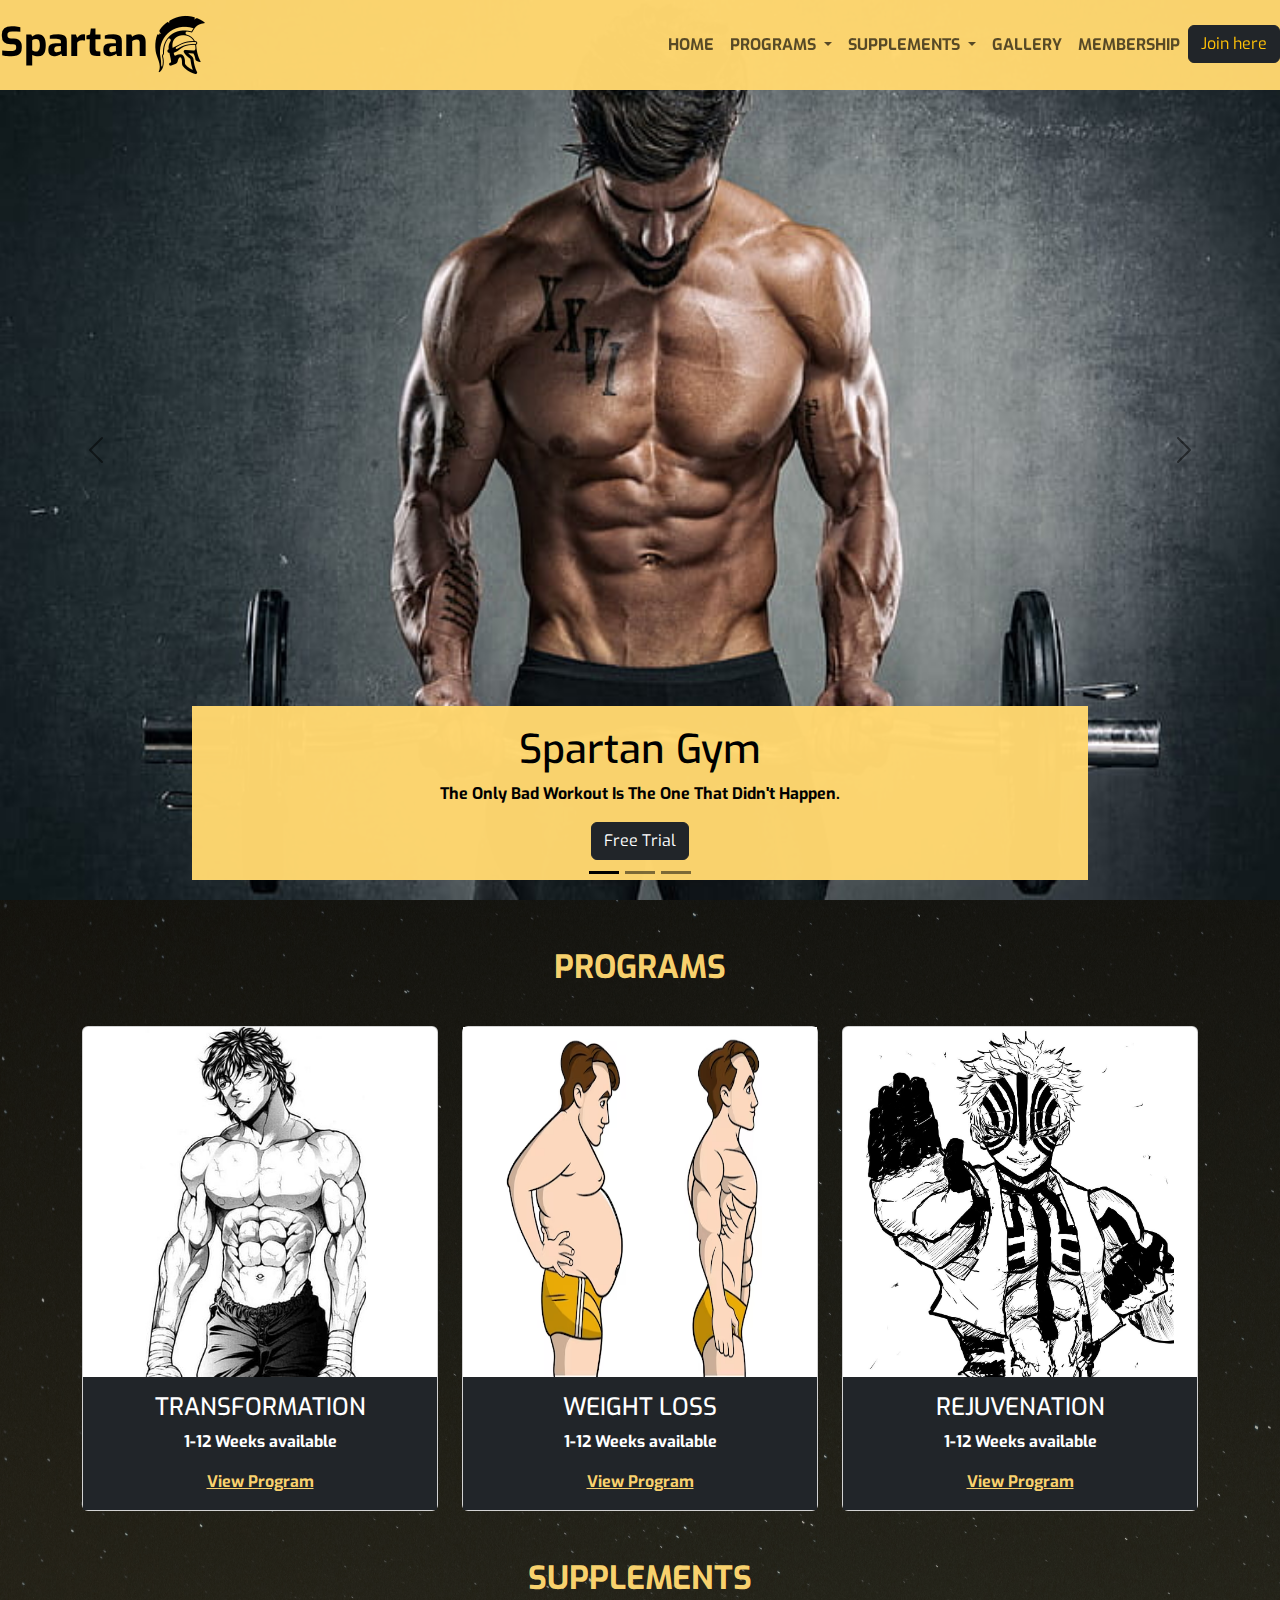
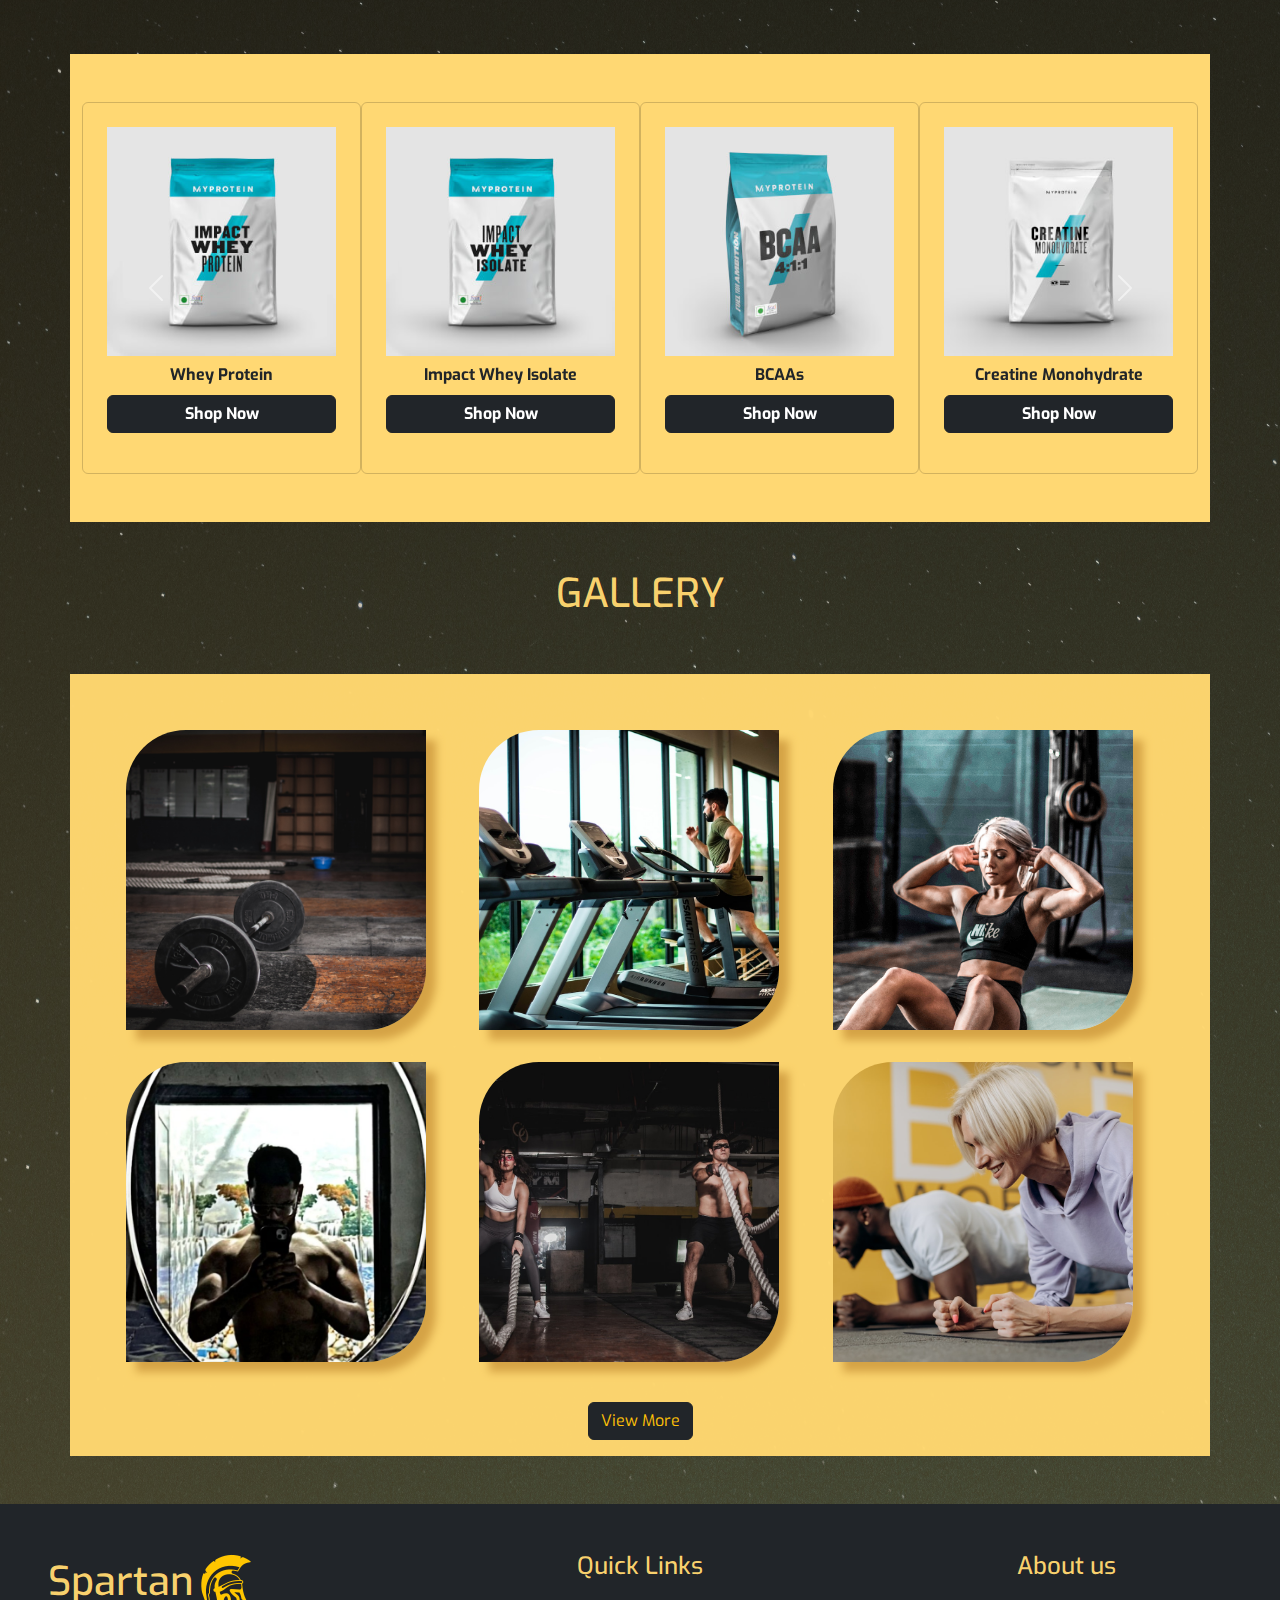
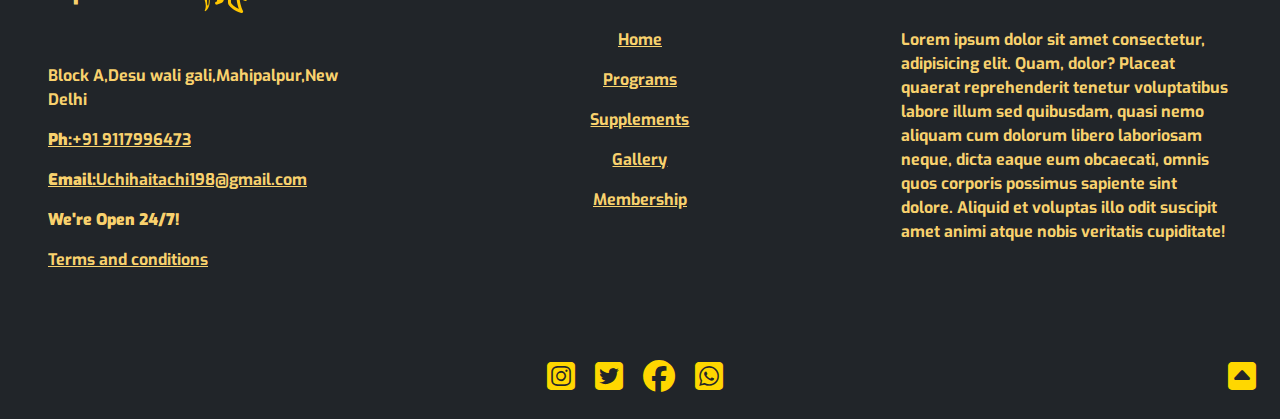
<file: html/index.html>
<!DOCTYPE html>
<html lang="en">

<head>
    <meta charset="UTF-8">
    <meta name="viewport" content="width=device-width, initial-scale=1.0">
    <title>Spartan Gym</title>
    <link rel="stylesheet" href="..//css/bootstrap.min.css">
    <link rel="stylesheet" href="customcss/Gym.css" type="text/css">
    <link rel="stylesheet" href="customcss/media.css" type="text/css">
    <link rel="stylesheet" href="https://cdnjs.cloudflare.com/ajax/libs/font-awesome/6.4.2/css/all.min.css" />
    <link href="https://cdn.jsdelivr.net/npm/bootstrap@5.3.1/dist/css/bootstrap.min.css" rel="stylesheet">
    <style>
        @import url('https://fonts.googleapis.com/css2?family=Exo&display=swap');
    </style>
</head>

<!-- @%@%@%@%@%@%@%@%@%@%@%@ HEADER START @%@%@%@%@%@%@%@%@%@%@%@ -->


<body class=" fw-bold" style="font-family: 'Exo', sans-serif;;">
    <!-- ******* navbar start ******* -->
    <div class="container">
        <div class="row">
            <div class="col">
                <nav class="navbar navbar-expand-md navbar-light yellowvarient fixed-top ">
                    <a href="index.html" class="navbar-brand fw-bold fs-1">
                        Spartan<img src="..//html/img/spartanicon.png" alt="">
                    </a>
                    <button class="navbar-toggler btn btn-dark" type="button" data-bs-toggle="collapse"
                        data-bs-target="#navbar">
                        <span class="navbar-toggler-icon"></span>
                    </button>
                    <div class="collapse navbar-collapse" id="navbar">
                        <ul class="navbar-nav ms-auto  fw-bold">
                            <li class="nav-item active">
                                <a href="#" class="nav-link">HOME</a>
                            </li>
                            <li class="nav-item dropdown">
                                <a href="#" id="navdropdown" role="button" class="nav-link dropdown-toggle"
                                    data-bs-toggle="dropdown">
                                    PROGRAMS
                                </a>
                                <div class="dropdown-menu bg-dark">
                                    <a href="transformation.html" class="dropdown-item text-warning">Transformation</a>
                                    <div class="dropdown-divider border border-light"></div>
                                    <a href="transformation.html" class="dropdown-item text-warning">Quick Weight
                                        Loss</a>
                                    <div class="dropdown-divider border border-light"></div>
                                    <a href="transformation.html" class="dropdown-item text-warning">Rejuvenation</a>
                                </div>
                            </li>
                            <li class="nav-item dropdown ">
                                <a href="#" id="navdropdown" role="button" class="nav-link dropdown-toggle"
                                    data-bs-toggle="dropdown">
                                    SUPPLEMENTS
                                </a>
                                <div class="dropdown-menu bg-dark">
                                    <a href="BCAAs.html" class="dropdown-item text-warning">BCAAs</a>
                                    <div class="dropdown-divider border border-light"></div>
                                    <a href="Protein.html" class="dropdown-item text-warning">Protien Powders</a>
                                    <div class="dropdown-divider border border-light"></div>
                                    <a href="creatine&glutamine.html" class="dropdown-item text-warning">Creatine &
                                        Glutamine</a>
                                    <div class="dropdown-divider border border-light"></div>
                                    <a href="preworkout.html" class="dropdown-item text-warning">Pre-Workout</a>
                                </div>
                            </li>
                            <li class="nav-item ">
                                <a href="Gallery.html" class="nav-link">GALLERY</a>
                            </li>
                            <li class="nav-item ">
                                <a href="membership.html" class="nav-link">MEMBERSHIP</a>
                            </li>
                            <li>
                                <a href="joinhere.html" class="btn btn-dark text-warning btn-outline-dark">Join
                                    here</a>
                            </li>
                        </ul>
                    </div>
                </nav>
            </div>
        </div>
    </div>

    <!-- ******** navbar end ********* -->
    
    <!-- ########### carousel start #############-->

    <div id="carouselExampleDark" class="carousel carousel-dark slide">
        <div class="carousel-indicators">
            <button type="button" data-bs-target="#carouselExampleDark" data-bs-slide-to="0" class="active"
                aria-current="true" aria-label="Slide 1"></button>
            <button type="button" data-bs-target="#carouselExampleDark" data-bs-slide-to="1"
                aria-label="Slide 2"></button>
            <button type="button" data-bs-target="#carouselExampleDark" data-bs-slide-to="2"
                aria-label="Slide 3"></button>
        </div>
        <div class="carousel-inner">
            <div class="carousel-item active" data-bs-interval="10000" style="height:100vh;">
                <img src="../html/img/Spartangymcover.jpg" class="d-block  w-100" alt="...">
                <div class="carousel-caption  d-block yellowvarient">
                    <h1>Spartan Gym</h1>
                    <p>The Only Bad Workout Is The One That Didn't Happen.</p>
                    <button type="button" class="btn btn-dark" data-bs-toggle="modal" data-bs-target="#myModal">Free
                        Trial</button>
                </div>
            </div>
            <div class="carousel-item" data-bs-interval="2000" style="height:100vh;">
                <img src="../html/img/gokucarousel2.jpg" class="d-block w-100" alt="...">
                <div class="carousel-caption  d-block yellowvarient">
                    <h1>Spartan Gym</h1>
                    <p>In The Gym Be Like Goku - Always Striving For A New Level Of Power.</p>
                    <button type="button" class="btn btn-dark" data-bs-toggle="modal" data-bs-target="#myModal">Free
                        Trial</button>
                </div>
            </div>
            <div class="carousel-item" style="height:100vh;">
                <img src="../html/img/sukunacarousel3.png" class="d-block w-100" alt="...">
                <div class="carousel-caption  d-block yellowvarient">
                    <h1>Spartan Gym</h1>
                    <p>Sukuna Does Not Back Down From A Fight And Neither You Should In The Gym.</p>
                    <button type="button" class="btn btn-dark" data-bs-toggle="modal" data-bs-target="#myModal">Free
                        Trial</button>
                </div>
            </div>
            <div class="align-self-center mt-3 yellowvarient rounded-3"><button type="button" class="btn"
                    data-bs-toggle="modal" data-bs-target="#myModal">Free Trial</button></div>
        </div>
        <button class="carousel-control-prev" type="button" data-bs-target="#carouselExampleDark" data-bs-slide="prev">
            <span class="carousel-control-prev-icon" aria-hidden="true"></span>
            <span class="visually-hidden">Previous</span>
        </button>
        <button class="carousel-control-next" type="button" data-bs-target="#carouselExampleDark" data-bs-slide="next">
            <span class="carousel-control-next-icon" aria-hidden="true"></span>
            <span class="visually-hidden">Next</span>
        </button>
    </div>

    <!-- ########### carousel end #############-->

    <!-- The Modal -->
    <div class="modal fade" id="myModal">
        <div class="modal-dialog ">
            <div class="modal-content yellowvarient">

                <!-- Modal Header -->
                <div class="modal-header">
                    <h1>Spartan</h1><img src="../html/img/spartanicon.png" alt="">
                    <button type="button" class="btn-close" data-bs-dismiss="modal"></button>
                </div>

                <!-- Modal body -->
                <div class="modal-body">
                    <h3>Want a 7 days Free Trial?</h3>
                    <p>If you are new to spartan,come & try us out Free for 7 Days.</p>
                    <div class="d-flex flex-wrap">
                        <input type="text" name="text" placeholder="first name" id=""
                            class="text-white col-6 bg-dark my-2  p-2 border-end border-white border-5">
                        <input type="text" name="text" placeholder="last name" id=""
                            class="text-white col-6 bg-dark my-2 p-2 border-end border-white border-5">
                        <input type="text" name="Email" placeholder="email address" id=""
                            class="text-white col-6 bg-dark p-2 border-end border-white border-5">
                        <input type="text" name="text" placeholder="mobile no." id=""
                            class="text-white col-6 bg-dark p-2 border-end border-white border-5">
                        <textarea name="" id="" cols="30" rows="5" class="col-12 bg-dark text-white"
                            placeholder="message"></textarea>
                        <button class="btn btn-secondary text-white col-12 mt-2">GET TRIAL</button>
                    </div>
                </div>

                <!-- Modal footer -->
                <div class="modal-footer">
                    <button type="button" class="btn btn-dark text-white" data-bs-dismiss="modal">Close</button>
                </div>

            </div>
        </div>
    </div>

    </div>


    <!-- @%@%@%@%@%@%@%@%@%@%@%@%@ HEADER END @%@%@%@%@%@%@%@%@%@%@%@%@%@ -->

    <!-- *@*@*@*@*@*@*@********* BODY START *********@*@*@*@*@*@*@ -->

    <!-- PROGRAMS -->
    <div class="container mt-5">
        <div class="row" style="text-align: center;">
            <div class="col-12 mb-2">
                <h2 id="programs" class="fw-bold txtcolor">PROGRAMS</h2>
            </div>
            <div class="col-md-4 mt-4">
                <div class="card ">
                    <img src="..//html/img/spartanicon2.png" alt="" height="350px" style="object-fit:contain;">
                    <div class="card-body bg-dark text-white">
                        <h4 class="card-title">
                            TRANSFORMATION</h4>
                        <p class="card-text">1-12 Weeks
                            available</p>
                        <a href="transformation.html" class="card-link txtcolor">View Program</a>
                    </div>
                </div>
            </div>
            <div class="col-md-4 mt-4">
                <div class="card ">
                    <img src="..//html/img/spartanicon3.avif" alt="" height="350px" style="object-fit:fill;">
                    <div class="card-body bg-dark text-white">
                        <h4 class="card-title">WEIGHT LOSS</h4>
                        <p class="card-text">1-12 Weeks
                            available</p>
                        <a href="transformation.html" class="card-link txtcolor">View Program</a>
                    </div>
                </div>
            </div>
            <div class="col-md-4 mt-4">
                <div class="card ">
                    <img src="..//html/img/spartanicon4.jpg" alt="" height="350px" style="object-fit: contain;">
                    <div class="card-body bg-dark text-white">
                        <h4 class="card-title">REJUVENATION</h4>
                        <p class="card-text">1-12 Weeks
                            available</p>
                        <a href="transformation.html" class="card-link txtcolor">View Program</a>
                    </div>
                </div>
            </div>
        </div>
    </div>
    <!-- PROGRAMS -->

    <!-- SUPPLEMENTS -->
    <div class="container my-5" id="Supplements">
        <div class="row">
            <div class="col">
                <h2 class="font-weight-light fw-bold txtcolor" style="text-align: center;">SUPPLEMENTS</h2>
            </div>
        </div>
    </div>
    <div class="container my-3 bg-white">
        <div class="row py-5 justify-content-center yellowvarient">
            <div id="recipeCarousel" class="carousel carousel_01 slide" data-bs-ride="carousel">
                <div class="carousel-inner " role="listbox">
                    <div class="carousel-item justify-content-center carousel-item_01 active">
                        <div class="col-md-3">
                            <div class="card p-4 bg-transparent" style="line-height:8px;">
                                <div class="card-img">
                                    <img src="../html/img/mywheyprotein.jpg" class="img-fluid">
                                </div>
                                <p style="text-align: center;margin-top:15px;">Whey Protein</p>
                                <p class="btn btn-dark yellowvarient text-white"
                                    style="text-align: center;font-weight:700;" data-bs-toggle="modal"
                                    data-bs-target="#myModal2">Shop Now</p>
                                <!-- <div class="card-img-overlay">Slide 1</div> -->
                            </div>
                        </div>
                    </div>
                    <div class="carousel-item justify-content-center carousel-item_01">
                        <div class="col-md-3">
                            <div class="card p-4 bg-transparent" style="line-height:8px;">
                                <div class="card-img justify-content-center"><img
                                        src="../html/img/impactwheyisolate.jpg" class="img-fluid"></div>
                                <p style="text-align: center;margin-top:15px;">Impact Whey Isolate</p>
                                <p class="btn btn-dark text-white" style="text-align: center;font-weight:700;"
                                    data-bs-toggle="modal" data-bs-target="#myModal2">Shop Now</p>
                                <!-- <div class="card-img-overlay">Slide 2</div> -->
                            </div>
                        </div>
                    </div>
                    <div class="carousel-item justify-content-center carousel-item_01">
                        <div class="col-md-3">
                            <div class="card p-4 bg-transparent" style="line-height: 8px;">
                                <div class="card-img"> <img src="../html/img/bcaa.jpg" class="img-fluid"> </div>
                                <p style="text-align: center;margin-top:15px;">BCAAs</p>
                                <p class="btn btn-dark text-white" style="text-align: center;font-weight:700;"
                                    data-bs-toggle="modal" data-bs-target="#myModal2">Shop Now</p>
                                <!-- <div class="card-img-overlay">Slide 3</div> -->
                            </div>
                        </div>
                    </div>
                    <div class="carousel-item justify-content-center carousel-item_01">
                        <div class="col-md-3">
                            <div class="card p-4 bg-transparent" style="line-height: 8px;">
                                <div class="card-img"> <img src="../html/img/creatinemonohydrate.jpg" class="img-fluid">
                                </div>
                                <p style="text-align: center;margin-top:15px;">Creatine Monohydrate</p>
                                <p class="btn btn-dark text-white" style="text-align: center;font-weight:700;"
                                    data-bs-toggle="modal" data-bs-target="#myModal2">Shop Now</p>
                                <!-- <div class="card-img-overlay">Slide 4</div> -->
                            </div>
                        </div>
                    </div>
                    <div class="carousel-item justify-content-center carousel-item_01">
                        <div class="col-md-3">
                            <div class="card p-4 bg-transparent" style="line-height:8px;">
                                <div class="card-img"> <img src="../html/img/l-glutamine.jpg" class="img-fluid"> </div>
                                <p style="text-align: center;margin-top:15px;">L-Glutamine</p>
                                <p class="btn btn-dark text-white" style="text-align: center;font-weight:700;"
                                    data-bs-toggle="modal" data-bs-target="#myModal2">Shop Now</p>
                                <!-- <div class="card-img-overlay">Slide 5</div> -->
                            </div>
                        </div>
                    </div>

                </div> <a class="carousel-control-prev bg-transparent w-aut" href="#recipeCarousel" role="button"
                    data-bs-slide="prev"> <span class="carousel-control-prev-icon" aria-hidden="true"></span> </a> <a
                    class="carousel-control-next bg-transparent w-aut" href="#recipeCarousel" role="button"
                    data-bs-slide="next"> <span class="carousel-control-next-icon" aria-hidden="true"></span> </a>
            </div>
        </div>

        <!-- The Modal -->
        <div class="modal fade" id="myModal2">
            <div class="modal-dialog ">
                <div class="modal-content yellowvarient">

                    <!-- Modal Header -->
                    <div class="modal-header">
                        <h1>Spartan</h1><img src="../html/img/spartanicon.png" alt="">
                        <button type="button" class="btn-close" data-bs-dismiss="modal"></button>
                    </div>

                    <!-- Modal body -->
                    <div class="modal-body" style="text-align: center;">
                        <h3>Product Name</h3>
                        <p>About the Product</p>
                        <p class="text-success">Price : Rs. 5,199.00 </p>
                        <div>
                            <img src="../html/img/bcaa.jpg" alt="">
                        </div>
                        <p class="mt-3">

                            Quantity: <input type="number" name="" id="" class="inputstyle me-5">

                            Amount:
                            <select>
                                <option>500g</option>
                                <option>1kg</option>
                                <option>2kg</option>
                            </select>
                        </p>
                        <p>
                            Subtotal :
                        </p>
                        <div class="mt-4">
                            <a href="" class="btn btn-dark txtcolor">Checkout</a>
                        </div>
                    </div>

                    <!-- Modal footer -->
                    <div class="modal-footer">
                        <button type="button" class="btn btn-dark text-white" data-bs-dismiss="modal">Close</button>
                    </div>

                </div>
            </div>
        </div>


    </div>

    <!-- SUPPLEMENTS -->

    <!-- GALLERY -->
    <div class="container my-5">
        <div class="row">
            <div class="col-12">
                <h1 class="txtcolor" style="text-align: center;">GALLERY</h1>
            </div>
        </div>
    </div>
    <div class="container my-5">
        <div class="row yellowvarient p-3">
            <div class="col d-flex flex-wrap justify-content-center p-4">
                <div class="col-12 col-md-4 p-3">
                    <div class="col"><a href="../html/img/Gimg1.jpg"><img src="../html/img/Gimg1.jpg" alt=""
                                class="dsize"></a></div>
                </div>
                <div class="col-12 col-md-4 p-3">
                    <div class="col"><a href="../html/img/Gimg4.jpg"><img src="../html/img/Gimg4.jpg" alt=""
                                class="dsize"></a></div>
                </div>
                <div class="col-12 col-md-4 p-3">
                    <div class="col"><a href="../html/img/Gimg8.jpg"><img src="../html/img/Gimg8.jpg" alt=""
                                class="dsize"></a></div>
                </div>
                <div class="col-12 col-md-4 p-3">
                    <div class="col"><a href="../html/img/Gimg13.jpeg"><img src="../html/img/Gimg13.jpeg" alt=""
                                class="dsize"></a></div>
                </div>
                <div class="col-12 col-md-4 p-3">
                    <div class="col"><a href="../html/img/Gimg15.jpg"><img src="../html/img/Gimg15.jpg" alt=""
                                class="dsize"></a></div>
                </div>
                <div class="col-12 col-md-4 p-3">
                    <div class="col"><a href="../html/img/Gimg16.jpg"><img src="../html/img/Gimg16.jpg" alt=""
                                class="dsize"></a></div>
                </div>
            </div>
            <div class="col-12" style="text-align: center;">
                <a href="Gallery.html" class="btn btn-dark text-warning">View More</a>
            </div>
        </div>
    </div>
    <!-- GALLERY -->

    <!-- *@*@*@*@*@*@*@********* BODY END *********@*@*@*@*@*@*@*@ -->

    <!-- &&##&&##&&##&&##&&##&&##&&##&& FOOTER START &&##&&##&&##&&##&&##&&##&&## -->
    <div class="container-fluid bg-dark">
        <div class="row">
            <div class="col-sm-6 col-md-4 p-5 txtcolor">
                <h1>Spartan<img src="../html/img/spartaniconyellow.png" alt=" "></h1>
                <div class="mt-5 ">
                    <p>Block A,Desu wali gali,Mahipalpur,New Delhi</p>
                    <p><a href="tel:9117996473" class="txtcolor"><b>Ph:</b>+91 9117996473</a></p>
                    <p><a href="mailto:uchihaitachi1982003@gmail.com"
                            class="txtcolor"><b>Email:</b>Uchihaitachi198@gmail.com</a></p>
                    <p><b>We're Open 24/7!</b></p>
                    <p><a href="termsandconditions.html" class="txtcolor">Terms and conditions</a></p>
                </div>
            </div>
            <div class="col-sm-6 col-md-4 p-5 txtcolor" style="text-align: center;">
                <h4>Quick Links</h4>
                <p class="mt-5"><a href="index.html" class="txtcolor">Home</a></p>
                <p><a href="transformation.html" class="txtcolor">Programs</a></p>
                <p><a href="BCAAs.html" class="txtcolor">Supplements</a></p>
                <p><a href="Gallery.html" class="txtcolor">Gallery</a></p>
                <p><a href="membership.html" class="txtcolor">Membership</a></p>
            </div>
            <div class="col-12 col-md-4 p-5 txtcolor">
                <h4 style="text-align: center;">About us</h4>
                <p class="mt-5">
                    Lorem ipsum dolor sit amet consectetur, adipisicing elit. Quam, dolor? Placeat quaerat reprehenderit
                    tenetur voluptatibus labore illum sed quibusdam, quasi nemo aliquam cum dolorum libero laboriosam
                    neque, dicta eaque eum obcaecati, omnis quos corporis possimus sapiente sint dolore. Aliquid et
                    voluptas illo odit suscipit amet animi atque nobis veritatis cupiditate!
                </p>
            </div>
            <div class="col-10 col-sm-7 p-4" style="text-align:end;">
                <a href="https://www.instagram.com/"><i class="fa-brands fa-square-instagram "
                        style="color:gold;font-size:2em;"></i></a>
                <a href="https://twitter.com/"><i class="fa-brands fa-square-twitter ms-3 "
                        style="color: gold;font-size: 2em;"></i></a>
                <a href="https://www.facebook.com/"><i class="fa-brands fa-facebook ms-3 "
                        style="color: gold;font-size: 2em;"></i></a>
                <a href="https://api.whatsapp.com/send?phone=9117996473&text=Hi there!!"><i
                        class="fa-brands fa-square-whatsapp ms-3 " style="color: gold;font-size: 2em;"></i></a>
            </div>
            <div class="col-7 col-sm-5 p-4" style="text-align: end;">
                <a href="#top"><i class="fa-solid fa-square-caret-up" style="color: gold;font-size: 2em;"></i></a>

            </div>
        </div>
    </div>
    <!-- &&##&&##&&##&&##&&##&&##&&##&& FOOTER END ##&&##&&##&&##&&##&&##&&##&&## -->



</body>

<script src="https://cdn.jsdelivr.net/npm/bootstrap@5.3.1/dist/js/bootstrap.bundle.min.js"
    integrity="sha384-HwwvtgBNo3bZJJLYd8oVXjrBZt8cqVSpeBNS5n7C8IVInixGAoxmnlMuBnhbgrkm" crossorigin="anonymous">
    </script>

<script>
    let items = document.querySelectorAll('.carousel_01 .carousel-item_01')

    items.forEach((el) => {
        const minPerSlide = 4
        let next = el.nextElementSibling
        for (var i = 1; i < minPerSlide; i++) {
            if (!next) {
                // wrap carousel by using first child
                next = items[0]
            }
            let cloneChild = next.cloneNode(true)
            el.appendChild(cloneChild.children[0])
            next = next.nextElementSibling
        }
    })
</script>

</html>
</file>
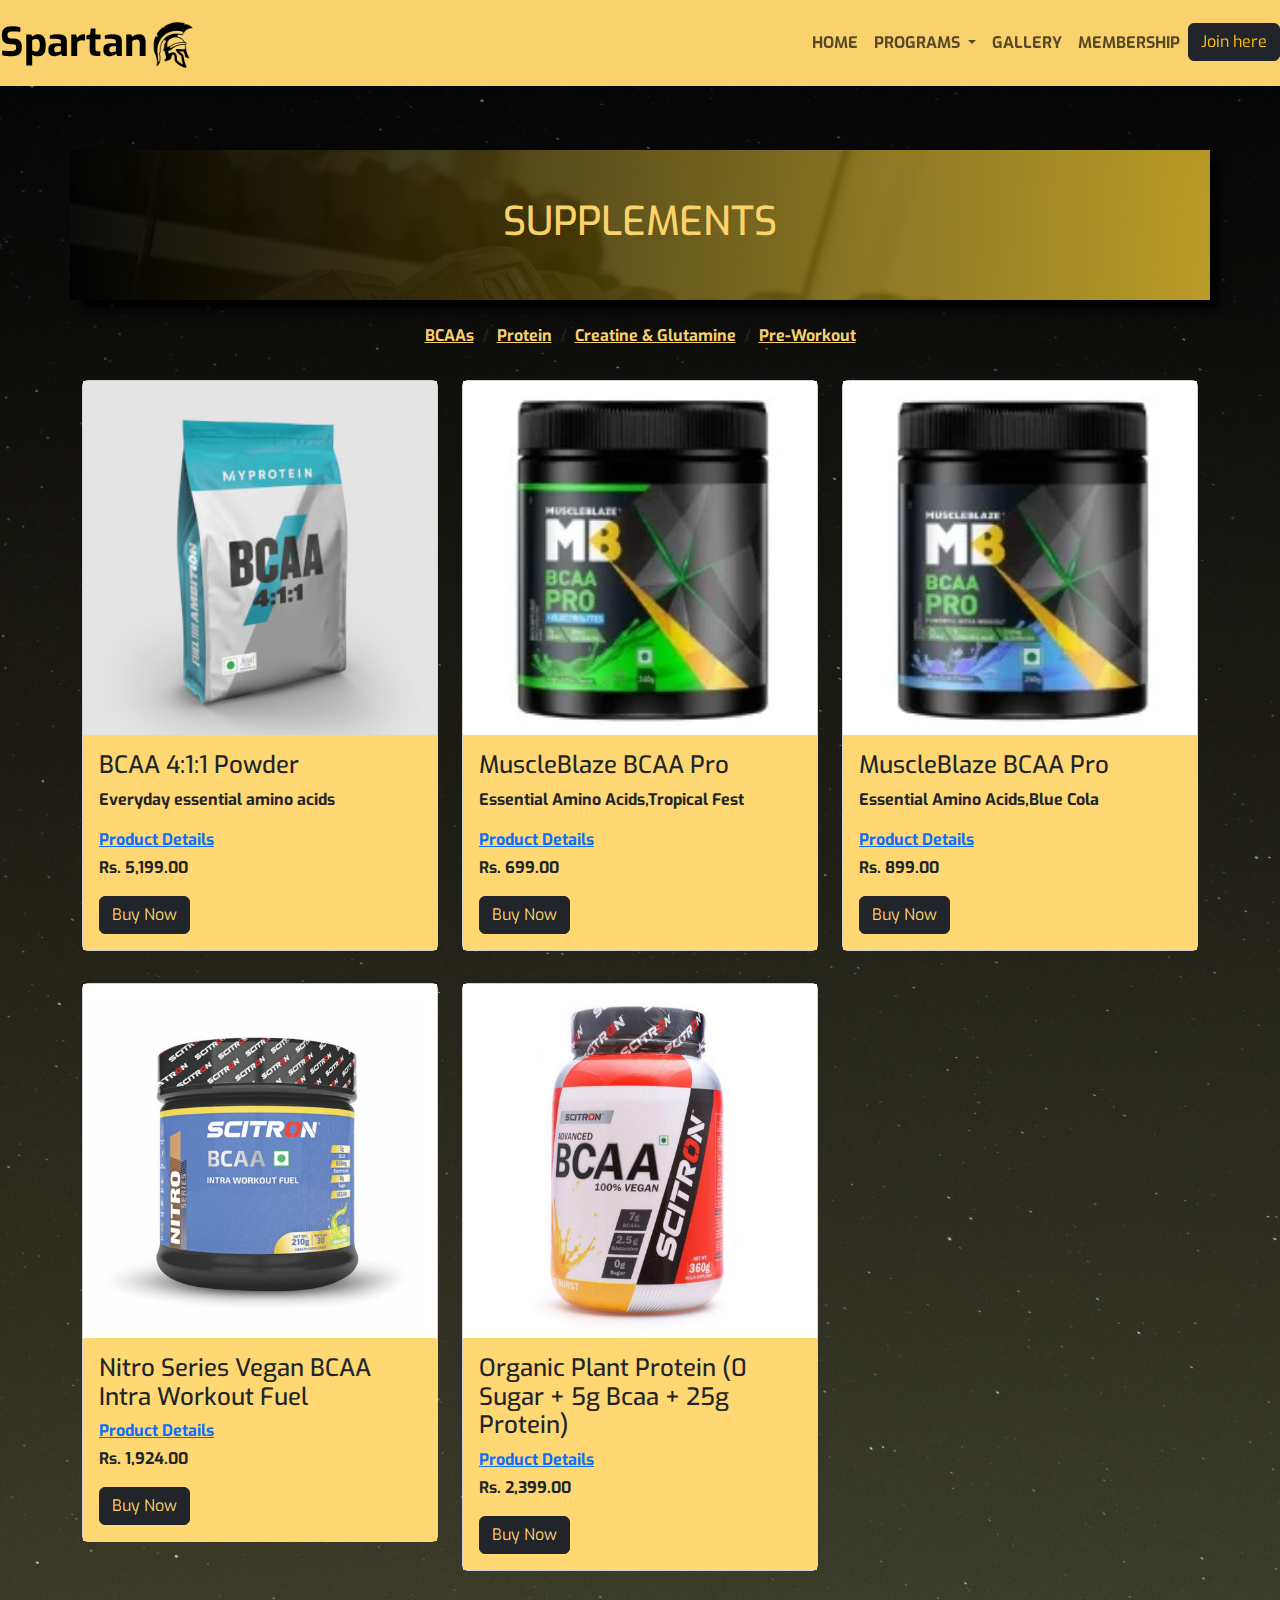
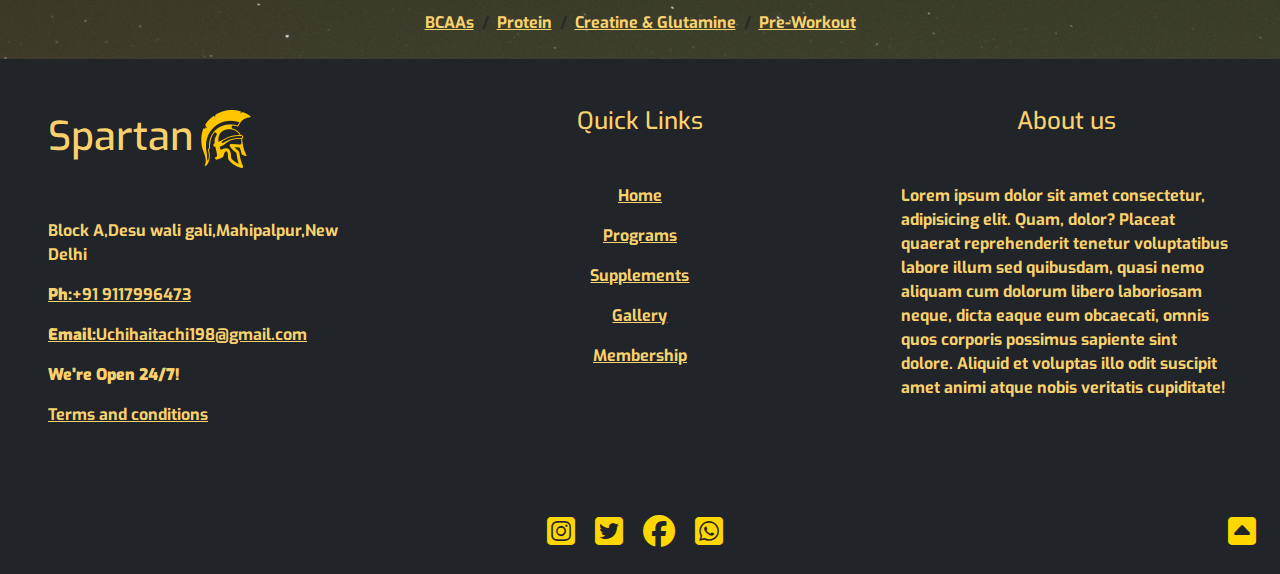
<file: html/BCAAs.html>
<!DOCTYPE html>
<html lang="en">
<head>
    <meta charset="UTF-8">
    <meta name="viewport" content="width=device-width, initial-scale=1.0">
    <title>Supplements - Spartan</title>
    <link rel="stylesheet" href="..//css/bootstrap.min.css">
    <link rel="stylesheet" href="customcss/Gym.css" type="text/css">
    <link rel="stylesheet" href="https://cdnjs.cloudflare.com/ajax/libs/font-awesome/6.4.2/css/all.min.css" />
    <style>
        @import url('https://fonts.googleapis.com/css2?family=Exo&display=swap');
      </style>

</head>

<body class="fw-bold" style="font-family: 'Exo', sans-serif;">
    <!-- ******* navbar start ******* -->
    <div class="container" style="height: 150px;">
        <div class="row py-3">
            <div class="col">
                <nav class="navbar navbar-expand-md navbar-light yellowvarient fixed-top">
                    <a href="index.html" class="navbar-brand fw-bold fs-1">
                        Spartan<img src="..//html/img/spartanicon.png" style="height: 50px;" alt="">
                    </a>
                    <button class="navbar-toggler btn btn-dark" type="button" data-bs-toggle="collapse"
                        data-bs-target="#navbar">
                        <span class="navbar-toggler-icon"></span>
                    </button>
                    <div class="collapse navbar-collapse" id="navbar">
                        <ul class="navbar-nav ms-auto  fw-bold">
                            <li class="nav-item active">
                                <a href="index.html" class="nav-link">HOME</a>
                            </li>
                            <li class="nav-item dropdown">
                                <a href="#" id="navdropdown" role="button" class="nav-link dropdown-toggle"
                                    data-bs-toggle="dropdown">
                                    PROGRAMS
                                </a>
                                <div class="dropdown-menu bg-dark">
                                    <a href="transformation.html" class="dropdown-item txtcolor">Transformation</a>
                                    <div class="dropdown-divider border border-light"></div>
                                    <a href="transformation.html" class="dropdown-item txtcolor">Weight Loss</a>
                                    <div class="dropdown-divider border border-light"></div>
                                    <a href="transformation.html" class="dropdown-item txtcolor">Rejuvenation</a>
                                </div>
                            </li>
                            <!-- <li class="nav-item dropdown ">
                                <a href="#" id="navdropdown" role="button" class="nav-link dropdown-toggle"
                                    data-bs-toggle="dropdown">
                                    SUPPLEMENTS
                                </a>
                                <div class="dropdown-menu bg-dark">
                                    <a href="BCAAs.html" class="dropdown-item txtcolor">BCAAs</a>
                                    <div class="dropdown-divider border border-light"></div>
                                    <a href="Protein.html" class="dropdown-item txtcolor">Protien Powders</a>
                                    <div class="dropdown-divider border border-light"></div>
                                    <a href="creatine&glutamine.html" class="dropdown-item txtcolor">Creatine & Glutamine</a>
                                    <div class="dropdown-divider border border-light"></div>
                                    <a href="preworkout.html" class="dropdown-item txtcolor">Pre-Workout</a>
                                </div>
                            </li> -->
                            <li class="nav-item ">
                                <a href="Gallery.html" class="nav-link">GALLERY</a>
                            </li>
                            <li class="nav-item ">
                                <a href="membership.html" class="nav-link">MEMBERSHIP</a>
                            </li>
                            <li>
                                <a href="joinhere.html" class="btn btn-dark text-warning btn-outline-dark">Join
                                    here</a>
                            </li>
                        </ul>
                    </div>
                </nav>
            </div>
        </div>
    </div>
    <!-- ******** navbar end ********* -->

    <div class="container mb-4" id="top">
        <div class="row bg-warning rounded-5">
            <div class="col-12 txtcolor gallerybanner p-5" style="text-align: center;">
                <h1 >SUPPLEMENTS</h1>
            </div>
        </div>
    </div>

    <!--=-=--=-=-=-=-=-=-=-=-=-======= BODY ======-=-=-=-=-=-=-=-=-=-=-=-->

    <div class="container">
        <ul class="breadcrumb justify-content-center">
            <li class="breadcrumb-item"><a href="BCAAs.html" class="txtcolor">BCAAs</a></li>
            <li class="breadcrumb-item"><a href="Protein.html" class="txtcolor">Protein</a></li>
            <li class="breadcrumb-item"><a href="creatine&glutamine.html" class="txtcolor">Creatine & Glutamine</a></li>
            <li class="breadcrumb-item"><a href="preworkout.html" class="txtcolor">Pre-Workout</a></li>
        </ul>
    </div>
    
    <div class="container">
        <div class="row">
            
            <div class="col-md-4 my-3">
                <div class="card">
                    <img src="../html/img/bcaa.jpg" alt="">
                    <div class="card-body yellowvarient">
                        <h4 class="card-title">BCAA 4:1:1 Powder</h4>
                        <p class="card-text">Everyday essential amino acids</p>
                        <a href="productdetails.html" >Product Details</a>
                        <p class="card-text mt-1">Rs. 5,199.00</p>
                        <a href="#" class="card-link txtcolor btn btn-dark" data-bs-toggle="modal" data-bs-target="#myModal">Buy Now</a>
                    </div>
                </div>
            </div>

            <div class="col-md-4 my-3 ">
                <div class="card">
                    <img src="../html/img/Mbbcaa.webp" alt="">
                    <div class="card-body yellowvarient">
                        <h4 class="card-title">MuscleBlaze BCAA Pro</h4>
                        <p class="card-text">Essential Amino Acids,Tropical Fest</p>
                        <a href="productdetails.html">Product Details</a>
                        <p class="card-text mt-1">Rs. 699.00</p>
                        <a href="#" class="card-link txtcolor btn btn-dark"data-bs-toggle="modal" data-bs-target="#myModal">Buy Now</a>
                    </div>
                </div>
            </div>

            <div class="col-md-4 my-3">
                <div class="card">
                    <img src="../html/img/Mbbcaa2.webp" alt="">
                    <div class="card-body yellowvarient">
                        <h4 class="card-title">MuscleBlaze BCAA Pro</h4>
                        <p class="card-text">Essential Amino Acids,Blue Cola</p>
                        <a href="productdetails.html">Product Details</a>
                        <p class="card-text mt-1">Rs. 899.00</p>
                        <a href="#" class="card-link txtcolor btn btn-dark"data-bs-toggle="modal" data-bs-target="#myModal">Buy Now</a>
                    </div>
                </div>
            </div>

            <div class="col-md-4 my-3">
                <div class="card">
                    <img src="../html/img/scitronbcaa.jpg" alt="">
                    <div class="card-body yellowvarient">
                        <h4 class="card-title">Nitro Series Vegan BCAA Intra Workout Fuel</h4>
                        <a href="productdetails.html">Product Details</a>
                        <p class="card-text mt-1">Rs. 1,924.00</p>
                        
                        <a href="#" class="card-link txtcolor btn btn-dark"data-bs-toggle="modal" data-bs-target="#myModal">Buy Now</a>
                    </div>
                </div>
            </div>

            <div class="col-md-4 my-3">
                <div class="card">
                    <img src="../html/img/scitronbcaa2.jpg" alt="">
                    <div class="card-body yellowvarient">
                        <h4 class="card-title">Organic Plant Protein (0 Sugar + 5g Bcaa + 25g Protein)</h4>
                        <a href="productdetails.html">Product Details</a>
                        <p class="card-text mt-1">Rs. 2,399.00</p>

                        <a href="#" class="card-link txtcolor btn btn-dark" data-bs-toggle="modal" data-bs-target="#myModal">Buy Now</a>
                    </div>
                </div>
            </div>
            
        </div>
    </div>
    <!--=-=--=-=-=-=-=-=-=-=-=-======= BODY ======-=-=-=-=-=-=-=-=-=-=-=-->


        <!-- The Modal -->
<div class="modal fade" id="myModal">
    <div class="modal-dialog ">
      <div class="modal-content yellowvarient">
  
        <!-- Modal Header -->
        <div class="modal-header">
            <h1>Spartan</h1><img src="../html/img/spartanicon.png" alt="">
          <button type="button" class="btn-close" data-bs-dismiss="modal"></button>
        </div>
  
        <!-- Modal body -->
        <div class="modal-body" style="text-align: center;">
          <h3>Product Name</h3>
          <p>About the Product</p>
          <p class="text-success">Price : Rs. 5,199.00 </p>
            <div>
                <img src="../html/img/bcaa.jpg" alt="">
            </div>
          <p class="mt-3">

            Quantity: <input type="number" name="" id="" class="inputstyle me-5">
            
            Amount:
            <select>
                <option>500g</option>
                <option>1kg</option>
                <option>2kg</option>
            </select>
          </p>
          <p>
            Subtotal :
        </p>
          <div class="mt-4">
            <a href="" class="btn btn-dark txtcolor">Checkout</a>
          </div>
        </div>
  
        <!-- Modal footer -->
        <div class="modal-footer">
          <button type="button" class="btn btn-dark text-white" data-bs-dismiss="modal">Close</button>
        </div>
  
      </div>
    </div>
  </div>

  <div class="container my-4">
    <ul class="breadcrumb justify-content-center" >
        <li class="breadcrumb-item"><a href="BCAAs.html" class="txtcolor">BCAAs</a></li>
        <li class="breadcrumb-item"><a href="Protein.html" class="txtcolor">Protein</a></li>
        <li class="breadcrumb-item"><a href="creatine&glutamine.html" class="txtcolor">Creatine & Glutamine</a></li>
        <li class="breadcrumb-item"><a href="preworkout.html" class="txtcolor">Pre-Workout</a></li>
    </ul>
</div>


    <!-- &&##&&##&&##&&##&&##&&##&&##&& FOOTER START &&##&&##&&##&&##&&##&&##&&## -->
    <div class="container-fluid bg-dark">
        <div class="row">
            <div class="col-sm-6 col-md-4 p-5 txtcolor">
                <h1>Spartan<img src="../html/img/spartaniconyellow.png" alt=" "></h1>
                <div class="mt-5 ">
                    <p>Block A,Desu wali gali,Mahipalpur,New Delhi</p>
                    <p><a href="tel:9117996473" class="txtcolor"><b>Ph:</b>+91 9117996473</a></p>
                    <p><a href="mailto:uchihaitachi1982003@gmail.com" class="txtcolor"><b>Email:</b>Uchihaitachi198@gmail.com</a></p>
                    <p><b>We're Open 24/7!</b></p>
                    <p><a href="termsandconditions.html" class="txtcolor">Terms and conditions</a></p>
                </div>
            </div>
            
            <div class="col-sm-6 col-md-4 p-5 txtcolor" style="text-align: center;">
                <h4>Quick Links</h4>
                <p class="mt-5"><a href="index.html" class="txtcolor">Home</a></p>
                <p><a href="transformation.html" class="txtcolor">Programs</a></p>
                <p><a href="BCAAs.html" class="txtcolor">Supplements</a></p>
                <p><a href="Gallery.html" class="txtcolor">Gallery</a></p>
                <p><a href="membership.html" class="txtcolor">Membership</a></p>
            </div>
            <div class="col-12 col-md-4 p-5 txtcolor">
                <h4 style="text-align: center;">About us</h4>
                <p class="mt-5" >
                    Lorem ipsum dolor sit amet consectetur, adipisicing elit. Quam, dolor? Placeat quaerat reprehenderit
                    tenetur voluptatibus labore illum sed quibusdam, quasi nemo aliquam cum dolorum libero laboriosam
                    neque, dicta eaque eum obcaecati, omnis quos corporis possimus sapiente sint dolore. Aliquid et
                    voluptas illo odit suscipit amet animi atque nobis veritatis cupiditate!
                </p>
            </div>
            <div class="col-10 col-sm-7 p-4" style="text-align:end;">
                <a href="https://www.instagram.com/"><i class="fa-brands fa-square-instagram " style="color:gold;font-size:2em;"></i></a>
                <a href="https://twitter.com/"><i class="fa-brands fa-square-twitter ms-3 " style="color: gold;font-size: 2em;"></i></a>
                <a href="https://www.facebook.com/"><i class="fa-brands fa-facebook ms-3 " style="color: gold;font-size: 2em;"></i></a>
                <a href="https://api.whatsapp.com/send?phone=9117996473&text=Hi there!!"><i class="fa-brands fa-square-whatsapp ms-3 " style="color: gold;font-size: 2em;"></i></a>
            </div>
            <div class="col-7 col-sm-5 p-4" style="text-align: end;">
                <a href="#top"><i class="fa-solid fa-square-caret-up" style="color: gold;font-size: 2em;"></i></a>

            </div>
        </div>
    </div>
    <!-- &&##&&##&&##&&##&&##&&##&&##&& FOOTER END ##&&##&&##&&##&&##&&##&&##&&## -->

</body>
<script src="https://cdn.jsdelivr.net/npm/bootstrap@5.3.1/dist/js/bootstrap.bundle.min.js"
    integrity="sha384-HwwvtgBNo3bZJJLYd8oVXjrBZt8cqVSpeBNS5n7C8IVInixGAoxmnlMuBnhbgrkm"
    crossorigin="anonymous"></script>
</script>
</html>
</file>
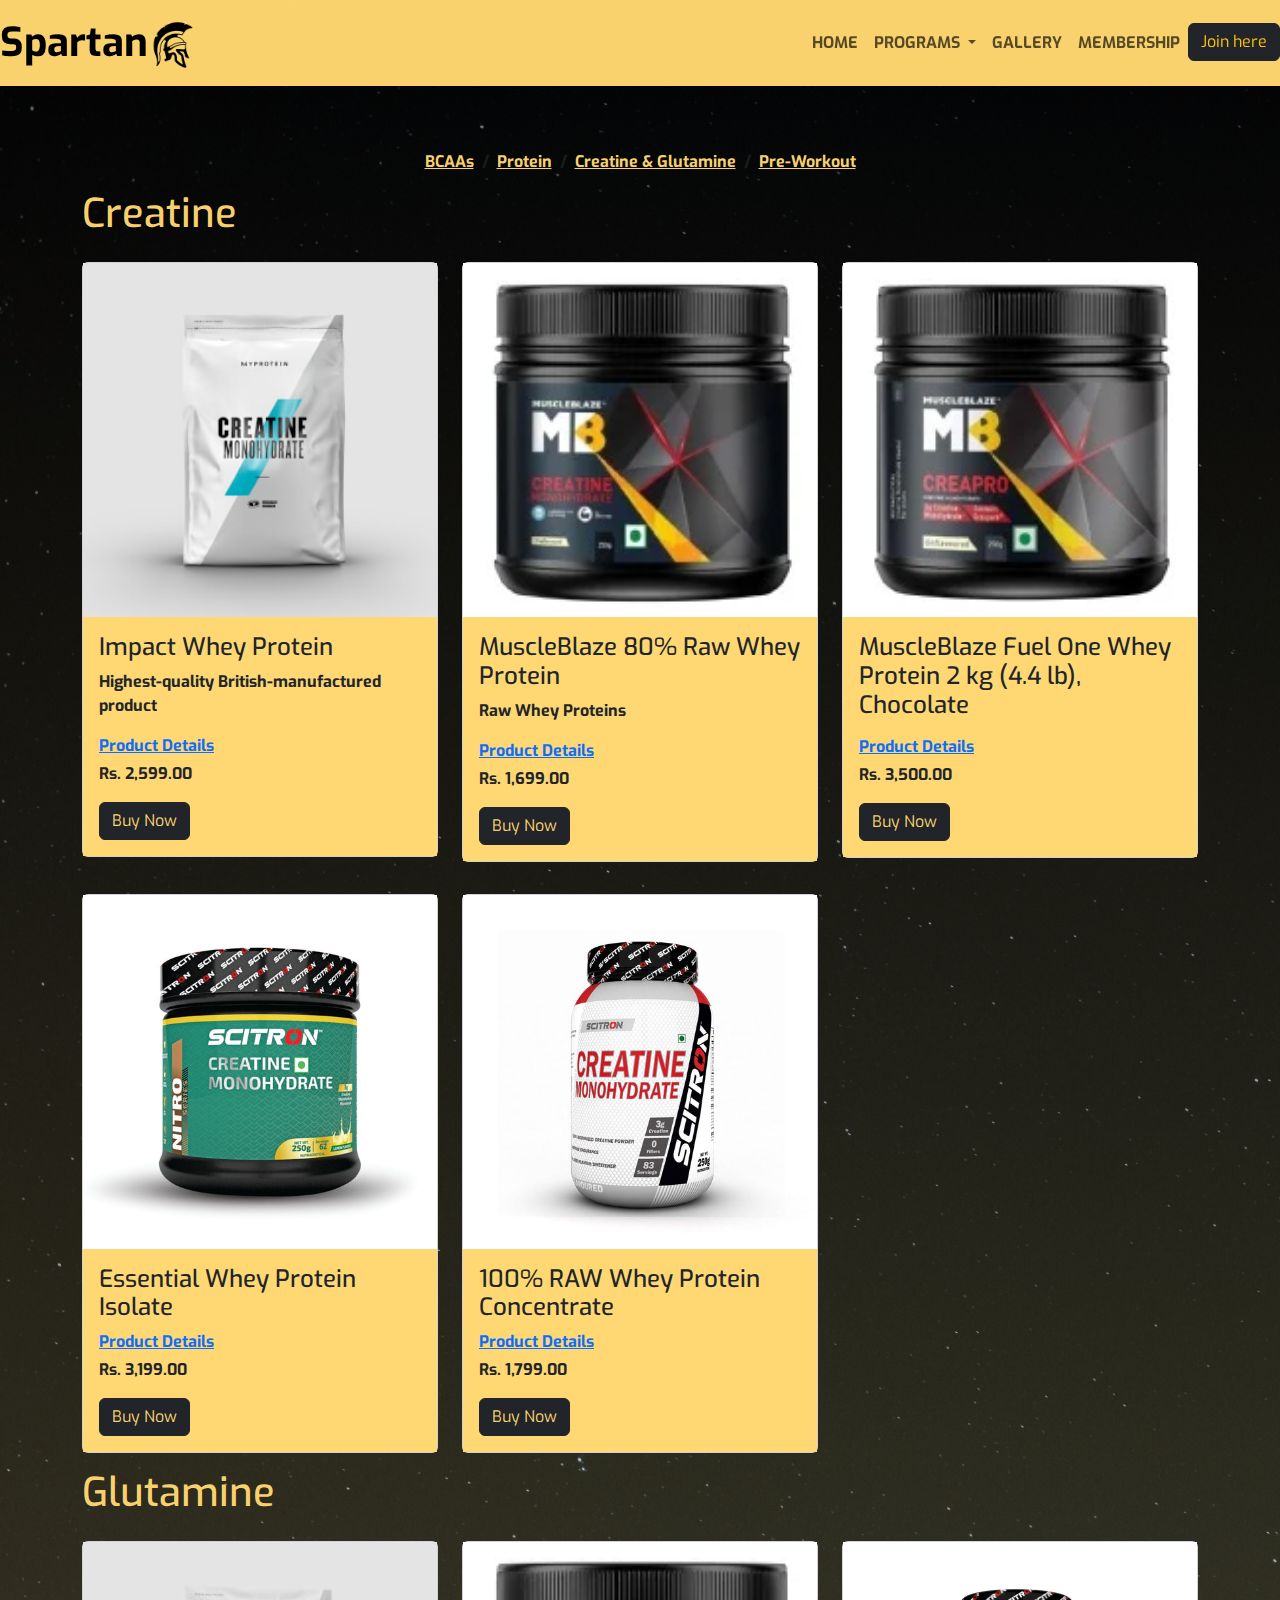
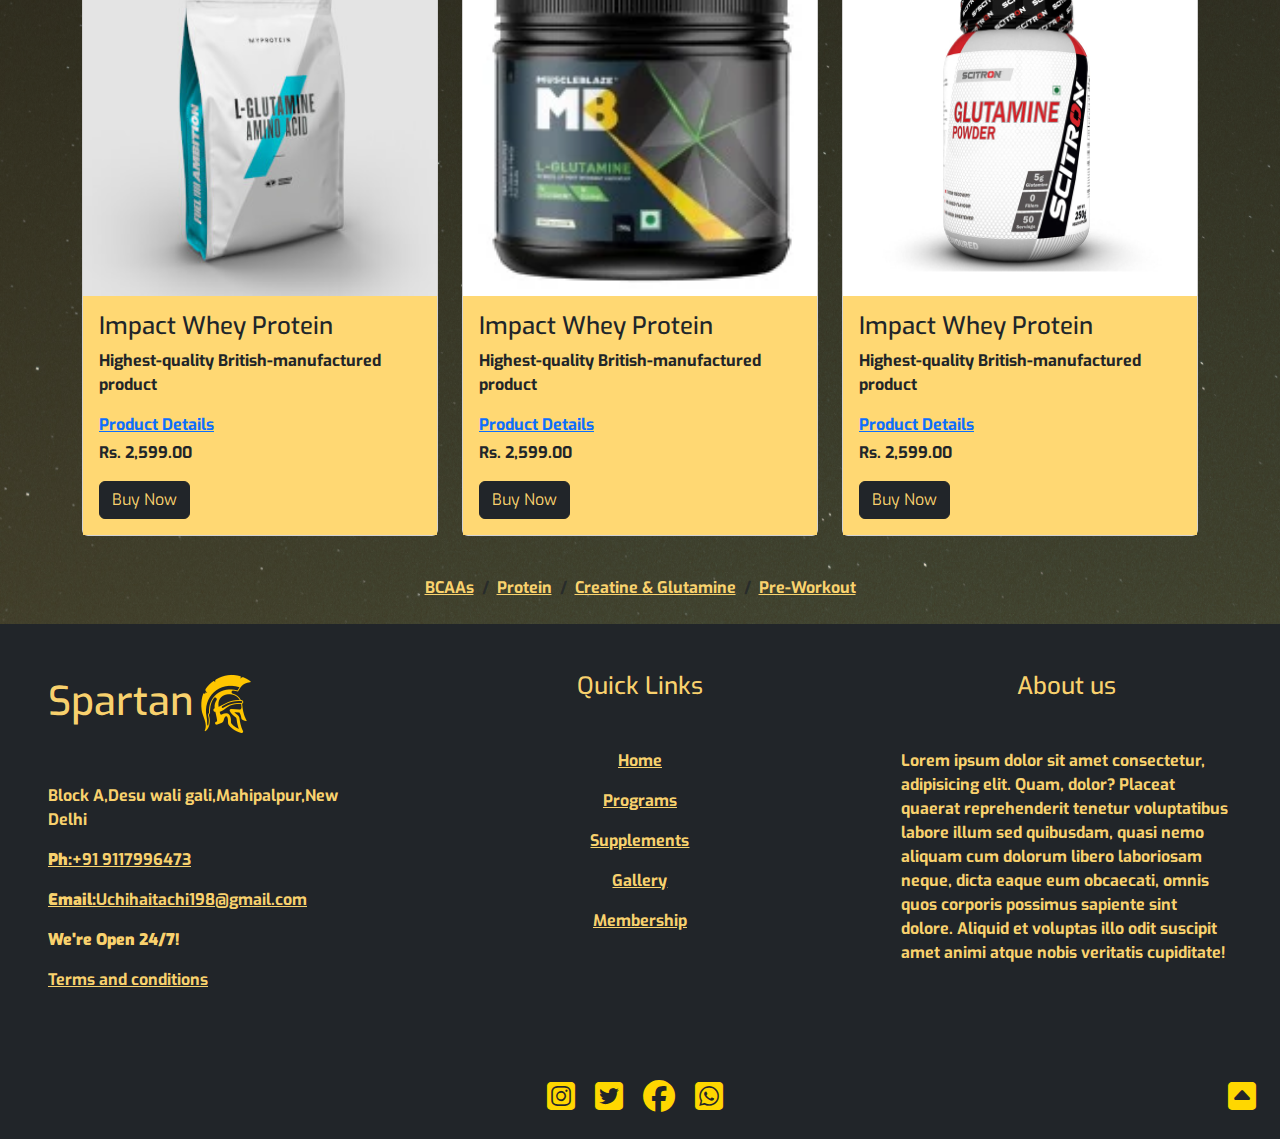
<file: html/creatine&glutamine.html>
<!DOCTYPE html>
<html lang="en">
<head>
    <meta charset="UTF-8">
    <meta name="viewport" content="width=device-width, initial-scale=1.0">
    <title>Supplements - Spartan</title>
    <link rel="stylesheet" href="..//css/bootstrap.min.css">
    <link rel="stylesheet" href="customcss/Gym.css" type="text/css">
    <link rel="stylesheet" href="https://cdnjs.cloudflare.com/ajax/libs/font-awesome/6.4.2/css/all.min.css" />
    <style>
        @import url('https://fonts.googleapis.com/css2?family=Exo&display=swap');
      </style>

</head>

<body class="fw-bold" style="font-family: 'Exo', sans-serif;">
    <!-- ******* navbar start ******* -->
    <div class="container" style="height: 150px;">
        <div class="row py-3">
            <div class="col">
                <nav class="navbar navbar-expand-md navbar-light yellowvarient fixed-top">
                    <a href="index.html" class="navbar-brand fw-bold fs-1">
                        Spartan<img src="..//html/img/spartanicon.png" style="height: 50px;" alt="">
                    </a>
                    <button class="navbar-toggler btn btn-dark" type="button" data-bs-toggle="collapse"
                        data-bs-target="#navbar">
                        <span class="navbar-toggler-icon"></span>
                    </button>
                    <div class="collapse navbar-collapse" id="navbar">
                        <ul class="navbar-nav ms-auto  fw-bold">
                            <li class="nav-item active">
                                <a href="index.html" class="nav-link">HOME</a>
                            </li>
                            <li class="nav-item dropdown">
                                <a href="#" id="navdropdown" role="button" class="nav-link dropdown-toggle"
                                    data-bs-toggle="dropdown">
                                    PROGRAMS
                                </a>
                                <div class="dropdown-menu bg-dark">
                                    <a href="transformation.html" class="dropdown-item txtcolor">Transformation</a>
                                    <div class="dropdown-divider border border-light"></div>
                                    <a href="transformation.html" class="dropdown-item txtcolor">Weight Loss</a>
                                    <div class="dropdown-divider border border-light"></div>
                                    <a href="transformation.html" class="dropdown-item txtcolor">Rejuvenation</a>
                                </div>
                            </li>
                            <!-- <li class="nav-item dropdown ">
                                <a href="#" id="navdropdown" role="button" class="nav-link dropdown-toggle"
                                    data-bs-toggle="dropdown">
                                    SUPPLEMENTS
                                </a>
                                <div class="dropdown-menu bg-dark">
                                    <a href="BCAAs.html" class="dropdown-item txtcolor">BCAAs</a>
                                    <div class="dropdown-divider border border-light"></div>
                                    <a href="Protein.html" class="dropdown-item txtcolor">Protien Powders</a>
                                    <div class="dropdown-divider border border-light"></div>
                                    <a href="creatine&glutamine.html" class="dropdown-item txtcolor">Creatine & Glutamine</a>
                                    <div class="dropdown-divider border border-light"></div>
                                    <a href="preworkout.html" class="dropdown-item txtcolor">Pre-Workout</a>
                                </div>
                            </li> -->
                            <li class="nav-item ">
                                <a href="Gallery.html" class="nav-link">GALLERY</a>
                            </li>
                            <li class="nav-item ">
                                <a href="membership.html" class="nav-link">MEMBERSHIP</a>
                            </li>
                            <li>
                                <a href="joinhere.html" class="btn btn-dark text-warning btn-outline-dark">Join
                                    here</a>
                            </li>
                        </ul>
                    </div>
                </nav>
            </div>
        </div>
    </div>
    <!-- ******** navbar end ********* -->

    <!--=-=--=-=-=-=-=-=-=-=-=-======= BODY ======-=-=-=-=-=-=-=-=-=-=-=-->
    <div class="container">
        <ul class="breadcrumb justify-content-center">
            <li class="breadcrumb-item"><a href="BCAAs.html" class="txtcolor">BCAAs</a></li>
            <li class="breadcrumb-item"><a href="Protein.html" class="txtcolor">Protein</a></li>
            <li class="breadcrumb-item"><a href="creatine&glutamine.html" class="txtcolor">Creatine & Glutamine</a></li>
            <li class="breadcrumb-item"><a href="preworkout.html" class="txtcolor">Pre-Workout</a></li>
        </ul>
    </div>
    <div class="container">
        <div class="row">
            <h1 class="txtcolor">Creatine</h1>
            <div class="col-md-4 my-3">
                <div class="card">
                    <img src="../html/img/creatinemonohydrate.jpg" alt="">
                    <div class="card-body yellowvarient">
                        <h4 class="card-title">Impact Whey Protein</h4>
                        <p class="card-text">Highest-quality British-manufactured product</p>
                        <a href="productdetails.html">Product Details</a>
                        <p class="card-text mt-1">Rs. 2,599.00</p>
                        <a href="#" class="card-link txtcolor btn btn-dark" data-bs-toggle="modal" data-bs-target="#myModal">Buy Now</a>
                    </div>
                </div>
            </div>

            <div class="col-md-4 my-3 ">
                <div class="card">
                    <img src="../html/img/Mbcreatine.webp" alt="">
                    <div class="card-body yellowvarient">
                        <h4 class="card-title">MuscleBlaze 80% Raw Whey Protein</h4>
                        <p class="card-text">Raw Whey Proteins</p>
                        <a href="productdetails.html">Product Details</a>
                        <p class="card-text mt-1">Rs. 1,699.00</p>
                        <a href="#" class="card-link txtcolor btn btn-dark" data-bs-toggle="modal" data-bs-target="#myModal">Buy Now</a>
                    </div>
                </div>
            </div>

            <div class="col-md-4 my-3">
                <div class="card">
                    <img src="../html/img/Mbcreatine2.webp" alt="">
                    <div class="card-body yellowvarient">
                        <h4 class="card-title">MuscleBlaze Fuel One Whey Protein 2 kg (4.4 lb), Chocolate</h4>
                        <p class="card-text"> </p>
                        <a href="productdetails.html">Product Details</a>
                        <p class="card-text mt-1">Rs. 3,500.00</p>
                        <a href="#" class="card-link txtcolor btn btn-dark" data-bs-toggle="modal" data-bs-target="#myModal">Buy Now</a>
                    </div>
                </div>
            </div>

            <div class="col-md-4 my-3">
                <div class="card">
                    <img src="../html/img/scitroncreatine.jpg" alt="">
                    <div class="card-body yellowvarient">
                        <h4 class="card-title">Essential Whey Protein Isolate</h4>
                        <a href="productdetails.html">Product Details</a>
                        <p class="card-text mt-1">Rs. 3,199.00</p>
                        <a href="#" class="card-link txtcolor btn btn-dark" data-bs-toggle="modal" data-bs-target="#myModal">Buy Now</a>
                    </div>
                </div>
            </div>

            <div class="col-md-4 my-3">
                <div class="card">
                    <img src="../html/img/scitroncreatine2.jpg" alt="">
                    <div class="card-body yellowvarient">
                        <h4 class="card-title">100% RAW Whey Protein Concentrate </h4>
                        <a href="productdetails.html">Product Details</a>
                        <p class="card-text mt-1">Rs. 1,799.00</p>
                        <a href="#" class="card-link txtcolor btn btn-dark" data-bs-toggle="modal" data-bs-target="#myModal">Buy Now</a>
                    </div>
                </div>
            </div>
        </div>
        <div class="row">
            <h1 class="txtcolor">Glutamine</h1>
            <div class="col-md-4 my-3">
                <div class="card">
                    <img src="../html/img/l-glutamine.jpg" alt="">
                    <div class="card-body yellowvarient">
                        <h4 class="card-title">Impact Whey Protein</h4>
                        <p class="card-text">Highest-quality British-manufactured product</p>
                        <a href="productdetails.html">Product Details</a>
                        <p class="card-text mt-1">Rs. 2,599.00</p>
                        <a href="#" class="card-link txtcolor btn btn-dark" data-bs-toggle="modal" data-bs-target="#myModal">Buy Now</a>
                    </div>
                </div>
            </div>
            <div class="col-md-4 my-3">
                <div class="card">
                    <img src="../html/img/Mbglu.webp" alt="">
                    <div class="card-body yellowvarient">
                        <h4 class="card-title">Impact Whey Protein</h4>
                        <p class="card-text">Highest-quality British-manufactured product</p>
                        <a href="productdetails.html">Product Details</a>
                        <p class="card-text mt-1">Rs. 2,599.00</p>
                        <a href="#" class="card-link txtcolor btn btn-dark" data-bs-toggle="modal" data-bs-target="#myModal">Buy Now</a>
                    </div>
                </div>
            </div>
            <div class="col-md-4 my-3">
                <div class="card">
                    <img src="../html/img/scitronglu.jpg" alt="">
                    <div class="card-body yellowvarient">
                        <h4 class="card-title">Impact Whey Protein</h4>
                        <p class="card-text">Highest-quality British-manufactured product</p>
                        <a href="productdetails.html">Product Details</a>
                        <p class="card-text mt-1">Rs. 2,599.00</p>
                        <a href="#" class="card-link txtcolor btn btn-dark" data-bs-toggle="modal" data-bs-target="#myModal">Buy Now</a>
                    </div>
                </div>
            </div>

        </div>
    </div>
    <!--=-=--=-=-=-=-=-=-=-=-=-======= BODY ======-=-=-=-=-=-=-=-=-=-=-=-->
            <!-- The Modal -->
<div class="modal fade" id="myModal">
    <div class="modal-dialog ">
      <div class="modal-content yellowvarient">
  
        <!-- Modal Header -->
        <div class="modal-header">
            <h1>Spartan</h1><img src="../html/img/spartanicon.png" alt="">
          <button type="button" class="btn-close" data-bs-dismiss="modal"></button>
        </div>
  
        <!-- Modal body -->
        <div class="modal-body" style="text-align: center;">
          <h3>Product Name</h3>
          <p>About the Product</p>
          <p class="text-success">Price : Rs. 5,199.00 </p>
            <div>
                <img src="../html/img/creatinemonohydrate.jpg" alt="">
            </div>
          <p class="mt-3">

            Quantity: <input type="number" name="" id="" class="inputstyle me-5">
            
            Amount:
            <select>
                <option>500g</option>
                <option>1kg</option>
                <option>2kg</option>
            </select>
          </p>
          <p>
            Subtotal :
        </p>
          <div class="mt-4">
            <a href="" class="btn btn-dark txtcolor">Checkout</a>
          </div>
        </div>
  
        <!-- Modal footer -->
        <div class="modal-footer">
          <button type="button" class="btn btn-dark text-white" data-bs-dismiss="modal">Close</button>
        </div>
  
      </div>
    </div>
  </div>

  <div class="container my-4">
    <ul class="breadcrumb justify-content-center">
        <li class="breadcrumb-item"><a href="BCAAs.html" class="txtcolor">BCAAs</a></li>
        <li class="breadcrumb-item"><a href="Protein.html" class="txtcolor">Protein</a></li>
        <li class="breadcrumb-item"><a href="creatine&glutamine.html" class="txtcolor">Creatine & Glutamine</a></li>
        <li class="breadcrumb-item"><a href="preworkout.html" class="txtcolor">Pre-Workout</a></li>
    </ul>
</div>

    <!-- &&##&&##&&##&&##&&##&&##&&##&& FOOTER START &&##&&##&&##&&##&&##&&##&&## -->
    <div class="container-fluid bg-dark">
        <div class="row">
            <div class="col-sm-6 col-md-4 p-5 txtcolor">
                <h1>Spartan<img src="../html/img/spartaniconyellow.png" alt=" "></h1>
                <div class="mt-5 ">
                    <p>Block A,Desu wali gali,Mahipalpur,New Delhi</p>
                    <p><a href="tel:9117996473" class="txtcolor"><b>Ph:</b>+91 9117996473</a></p>
                    <p><a href="mailto:uchihaitachi1982003@gmail.com" class="txtcolor"><b>Email:</b>Uchihaitachi198@gmail.com</a></p>
                    <p><b>We're Open 24/7!</b></p>
                    <p><a href="termsandconditions.html" class="txtcolor">Terms and conditions</a></p>
                </div>
            </div>
            <div class="col-sm-6 col-md-4 p-5 txtcolor" style="text-align: center;">
                <h4>Quick Links</h4>
                <p class="mt-5"><a href="index.html" class="txtcolor">Home</a></p>
                <p><a href="transformation.html" class="txtcolor">Programs</a></p>
                <p><a href="BCAAs.html" class="txtcolor">Supplements</a></p>
                <p><a href="Gallery.html" class="txtcolor">Gallery</a></p>
                <p><a href="membership.html" class="txtcolor">Membership</a></p>
            </div>
            <div class="col-12 col-md-4 p-5 txtcolor">
                <h4 style="text-align: center;">About us</h4>
                <p class="mt-5" >
                    Lorem ipsum dolor sit amet consectetur, adipisicing elit. Quam, dolor? Placeat quaerat reprehenderit
                    tenetur voluptatibus labore illum sed quibusdam, quasi nemo aliquam cum dolorum libero laboriosam
                    neque, dicta eaque eum obcaecati, omnis quos corporis possimus sapiente sint dolore. Aliquid et
                    voluptas illo odit suscipit amet animi atque nobis veritatis cupiditate!
                </p>
            </div>
            <div class="col-10 col-sm-7 p-4" style="text-align:end;">
                <a href="https://www.instagram.com/"><i class="fa-brands fa-square-instagram " style="color:gold;font-size:2em;"></i></a>
                <a href="https://twitter.com/"><i class="fa-brands fa-square-twitter ms-3 " style="color: gold;font-size: 2em;"></i></a>
                <a href="https://www.facebook.com/"><i class="fa-brands fa-facebook ms-3 " style="color: gold;font-size: 2em;"></i></a>
                <a href="https://api.whatsapp.com/send?phone=9117996473&text=Hi there!!"><i class="fa-brands fa-square-whatsapp ms-3 " style="color: gold;font-size: 2em;"></i></a>
            </div>
            <div class="col-7 col-sm-5 p-4" style="text-align: end;">
                <a href="#top"><i class="fa-solid fa-square-caret-up" style="color: gold;font-size: 2em;"></i></a>

            </div>
        </div>
    </div>
    <!-- &&##&&##&&##&&##&&##&&##&&##&& FOOTER END ##&&##&&##&&##&&##&&##&&##&&## -->

</body>
<script src="https://cdn.jsdelivr.net/npm/bootstrap@5.3.1/dist/js/bootstrap.bundle.min.js"
    integrity="sha384-HwwvtgBNo3bZJJLYd8oVXjrBZt8cqVSpeBNS5n7C8IVInixGAoxmnlMuBnhbgrkm"
    crossorigin="anonymous"></script>
</script>
</html>
</file>
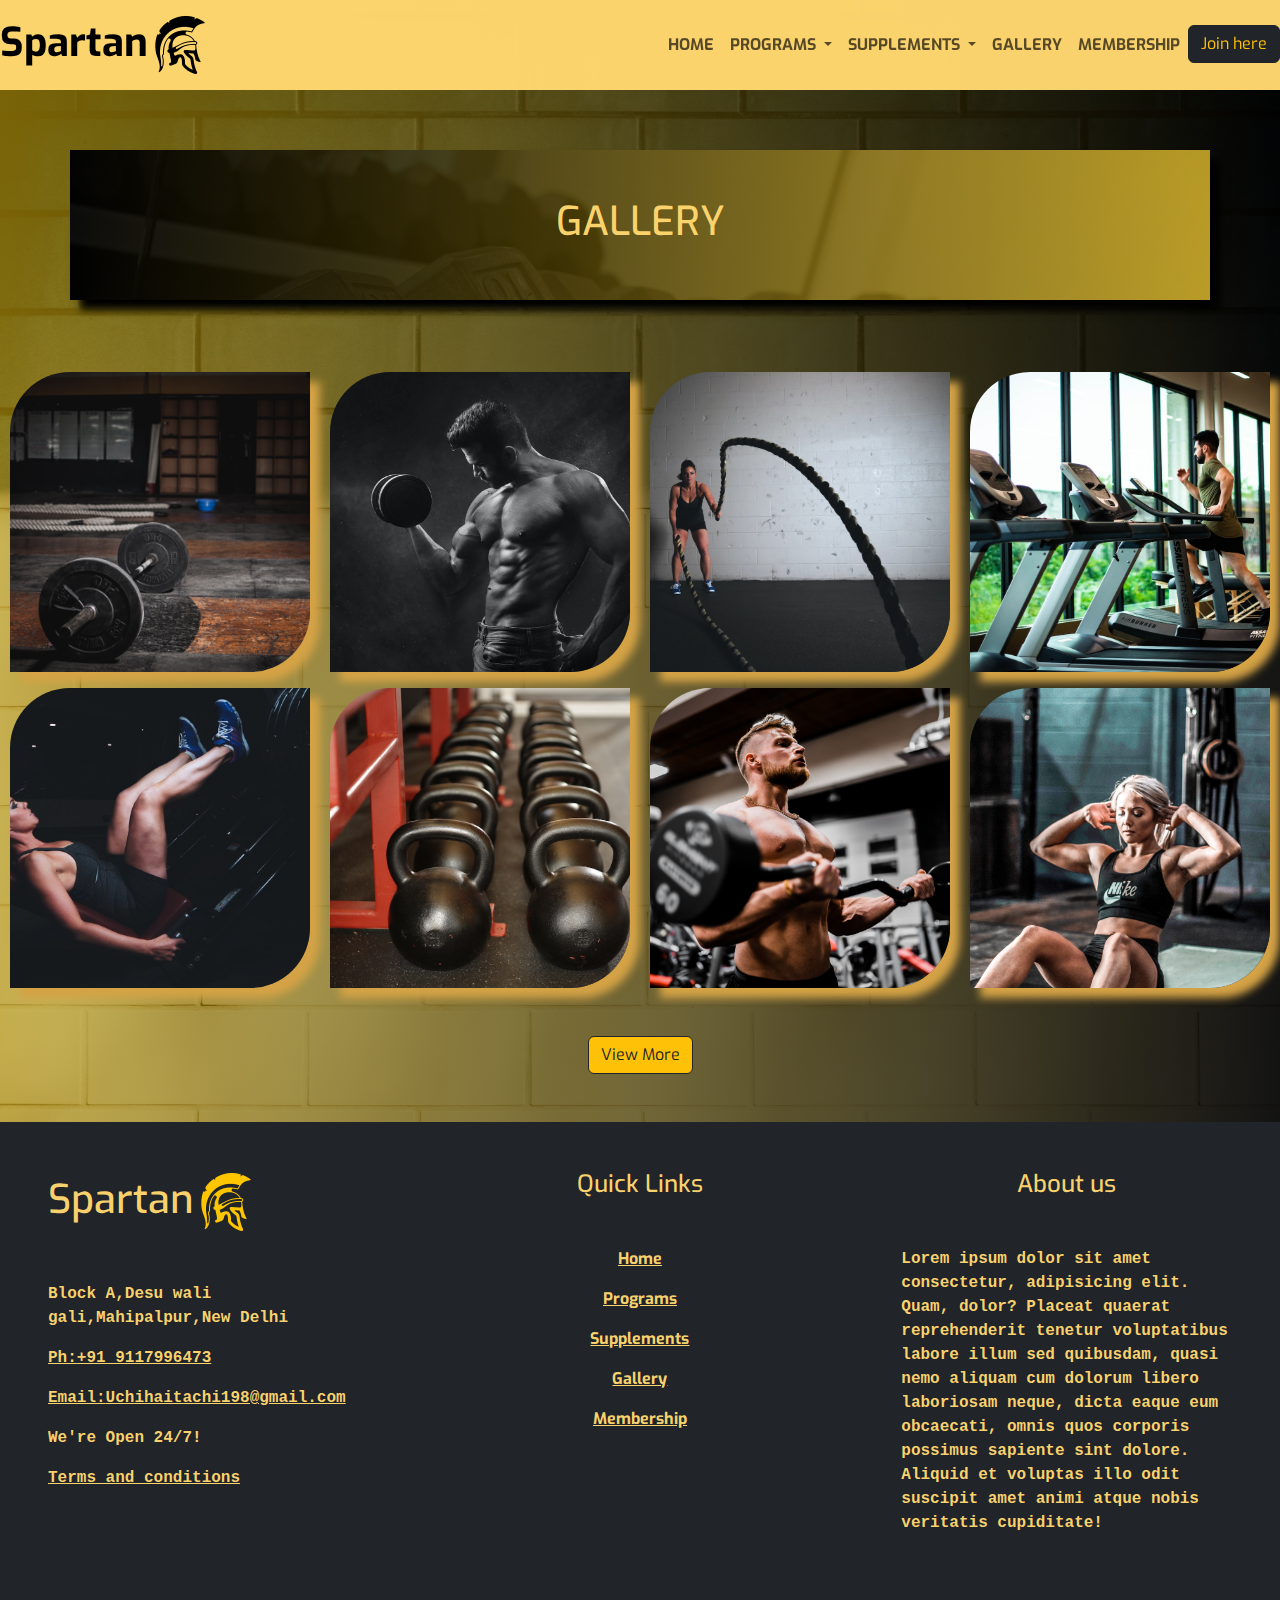
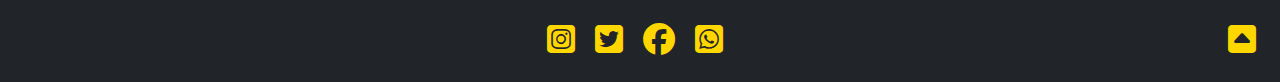
<file: html/Gallery.html>
<!DOCTYPE html>
<html lang="en">
<head>
    <meta charset="UTF-8">
    <meta name="viewport" content="width=device-width, initial-scale=1.0">
    <title>Gallery - Spartan</title>
    <link rel="stylesheet" href="..//css/bootstrap.min.css">
    <link rel="stylesheet" href="customcss/Gym.css">
    <link rel="stylesheet" href="https://cdnjs.cloudflare.com/ajax/libs/font-awesome/6.4.2/css/all.min.css"/>
    <style>
        @import url('https://fonts.googleapis.com/css2?family=Exo&display=swap');
      </style>
</head>

<body class="fw-bold background2" style="font-family: 'Exo', sans-serif;">
    <!-- ******* navbar start ******* -->
    <div class="container" style="height:150px;">
        <div class="row py-3">
            <div class="col">
                <nav class="navbar navbar-expand-md navbar-light yellowvarient fixed-top">
                    <a href="index.html" class="navbar-brand fw-bold fs-1">
                        Spartan<img src="../html/img/spartanicon.png" alt=""> 
                    </a>
                    <button class="navbar-toggler btn btn-dark" type="button"   data-bs-toggle="collapse" data-bs-target="#navbar">
                        <span class="navbar-toggler-icon"></span>
                    </button>
                    <div class="collapse navbar-collapse" id="navbar">
                        <ul class="navbar-nav ms-auto  fw-bold">
                            <li class="nav-item active">
                                <a href="index.html" class="nav-link">HOME</a>
                            </li>
                            <li class="nav-item dropdown">
                                <a href="#" id="navdropdown" role="button" class="nav-link dropdown-toggle" data-bs-toggle="dropdown">
                                    PROGRAMS
                                </a>
                                <div class="dropdown-menu bg-dark">
                                    <a href="transformation.html" class="dropdown-item txtcolor">Transformation</a>
                                    <div class="dropdown-divider border border-light"></div>
                                    <a href="transformation.html" class="dropdown-item txtcolor">Weight Loss</a>
                                    <div class="dropdown-divider border border-light"></div>
                                    <a href="transformation.html" class="dropdown-item txtcolor">Rejuvenation</a>
                                </div>
                            </li>
                            <li class="nav-item dropdown ">
                                <a href="#" id="navdropdown" role="button" class="nav-link dropdown-toggle" data-bs-toggle="dropdown">
                                    SUPPLEMENTS
                                </a>
                                <div class="dropdown-menu bg-dark">
                                    <a href="BCAAs.html" class="dropdown-item txtcolor">BCAAs</a>
                                    <div class="dropdown-divider border border-light"></div>
                                    <a href="Protein.html" class="dropdown-item txtcolor">Protien Powders</a>
                                    <div class="dropdown-divider border border-light"></div>
                                    <a href="creatine&glutamine.html" class="dropdown-item txtcolor">Creatine & Glutamine</a>
                                    <div class="dropdown-divider border border-light"></div>
                                    <a href="preworkout" class="dropdown-item txtcolor">Pre-Workout</a>
                                </div>
                            </li>
                            <li class="nav-item ">
                                <a href="Gallery.html" class="nav-link">GALLERY</a>
                            </li>
                            <li class="nav-item ">
                                <a href="membership.html" class="nav-link">MEMBERSHIP</a>
                            </li>
                            <li>
                                <a href="joinhere.html" class="btn btn-dark text-warning btn-outline-dark">Join
                                    here</a>
                            </li>
                        </ul>
                    </div>
                </nav>
            </div>
        </div>
    </div>
    <!-- ******** navbar end ********* -->
    <div class="container">
        <div class="row bg-warning rounded-5">
            <div class="col-12 txtcolor gallerybanner p-5" style="text-align: center;">
                <h1>GALLERY</h1>
            </div>
        </div>
    </div>
    <!-- Gallery image -->
    <div class="d-inline-flex flex-wrap justify-content-around mt-5">
        <div class="mt-4" >
            <a href="img/Gimg1.jpg">
                <img src="img/Gimg1.jpg" alt="" class="dsize" >
            </a>
        </div>
        <div class="mt-4">
            <a href="img/Gimg2.jpg">
                <img src="img/Gimg2.jpg" alt="" class="dsize">
            </a>
        </div>
        <div class="mt-4">
            <a href="img/Gimg3.jpg">
                <img src="img/Gimg3.jpg" alt="" class="dsize">
            </a>
        </div>
        <div class="mt-4">
            <a href="img/Gimg4.jpg">
                <img src="img/Gimg4.jpg" alt="" class="dsize">
            </a>
        </div>
        <div class="mt-3">
            <a href="img/Gimg5.jpg">
                <img src="img/Gimg5.jpg" alt="" class="dsize">
            </a>
        </div>
        <div class="mt-3">
            <a href="img/Gimg6.jpg">
                <img src="img/Gimg6.jpg" alt="" class="dsize">
            </a>
        </div>
        <div class="mt-3">
            <a href="img/Gimg7.jpg">
                <img src="img/Gimg7.jpg" alt="" class="dsize">
            </a>
        </div>
        <div class="mt-3">
            <a href="img/Gimg8.jpg">
                <img src="img/Gimg8.jpg" alt="" class="dsize">
            </a>
        </div>
    </div>
    <!-- Gallery image -->

    <!-- viewmore btn -->
    <div class="container mt-5">
        <div class="row">
            <div class="col-12" style="text-align: center;">
                <a href="Gallery2.html"><button class="btn btn-warning btn-outline-dark">View More</button></a>
            </div>
        </div>
    </div>
    <!-- viewmore btn -->

     <!-- &&##&&##&&##&&##&&##&&##&&##&& FOOTER START &&##&&##&&##&&##&&##&&##&&## -->
     <div class="container-fluid bg-dark mt-5">
        <div class="row">
            <div class="col-sm-6 col-md-4 p-5 txtcolor">
                <h1>Spartan<img src="../html/img/spartaniconyellow.png" alt=" "></h1>
                <div class="mt-5 " style="font-family: 'Courier New', Courier, monospace;">
                    <p>Block A,Desu wali gali,Mahipalpur,New Delhi</p>
                    <p><a href="tel:9117996473" class="txtcolor"><b>Ph:</b>+91 9117996473</a></p>
                    <p><a href="mailto:uchihaitachi1982003@gmail.com" class="txtcolor"><b>Email:</b>Uchihaitachi198@gmail.com</a></p>
                    <p><b>We're Open 24/7!</b></p>
                    <p><a href="termsandconditions.html" class="txtcolor">Terms and conditions</a></p>
                </div>
            </div>
            <div class="col-sm-6 col-md-4 p-5 txtcolor" style="text-align: center;">
                <h4>Quick Links</h4>
                <p class="mt-5"><a href="index.html" class="txtcolor">Home</a></p>
                <p><a href="transformation.html" class="txtcolor">Programs</a></p>
                <p><a href="BCAAs.html" class="txtcolor">Supplements</a></p>
                <p><a href="Gallery.html" class="txtcolor">Gallery</a></p>
                <p><a href="membership.html" class="txtcolor">Membership</a></p>
            </div>
            <div class="col-12 col-md-4 p-5 txtcolor">
                <h4 style="text-align: center;">About us</h4>
                <p class="mt-5" style="font-family: 'Courier New', Courier, monospace;">
                    Lorem ipsum dolor sit amet consectetur, adipisicing elit. Quam, dolor? Placeat quaerat reprehenderit
                    tenetur voluptatibus labore illum sed quibusdam, quasi nemo aliquam cum dolorum libero laboriosam
                    neque, dicta eaque eum obcaecati, omnis quos corporis possimus sapiente sint dolore. Aliquid et
                    voluptas illo odit suscipit amet animi atque nobis veritatis cupiditate!
                </p>
            </div>
            <div class="col-10 col-sm-7 p-4" style="text-align:end;">
                <a href="https://www.instagram.com/"><i class="fa-brands fa-square-instagram " style="color:gold;font-size:2em;"></i></a>
                <a href="https://twitter.com/"><i class="fa-brands fa-square-twitter ms-3 " style="color: gold;font-size: 2em;"></i></a>
                <a href="https://www.facebook.com/"><i class="fa-brands fa-facebook ms-3 " style="color: gold;font-size: 2em;"></i></a>
                <a href="https://api.whatsapp.com/send?phone=9117996473&text=Hi there!!"><i class="fa-brands fa-square-whatsapp ms-3 " style="color: gold;font-size: 2em;"></i></a>
            </div>
            <div class="col-7 col-sm-5 p-4" style="text-align: end;">
                <a href="#top"><i class="fa-solid fa-square-caret-up" style="color: gold;font-size: 2em;"></i></a>

            </div>
        </div>
    </div>
    <!-- &&##&&##&&##&&##&&##&&##&&##&& FOOTER END ##&&##&&##&&##&&##&&##&&##&&## -->


    
</body>
<script src="https://cdn.jsdelivr.net/npm/bootstrap@5.3.1/dist/js/bootstrap.bundle.min.js" integrity="sha384-HwwvtgBNo3bZJJLYd8oVXjrBZt8cqVSpeBNS5n7C8IVInixGAoxmnlMuBnhbgrkm" crossorigin="anonymous"></script>
</html>
</file>
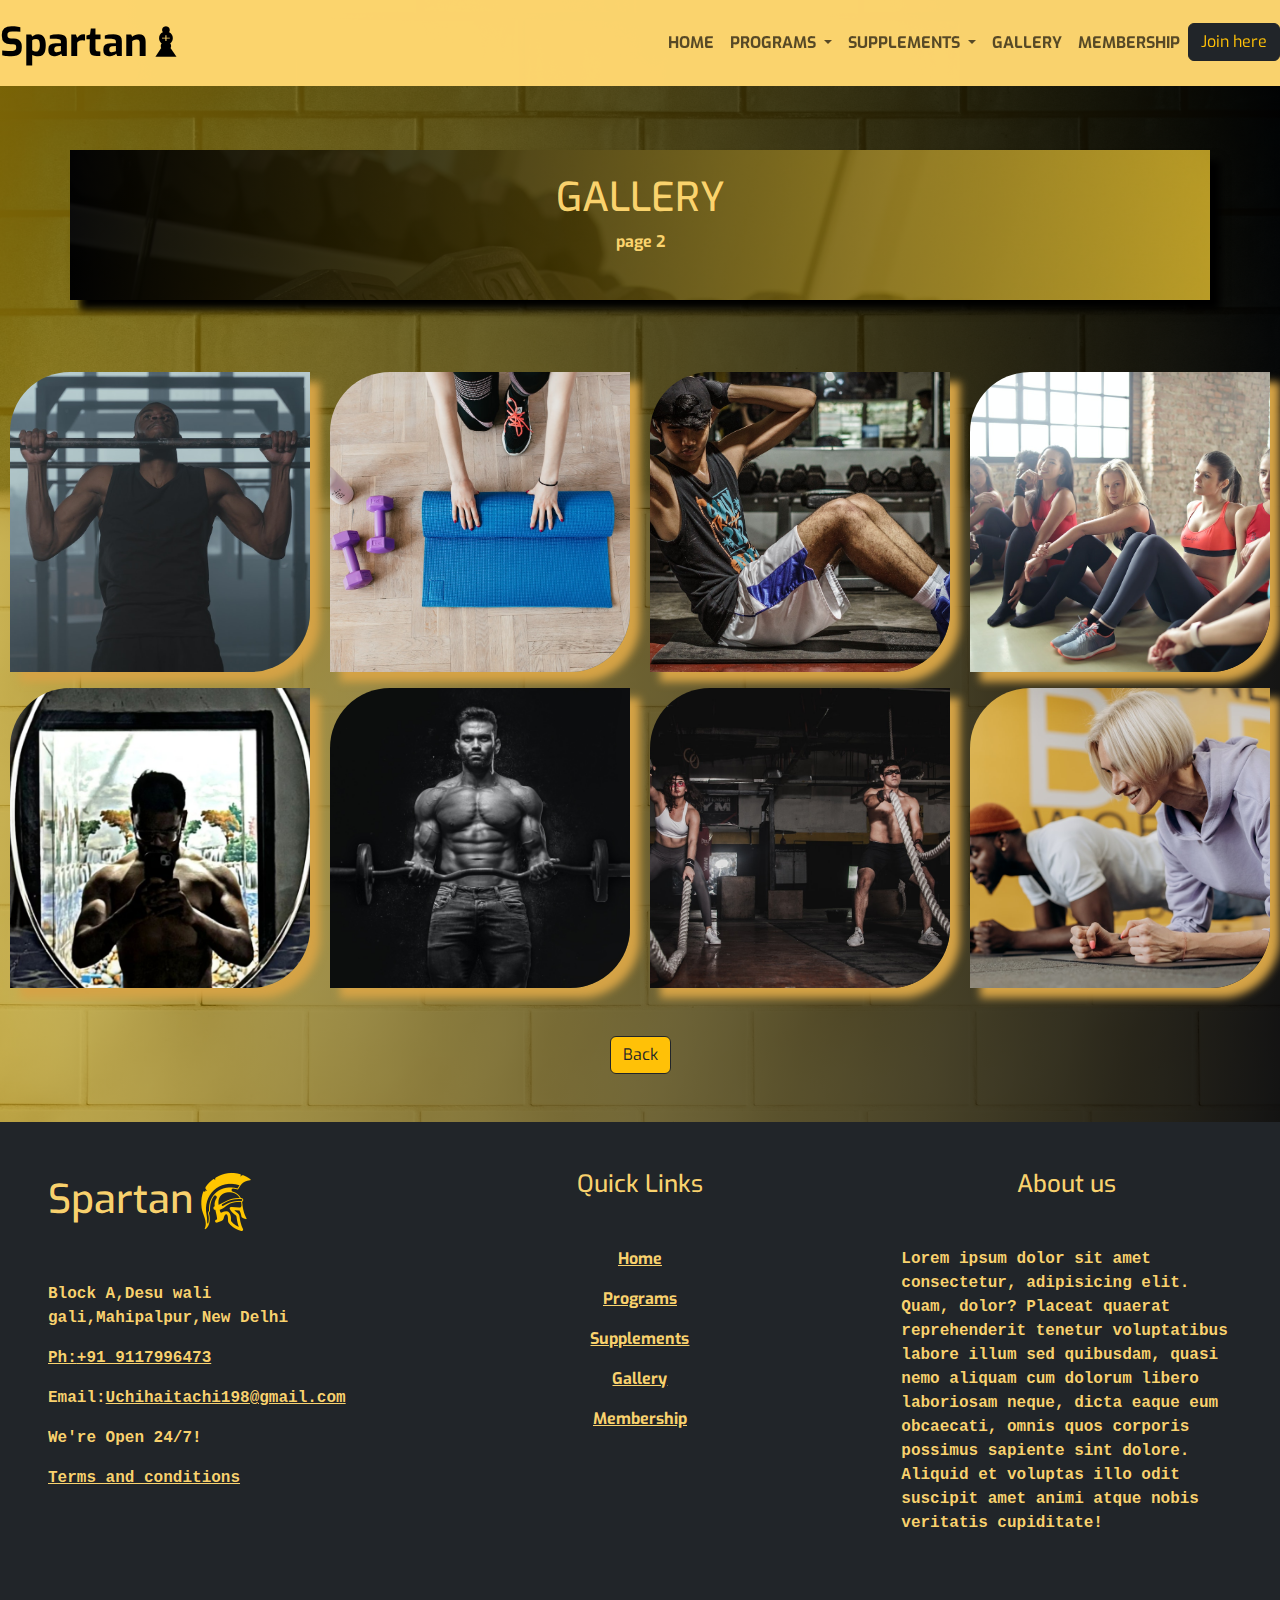
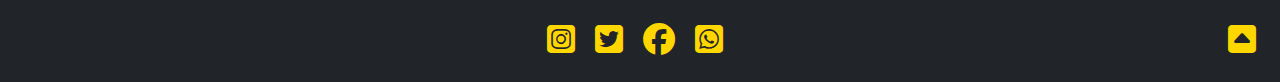
<file: html/Gallery2.html>
<!DOCTYPE html>
<html lang="en">
<head>
    <meta charset="UTF-8">
    <meta name="viewport" content="width=device-width, initial-scale=1.0">
    <title>Gallery 2 - Spartan</title>
    <link rel="stylesheet" href="..//css/bootstrap.min.css">
    <link rel="stylesheet" href="customcss/Gym.css">
    <link rel="stylesheet" href="https://cdnjs.cloudflare.com/ajax/libs/font-awesome/6.4.2/css/all.min.css"/>
    <style>
        @import url('https://fonts.googleapis.com/css2?family=Exo&display=swap');
      </style>
</head>
<body class="fw-bold background2" style="font-family: 'Exo', sans-serif;">
    <!-- ******* navbar start ******* -->
    <div class="container" style="height:150px;">
        <div class="row py-3">
            <div class="col">
                <nav class="navbar navbar-expand-md navbar-light yellowvarient fixed-top">
                    <a href="index.html" class="navbar-brand fw-bold fs-1">
                        Spartan&#x265D; 
                    </a>
                    <button class="navbar-toggler btn btn-dark" type="button"   data-bs-toggle="collapse" data-bs-target="#navbar">
                        <span class="navbar-toggler-icon"></span>
                    </button>
                    <div class="collapse navbar-collapse" id="navbar">
                        <ul class="navbar-nav ms-auto  fw-bold">
                            <li class="nav-item active">
                                <a href="index.html" class="nav-link">HOME</a>
                            </li>
                            <li class="nav-item dropdown">
                                <a href="#" id="navdropdown" role="button" class="nav-link dropdown-toggle" data-bs-toggle="dropdown">
                                    PROGRAMS
                                </a>
                                <div class="dropdown-menu bg-dark">
                                    <a href="transformation.html" class="dropdown-item txtcolor">Transformation</a>
                                    <div class="dropdown-divider border border-light"></div>
                                    <a href="transformation.html" class="dropdown-item txtcolor">Weight Loss</a>
                                    <div class="dropdown-divider border border-light"></div>
                                    <a href="transformation.html" class="dropdown-item txtcolor">Rejuvenation</a>
                                </div>
                            </li>
                            <li class="nav-item dropdown ">
                                <a href="#" id="navdropdown" role="button" class="nav-link dropdown-toggle" data-bs-toggle="dropdown">
                                    SUPPLEMENTS
                                </a>
                                <div class="dropdown-menu bg-dark">
                                    <a href="BCAAs.html" class="dropdown-item txtcolor">BCAAs</a>
                                    <div class="dropdown-divider border border-light"></div>
                                    <a href="Protein.html" class="dropdown-item txtcolor">Protien Powders</a>
                                    <div class="dropdown-divider border border-light"></div>
                                    <a href="creatine&glutamine.html" class="dropdown-item txtcolor">Creatine & Glutamine</a>
                                    <div class="dropdown-divider border border-light"></div>
                                    <a href="preworkout" class="dropdown-item txtcolor">Pre-Workout</a>
                                </div>
                            </li>
                            <li class="nav-item ">
                                <a href="Gallery.html" class="nav-link">GALLERY</a>
                            </li>
                            <li class="nav-item ">
                                <a href="membership.html" class="nav-link">MEMBERSHIP</a>
                            </li>
                            <li>
                                <a href="joinhere.html" class="btn btn-dark text-warning btn-outline-dark">Join
                                    here</a>
                            </li>
                        </ul>
                    </div>
                </nav>
            </div>
        </div>
    </div>
    <!-- ******** navbar end ********* -->
    <div class="container">
        <div class="row">
            <div class="col-12 gallerybanner txtcolor p-4" style="text-align: center;">
                <h1><a href="Gallery.html" class="txtcolor" style="text-decoration: none;">GALLERY</a></h1>
                <span>page 2</span>
            </div>
        </div>
    </div>
    <!-- Gallery image -->
    <div class="d-inline-flex flex-wrap justify-content-around mt-5">
        <div class="mt-4" >
            <a href="img/Gimg9.jpg">
                <img src="img/Gimg9.jpg" alt="" class="dsize" >
            </a>
        </div>
        <div class="mt-4">
            <a href="img/Gimg10.jpg">
                <img src="img/Gimg10.jpg" alt="" class="dsize">
            </a>
        </div>
        <div class="mt-4">
            <a href="img/Gimg11.jpg">
                <img src="img/Gimg11.jpg" alt="" class="dsize">
            </a>
        </div>
        <div class="mt-4">
            <a href="img/Gimg12.jpg">
                <img src="img/Gimg12.jpg" alt="" class="dsize">
            </a>
        </div>
        <div class="mt-3">
            <a href="img/Gimg13.jpeg">
                <img src="img/Gimg13.jpeg" alt="" class="dsize">
            </a>
        </div>
        <div class="mt-3">
            <a href="img/Gimg14.jpg">
                <img src="img/Gimg14.jpg" alt="" class="dsize">
            </a>
        </div>
        <div class="mt-3">
            <a href="img/Gimg15.jpg">
                <img src="img/Gimg15.jpg" alt="" class="dsize">
            </a>
        </div>
        <div class="mt-3">
            <a href="img/Gimg16.jpg">
                <img src="img/Gimg16.jpg" alt="" class="dsize">
            </a>
        </div>
    </div>
    <!-- Gallery image -->
    <!-- Back btn -->
    <div class="container mt-5">
        <div class="row">
            <div class="col-12" style="text-align: center;">
                <a href="Gallery.html"><button class="btn btn-warning btn-outline-dark">Back</button></a>
            </div>
        </div>
    </div>
    <!-- Back btn -->

     <!-- &&##&&##&&##&&##&&##&&##&&##&& FOOTER START &&##&&##&&##&&##&&##&&##&&## -->
     <div class="container-fluid bg-dark mt-5">
        <div class="row">
            <div class="col-sm-6 col-md-4 p-5 txtcolor">
                <h1>Spartan<img src="../html/img/spartaniconyellow.png" alt=" "></h1>
                <div class="mt-5 " style="font-family: 'Courier New', Courier, monospace;">
                    <p>Block A,Desu wali gali,Mahipalpur,New Delhi</p>
                    <p><a href="tel:9117996473" class="txtcolor"><b>Ph:</b>+91 9117996473</a></p>
                    <p><b>Email:</b><a href="" class="txtcolor">Uchihaitachi198@gmail.com</a></p>
                    <p><b>We're Open 24/7!</b></p>
                    <p><a href="termsandconditions.html" class="txtcolor">Terms and conditions</a></p>
                </div>
            </div>
            <div class="col-sm-6 col-md-4 p-5 txtcolor" style="text-align: center;">
                <h4>Quick Links</h4>
                <p class="mt-5"><a href="index.html" class="txtcolor">Home</a></p>
                <p><a href="transformation.html" class="txtcolor">Programs</a></p>
                <p><a href="BCAAs.html" class="txtcolor">Supplements</a></p>
                <p><a href="Gallery.html" class="txtcolor">Gallery</a></p>
                <p><a href="membership.html" class="txtcolor">Membership</a></p>
            </div>
            <div class="col-12 col-md-4 p-5 txtcolor">
                <h4 style="text-align: center;">About us</h4>
                <p class="mt-5" style="font-family: 'Courier New', Courier, monospace;">
                    Lorem ipsum dolor sit amet consectetur, adipisicing elit. Quam, dolor? Placeat quaerat reprehenderit
                    tenetur voluptatibus labore illum sed quibusdam, quasi nemo aliquam cum dolorum libero laboriosam
                    neque, dicta eaque eum obcaecati, omnis quos corporis possimus sapiente sint dolore. Aliquid et
                    voluptas illo odit suscipit amet animi atque nobis veritatis cupiditate!
                </p>
            </div>
            <div class="col-10 col-sm-7 p-4" style="text-align:end;">
                <a href="https://www.instagram.com/"><i class="fa-brands fa-square-instagram " style="color:gold;font-size:2em;"></i></a>
                <a href="https://twitter.com/"><i class="fa-brands fa-square-twitter ms-3 " style="color: gold;font-size: 2em;"></i></a>
                <a href="https://www.facebook.com/"><i class="fa-brands fa-facebook ms-3 " style="color: gold;font-size: 2em;"></i></a>
                <a href="https://api.whatsapp.com/send?phone=9117996473&text=Hi there!!"><i class="fa-brands fa-square-whatsapp ms-3 " style="color: gold;font-size: 2em;"></i></a>
            </div>
            <div class="col-7 col-sm-5 p-4" style="text-align: end;">
                <a href="#top"><i class="fa-solid fa-square-caret-up" style="color: gold;font-size: 2em;"></i></a>

            </div>
        </div>
    </div>
    <!-- &&##&&##&&##&&##&&##&&##&&##&& FOOTER END ##&&##&&##&&##&&##&&##&&##&&## -->

   


    
</body>
<script src="https://cdn.jsdelivr.net/npm/bootstrap@5.3.1/dist/js/bootstrap.bundle.min.js" integrity="sha384-HwwvtgBNo3bZJJLYd8oVXjrBZt8cqVSpeBNS5n7C8IVInixGAoxmnlMuBnhbgrkm" crossorigin="anonymous"></script>
</html>
</file>
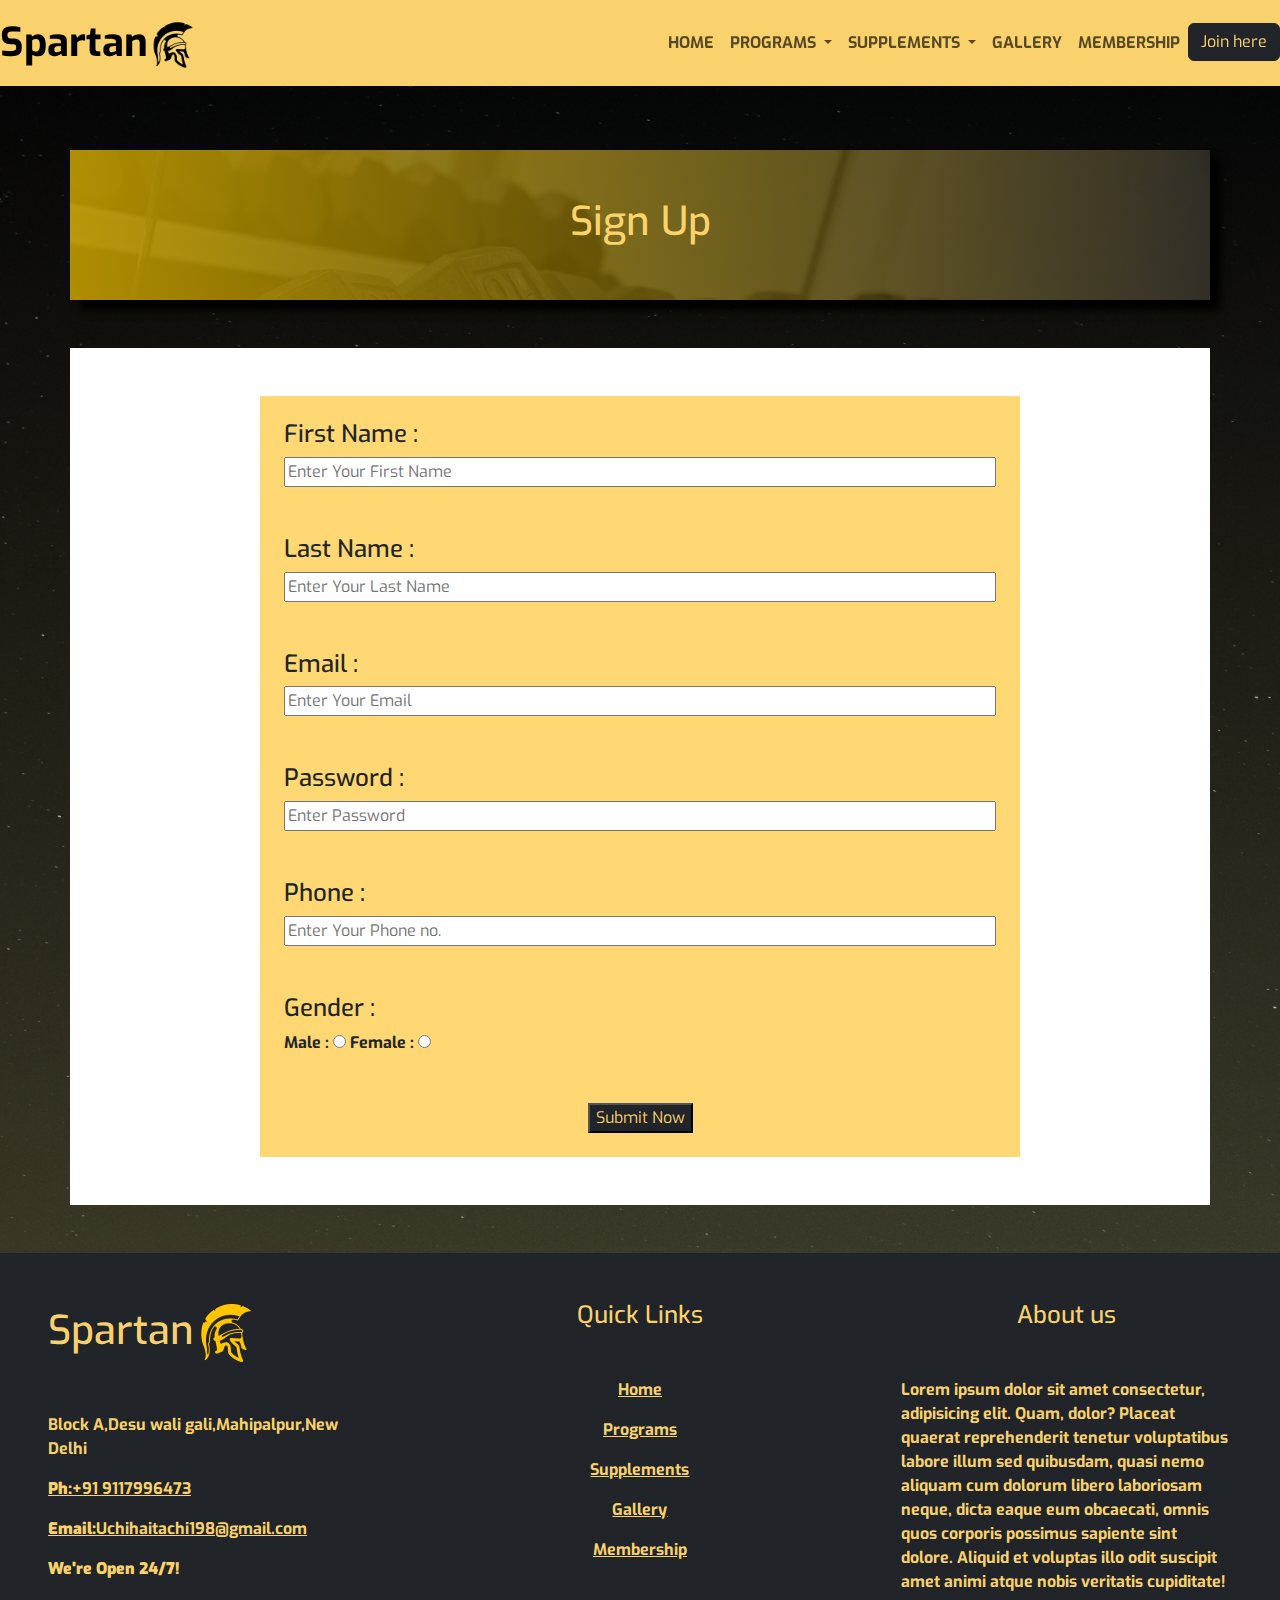
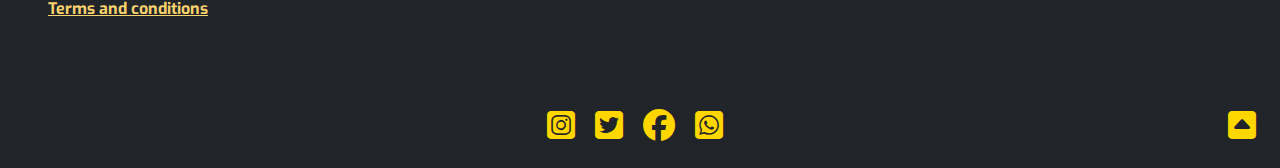
<file: html/Joinhere.html>
<!DOCTYPE html>
<html lang="en">
<head>
    <meta charset="UTF-8">
    <meta name="viewport" content="width=device-width, initial-scale=1.0">
    <title>Memberships - Spartan Gym</title>
    <link rel="stylesheet" href="..//css/bootstrap.min.css">
    <link rel="stylesheet" href="customcss/Gym.css" type="text/css">
    <link rel="stylesheet" href="https://cdnjs.cloudflare.com/ajax/libs/font-awesome/6.4.2/css/all.min.css"/>
    <style>
        @import url('https://fonts.googleapis.com/css2?family=Exo&display=swap');
      </style>
</head>


<body class="bg-warning-subtle fw-bold" style="font-family: 'Exo', sans-serif;">

<!-- @%@%@%@%@%@%@%@%@%@%@%@ HEADER START @%@%@%@%@%@%@%@%@%@%@%@ -->

<!-- ******* navbar start ******* -->

    <div class="container " style="height:150px;">
        <div class="row py-3">
            <div class="col">
                <nav class="navbar navbar-expand-md navbar-light yellowvarient fixed-top">
                    <a href="index.html" class="navbar-brand fw-bold fs-1">
                        Spartan<img src="../html/img/spartanicon.png" style="height: 50px;" alt=""> 
                    </a>
                    <button class="navbar-toggler btn btn-dark" type="button"   data-bs-toggle="collapse" data-bs-target="#navbar">
                        <span class="navbar-toggler-icon"></span>
                    </button>
                    <div class="collapse navbar-collapse" id="navbar">
                        <ul class="navbar-nav ms-auto  fw-bold">
                            <li class="nav-item active">
                                <a href="index.html" class="nav-link">HOME</a>
                            </li>
                            <li class="nav-item dropdown">
                                <a href="#" id="navdropdown" role="button" class="nav-link dropdown-toggle" data-bs-toggle="dropdown">
                                    PROGRAMS
                                </a>
                                <div class="dropdown-menu bg-dark">
                                    <a href="transformation.html" class="dropdown-item txtcolor">Transformation</a>
                                    <div class="dropdown-divider border border-light"></div>
                                    <a href="transformation.html" class="dropdown-item txtcolor">Weight Loss</a>
                                    <div class="dropdown-divider border border-light"></div>
                                    <a href="transformation.html" class="dropdown-item txtcolor">Rejuvenation</a>
                                </div>
                            </li>
                            <li class="nav-item dropdown ">
                                <a href="#" id="navdropdown" role="button" class="nav-link dropdown-toggle" data-bs-toggle="dropdown">
                                    SUPPLEMENTS
                                </a>
                                <div class="dropdown-menu bg-dark">
                                    <a href="BCAAs.html" class="dropdown-item txtcolor">BCAAs</a>
                                    <div class="dropdown-divider border border-light"></div>
                                    <a href="Protein.html" class="dropdown-item txtcolor">Protien Powders</a>
                                    <div class="dropdown-divider border border-light"></div>
                                    <a href="creatine&glutamine.html" class="dropdown-item txtcolor">Creatine & Glutamine</a>
                                    <div class="dropdown-divider border border-light"></div>
                                    <a href="preworkout" class="dropdown-item txtcolor">Pre-Workout</a>
                                </div>
                            </li>
                            <li class="nav-item ">
                                <a href="Gallery.html" class="nav-link">GALLERY</a>
                            </li>
                            <li class="nav-item ">
                                <a href="membership.html" class="nav-link">MEMBERSHIP</a>
                            </li>
                            <li>
                                <a href="Joinhere.html" class="btn btn-dark txtcolor btn-outline-dark">Join here</a>
                            </li>
                        </ul>
                    </div>
                </nav>
            </div>
        </div>
    </div>
<!-- ******** navbar end ********* -->

<!-- ********************************************************************************** -->
    <!-- Banner start -->
    <div class="container ">
        <div class="row">
            <div class="col-12 txtcolor membershipbanner p-5">
                <h1 style="text-align: center;">Sign Up</h1>
            </div>
        </div>
    </div>
    <!-- Banner end -->
<!-- ********************************************************************************* -->

<div class="container my-5">
    <div class="row py-5 justify-content-center bg-white">
        <div class="col-8 yellowvarient p-4">
            <h4>First Name :</h4>
            <input type="text" placeholder="Enter Your First Name" class="w-100">
        </div>
        <div class="col-8 yellowvarient p-4">
            <h4>Last Name :</h4>
            <input type="text" placeholder="Enter Your Last Name" class="w-100">
        </div>
        <div class="col-8 yellowvarient p-4">
            <h4>Email :</h4>
            <input type="email" placeholder="Enter Your Email" class="w-100">
        </div>
        <div class="col-8 yellowvarient p-4">
            <h4>Password :</h4>
            <input type="password" placeholder="Enter Password" class="w-100">
        </div>
        <div class="col-8 yellowvarient p-4">
            <h4>Phone :</h4>
            <input type="number" placeholder="Enter Your Phone no." class="w-100">
        </div>
        <div class="col-8 yellowvarient p-4">
            <h4>Gender :</h4>
             Male : <input type="radio" name="r1" id="">
            Female : <input type="radio" name="r1" id="">
        </div>
        <div class="col-8 yellowvarient p-4 " style="text-align: center;">
            <input type="submit" value="Submit Now" class="bg-dark txtcolor">
        </div>
    </div>
</div>

 <!-- &&##&&##&&##&&##&&##&&##&&##&& FOOTER START &&##&&##&&##&&##&&##&&##&&## -->
 <div class="container-fluid bg-dark mt-5">
    <div class="row">
        <div class="col-sm-6 col-md-4 p-5 txtcolor">
            <h1>Spartan<img src="../html/img/spartaniconyellow.png" alt=" "></h1>
            <div class="mt-5 " >
                <p>Block A,Desu wali gali,Mahipalpur,New Delhi</p>
                <p><a href="tel:9117996473" class="txtcolor"><b>Ph:</b>+91 9117996473</a></p>
                <p><a href="mailto:uchihaitachi1982003@gmail.com" class="txtcolor"><b>Email:</b>Uchihaitachi198@gmail.com</a></p>
                <p><b>We're Open 24/7!</b></p>
                <p><a href="termsandconditions.html" class="txtcolor">Terms and conditions</a></p>
            </div>
        </div>
        <div class="col-sm-6 col-md-4 p-5 txtcolor" style="text-align: center;">
            <h4>Quick Links</h4>
            <p class="mt-5"><a href="index.html" class="txtcolor">Home</a></p>
                <p><a href="transformation.html" class="txtcolor">Programs</a></p>
                <p><a href="BCAAs.html" class="txtcolor">Supplements</a></p>
                <p><a href="Gallery.html" class="txtcolor">Gallery</a></p>
                <p><a href="membership.html" class="txtcolor">Membership</a></p>
        </div>
        <div class="col-12 col-md-4 p-5 txtcolor">
            <h4 style="text-align: center;">About us</h4>
            <p class="mt-5" >
                Lorem ipsum dolor sit amet consectetur, adipisicing elit. Quam, dolor? Placeat quaerat reprehenderit
                tenetur voluptatibus labore illum sed quibusdam, quasi nemo aliquam cum dolorum libero laboriosam
                neque, dicta eaque eum obcaecati, omnis quos corporis possimus sapiente sint dolore. Aliquid et
                voluptas illo odit suscipit amet animi atque nobis veritatis cupiditate!
            </p>
        </div>
        <div class="col-10 col-sm-7 p-4" style="text-align:end;">
            <a href="https://www.instagram.com/"><i class="fa-brands fa-square-instagram " style="color:gold;font-size:2em;"></i></a>
            <a href="https://twitter.com/"><i class="fa-brands fa-square-twitter ms-3 " style="color: gold;font-size: 2em;"></i></a>
            <a href="https://www.facebook.com/"><i class="fa-brands fa-facebook ms-3 " style="color: gold;font-size: 2em;"></i></a>
            <a href="https://api.whatsapp.com/send?phone=9117996473&text=Hi there!!"><i class="fa-brands fa-square-whatsapp ms-3 " style="color: gold;font-size: 2em;"></i></a>
        </div>
        <div class="col-7 col-sm-5 p-4" style="text-align: end;">
            <a href="#top"><i class="fa-solid fa-square-caret-up" style="color: gold;font-size: 2em;"></i></a>

        </div>
    </div>
</div>
<!-- &&##&&##&&##&&##&&##&&##&&##&& FOOTER END ##&&##&&##&&##&&##&&##&&##&&## -->
</body>
<script src="https://cdn.jsdelivr.net/npm/bootstrap@5.3.1/dist/js/bootstrap.bundle.min.js" integrity="sha384-HwwvtgBNo3bZJJLYd8oVXjrBZt8cqVSpeBNS5n7C8IVInixGAoxmnlMuBnhbgrkm" crossorigin="anonymous"></script>

</html>
</file>
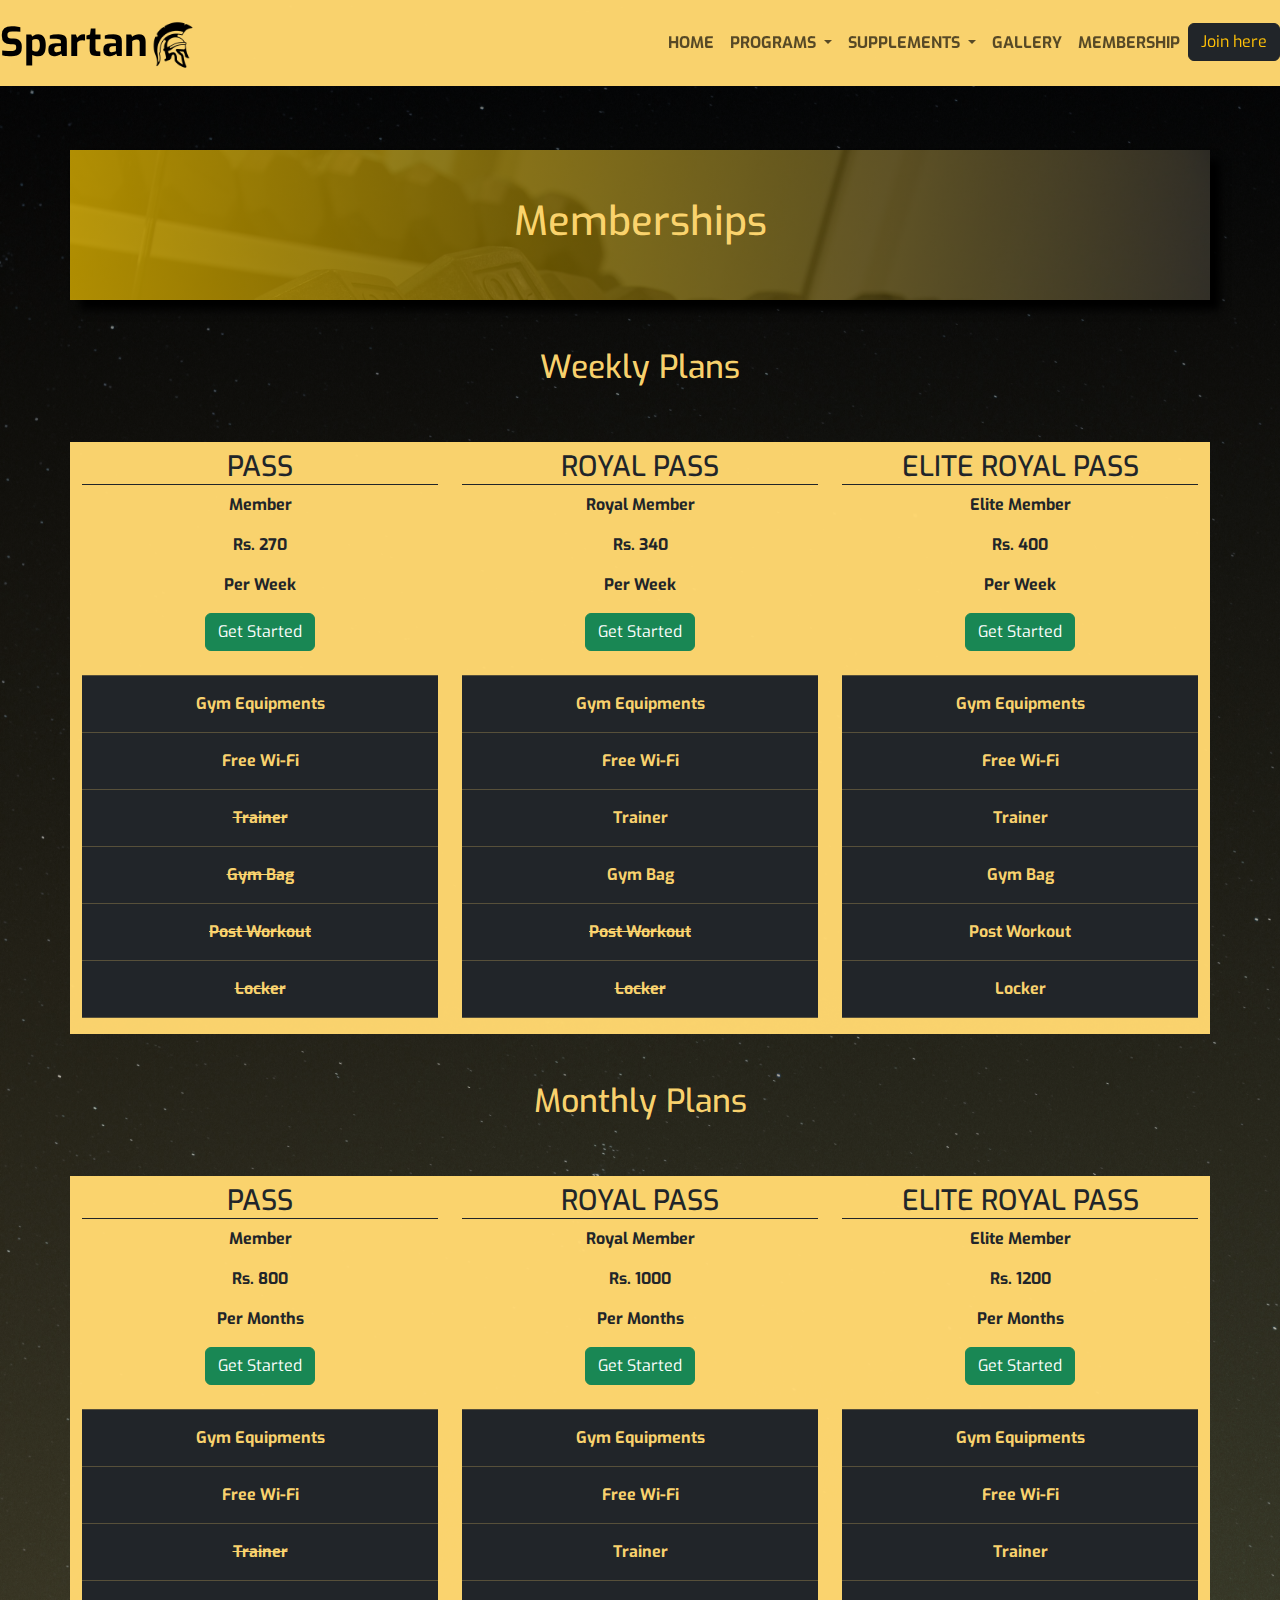
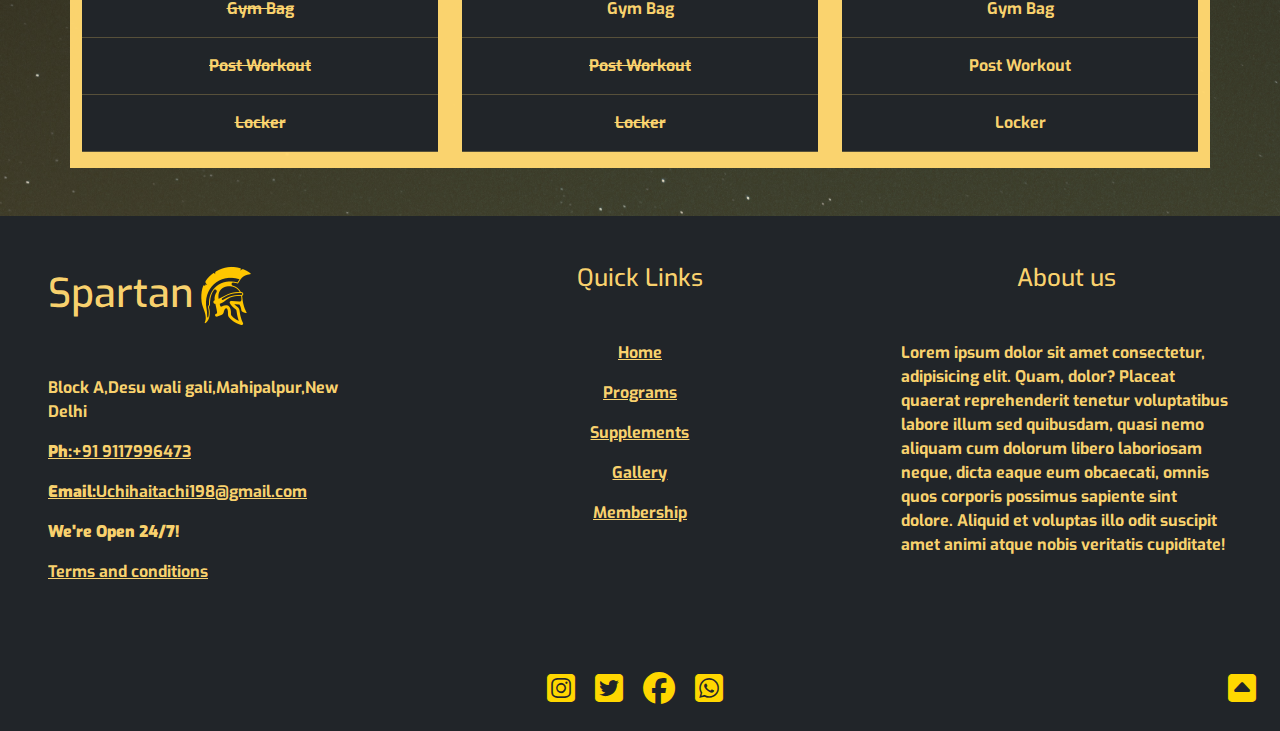
<file: html/membership.html>
<!DOCTYPE html>
<html lang="en">
<head>
    <meta charset="UTF-8">
    <meta name="viewport" content="width=device-width, initial-scale=1.0">
    <title>Memberships - Spartan Gym</title>
    <link rel="stylesheet" href="..//css/bootstrap.min.css">
    <link rel="stylesheet" href="customcss/Gym.css" type="text/css">
    <link rel="stylesheet" href="https://cdnjs.cloudflare.com/ajax/libs/font-awesome/6.4.2/css/all.min.css"/>
    <style>
        @import url('https://fonts.googleapis.com/css2?family=Exo&display=swap');
      </style>
</head>


<body class="bg-warning-subtle fw-bold" style="font-family: 'Exo', sans-serif;">

<!-- @%@%@%@%@%@%@%@%@%@%@%@ HEADER START @%@%@%@%@%@%@%@%@%@%@%@ -->

<!-- ******* navbar start ******* -->

    <div class="container " style="height:150px;">
        <div class="row py-3">
            <div class="col">
                <nav class="navbar navbar-expand-md navbar-light yellowvarient fixed-top">
                    <a href="index.html" class="navbar-brand fw-bold fs-1">
                        Spartan<img src="../html/img/spartanicon.png" style="height: 50px;" alt=""> 
                    </a>
                    <button class="navbar-toggler btn btn-dark" type="button"   data-bs-toggle="collapse" data-bs-target="#navbar">
                        <span class="navbar-toggler-icon"></span>
                    </button>
                    <div class="collapse navbar-collapse" id="navbar">
                        <ul class="navbar-nav ms-auto  fw-bold">
                            <li class="nav-item active">
                                <a href="index.html" class="nav-link">HOME</a>
                            </li>
                            <li class="nav-item dropdown">
                                <a href="#" id="navdropdown" role="button" class="nav-link dropdown-toggle" data-bs-toggle="dropdown">
                                    PROGRAMS
                                </a>
                                <div class="dropdown-menu bg-dark">
                                    <a href="transformation.html" class="dropdown-item txtcolor">Transformation</a>
                                    <div class="dropdown-divider border border-light"></div>
                                    <a href="transformation.html" class="dropdown-item txtcolor">Weight Loss</a>
                                    <div class="dropdown-divider border border-light"></div>
                                    <a href="transformation.html" class="dropdown-item txtcolor">Rejuvenation</a>
                                </div>
                            </li>
                            <li class="nav-item dropdown ">
                                <a href="#" id="navdropdown" role="button" class="nav-link dropdown-toggle" data-bs-toggle="dropdown">
                                    SUPPLEMENTS
                                </a>
                                <div class="dropdown-menu bg-dark">
                                    <a href="BCAAs.html" class="dropdown-item txtcolor">BCAAs</a>
                                    <div class="dropdown-divider border border-light"></div>
                                    <a href="Protein.html" class="dropdown-item txtcolor">Protien Powders</a>
                                    <div class="dropdown-divider border border-light"></div>
                                    <a href="creatine&glutamine.html" class="dropdown-item txtcolor">Creatine & Glutamine</a>
                                    <div class="dropdown-divider border border-light"></div>
                                    <a href="preworkout" class="dropdown-item txtcolor">Pre-Workout</a>
                                </div>
                            </li>
                            <li class="nav-item ">
                                <a href="Gallery.html" class="nav-link">GALLERY</a>
                            </li>
                            <li class="nav-item ">
                                <a href="membership.html" class="nav-link">MEMBERSHIP</a>
                            </li>
                            <li>
                                <a href="joinhere.html" class="btn btn-dark text-warning btn-outline-dark">Join
                                    here</a>
                            </li>
                        </ul>
                    </div>
                </nav>
            </div>
        </div>
    </div>
<!-- ******** navbar end ********* -->

<!-- ********************************************************************************** -->
    <!-- Banner start -->
    <div class="container ">
        <div class="row">
            <div class="col-12 txtcolor membershipbanner p-5">
                <h1 style="text-align: center;">Memberships</h1>
            </div>
        </div>
    </div>
    <!-- Banner end -->
<!-- ********************************************************************************* -->

<!-- @%@%@%@%@%@%@%@%@%@%@%@ HEADER END @%@%@%@%@%@%@%@%@%@%@%@ -->

    <!-- Membership plan 1 -->
    <div class="container mt-5">
        <div class="row">
            <h2 class="txtcolor" style="text-align: center;">Weekly Plans</h2>
        </div>
    </div>
    <div class="container my-5">
        <div class="row">
            <div class="col-md-4 yellowvarient" style="text-align: center;">
                <h3 class="border-bottom border-dark my-2">PASS</h3>
                <p>Member</p>
                <p>Rs. 270</p>
                <p>Per Week</p>
                <a href="" class="btn btn-success" data-bs-toggle="modal" data-bs-target="#myModal">Get Started</a>
                <div class="mt-4 bg-dark txtcolor"><hr>
                    <p>Gym Equipments</p><hr>
                    <p>Free Wi-Fi</p><hr>
                    <p><del>Trainer</del></p><hr>
                    <p><del>Gym Bag</del></p><hr>
                    <p><del>Post Workout</del></p><hr>
                    <p><del>Locker</del></p><hr>
                </div>
            </div>

            <div class="col-md-4 yellowvarient" style="text-align: center;">
                <h3 class="border-bottom border-dark my-2">ROYAL PASS</h3>
                <p>Royal Member</p>
                <p>Rs. 340</p>
                <p>Per Week</p>
                <a href="" class="btn btn-success" data-bs-toggle="modal" data-bs-target="#myModal">Get Started</a>
                <div class="mt-4 bg-dark txtcolor"><hr>
                    <p>Gym Equipments</p><hr>
                    <p>Free Wi-Fi</p><hr>
                    <p>Trainer</p><hr>
                    <p>Gym Bag</p><hr>
                    <p><del>Post Workout</del></p><hr>
                    <p><del>Locker</del></p><hr>
                </div>
            </div>

            <div class="col-md-4 yellowvarient" style="text-align: center;">
                <h3 class="border-bottom border-dark my-2">ELITE ROYAL PASS</h3>
                <p>Elite Member</p>
                <p>Rs. 400</p>
                <p>Per Week</p>
                <a href="" class="btn btn-success" data-bs-toggle="modal" data-bs-target="#myModal">Get Started</a>
                <div class="mt-4 bg-dark txtcolor"><hr>
                    <p>Gym Equipments</p><hr>
                    <p>Free Wi-Fi</p><hr>
                    <p>Trainer</p><hr>
                    <p>Gym Bag</p><hr>
                    <p>Post Workout</p><hr>
                    <p>Locker</p><hr>
                </div>
            </div>
        </div>
    </div>
    <!-- Membership plan 1 -->

    <!-- Membership plan 2 -->
    <div class="container mt-5">
        <div class="row">
            <h2 class="txtcolor" style="text-align: center;">Monthly Plans</h2>
        </div>
    </div>
    <div class="container my-5">
        <div class="row">
            <div class="col-md-4 yellowvarient" style="text-align: center;">
                <h3 class="border-bottom border-dark my-2">PASS</h3>
                <p>Member</p>
                <p>Rs. 800</p>
                <p>Per Months</p>
                <a href="" class="btn btn-success" data-bs-toggle="modal" data-bs-target="#myModal">Get Started</a>
                <div class="mt-4 bg-dark txtcolor"><hr>
                    <p>Gym Equipments</p><hr>
                    <p>Free Wi-Fi</p><hr>
                    <p><del>Trainer</del></p><hr>
                    <p><del>Gym Bag</del></p><hr>
                    <p><del>Post Workout</del></p><hr>
                    <p><del>Locker</del></p><hr>
                </div>
            </div>

            <div class="col-md-4 yellowvarient" style="text-align: center;">
                <h3 class="border-bottom border-dark my-2">ROYAL PASS</h3>
                <p>Royal Member</p>
                <p>Rs. 1000</p>
                <p>Per Months</p>
                <a href="" class="btn btn-success" data-bs-toggle="modal" data-bs-target="#myModal">Get Started</a>
                <div class="mt-4 bg-dark txtcolor"><hr>
                    <p>Gym Equipments</p><hr>
                    <p>Free Wi-Fi</p><hr>
                    <p>Trainer</p><hr>
                    <p>Gym Bag</p><hr>
                    <p><del>Post Workout</del></p><hr>
                    <p><del>Locker</del></p><hr>
                </div>
            </div>

            <div class="col-md-4 yellowvarient" style="text-align: center;">
                <h3 class="border-bottom border-dark my-2">ELITE ROYAL PASS</h3>
                <p>Elite Member</p>
                <p>Rs. 1200</p>
                <p>Per Months</p>
                <a href="" class="btn btn-success" data-bs-toggle="modal" data-bs-target="#myModal">Get Started</a>
                <div class="mt-4 bg-dark txtcolor"><hr>
                    <p>Gym Equipments</p><hr>
                    <p>Free Wi-Fi</p><hr>
                    <p>Trainer</p><hr>
                    <p>Gym Bag</p><hr>
                    <p>Post Workout</p><hr>
                    <p>Locker</p><hr>
                </div>
            </div>
        </div>
    </div>
    <!-- Membership plan 2 -->

                <!-- The Modal -->
<div class="modal fade" id="myModal">
    <div class="modal-dialog ">
      <div class="modal-content yellowvarient">
  
        <!-- Modal Header -->
        <div class="modal-header">
            <h1>Spartan</h1><img src="../html/img/spartanicon.png" alt="">
          <button type="button" class="btn-close" data-bs-dismiss="modal"></button>
        </div>
  
        <!-- Modal body -->
        <div class="modal-body" style="text-align:center;">
          <h3>Membership</h3>
          <p>PASS</p>
          <p class="text-success">Price : Rs. 270.00 </p>
          <p>
            Fullname : <input type="Name" name="" id=""  placeholder="Enter Your Name" class="bg-dark txtcolor" >
          </p>
        <p>
              Email : <input type="email" name="" id="" placeholder="Enter Your Email" class="bg-dark txtcolor">
        </p>
        <p>
            Phone : <input type="text" name="" id="" placeholder="Enter Your Phone no." class="bg-dark txtcolor">
        </p>
        <p>
            Gender : 
            Male <input type="radio" name="r1" id="">
            Female <input type="radio" name="r1" id="">
        </p>
        <p>
            Payment Method :
            <select name="" id="">
                <option value="">Upi</option>
                <option value="">Net Banking</option>
                <option value="">Credit Card</option>
            </select>
        </p>
          <div class="mt-4">
            <a href="" class="btn btn-dark txtcolor">Get Started</a>
          </div>
        </div>
  
        <!-- Modal footer -->
        <div class="modal-footer">
          <button type="button" class="btn btn-dark text-white" data-bs-dismiss="modal">Close</button>
        </div>
  
      </div>
    </div>
  </div>



    

        <!-- &&##&&##&&##&&##&&##&&##&&##&& FOOTER START &&##&&##&&##&&##&&##&&##&&## -->
        <div class="container-fluid bg-dark mt-5">
            <div class="row">
                <div class="col-sm-6 col-md-4 p-5 txtcolor">
                    <h1>Spartan<img src="../html/img/spartaniconyellow.png" alt=" "></h1>
                    <div class="mt-5 " >
                        <p>Block A,Desu wali gali,Mahipalpur,New Delhi</p>
                        <p><a href="tel:9117996473" class="txtcolor"><b>Ph:</b>+91 9117996473</a></p>
                        <p><a href="mailto:uchihaitachi1982003@gmail.com" class="txtcolor"><b>Email:</b>Uchihaitachi198@gmail.com</a></p>
                        <p><b>We're Open 24/7!</b></p>
                        <p><a href="termsandconditions.html" class="txtcolor">Terms and conditions</a></p>
                    </div>
                </div>
                <div class="col-sm-6 col-md-4 p-5 txtcolor" style="text-align: center;">
                    <h4>Quick Links</h4>
                    <p class="mt-5"><a href="index.html" class="txtcolor">Home</a></p>
                    <p><a href="transformation.html" class="txtcolor">Programs</a></p>
                    <p><a href="BCAAs.html" class="txtcolor">Supplements</a></p>
                    <p><a href="Gallery.html" class="txtcolor">Gallery</a></p>
                    <p><a href="membership.html" class="txtcolor">Membership</a></p>
                </div>
                <div class="col-12 col-md-4 p-5 txtcolor">
                    <h4 style="text-align: center;">About us</h4>
                    <p class="mt-5" >
                        Lorem ipsum dolor sit amet consectetur, adipisicing elit. Quam, dolor? Placeat quaerat reprehenderit
                        tenetur voluptatibus labore illum sed quibusdam, quasi nemo aliquam cum dolorum libero laboriosam
                        neque, dicta eaque eum obcaecati, omnis quos corporis possimus sapiente sint dolore. Aliquid et
                        voluptas illo odit suscipit amet animi atque nobis veritatis cupiditate!
                    </p>
                </div>
                <div class="col-10 col-sm-7 p-4" style="text-align:end;">
                    <a href="https://www.instagram.com/"><i class="fa-brands fa-square-instagram " style="color:gold;font-size:2em;"></i></a>
                    <a href="https://twitter.com/"><i class="fa-brands fa-square-twitter ms-3 " style="color: gold;font-size: 2em;"></i></a>
                    <a href="https://www.facebook.com/"><i class="fa-brands fa-facebook ms-3 " style="color: gold;font-size: 2em;"></i></a>
                    <a href="https://api.whatsapp.com/send?phone=9117996473&text=Hi there!!"><i class="fa-brands fa-square-whatsapp ms-3 " style="color: gold;font-size: 2em;"></i></a>
                </div>
                <div class="col-7 col-sm-5 p-4" style="text-align: end;">
                    <a href="#top"><i class="fa-solid fa-square-caret-up" style="color: gold;font-size: 2em;"></i></a>
    
                </div>
            </div>
        </div>
        <!-- &&##&&##&&##&&##&&##&&##&&##&& FOOTER END ##&&##&&##&&##&&##&&##&&##&&## -->
    </body>
    <script src="https://cdn.jsdelivr.net/npm/bootstrap@5.3.1/dist/js/bootstrap.bundle.min.js" integrity="sha384-HwwvtgBNo3bZJJLYd8oVXjrBZt8cqVSpeBNS5n7C8IVInixGAoxmnlMuBnhbgrkm" crossorigin="anonymous"></script>

</html>
</file>
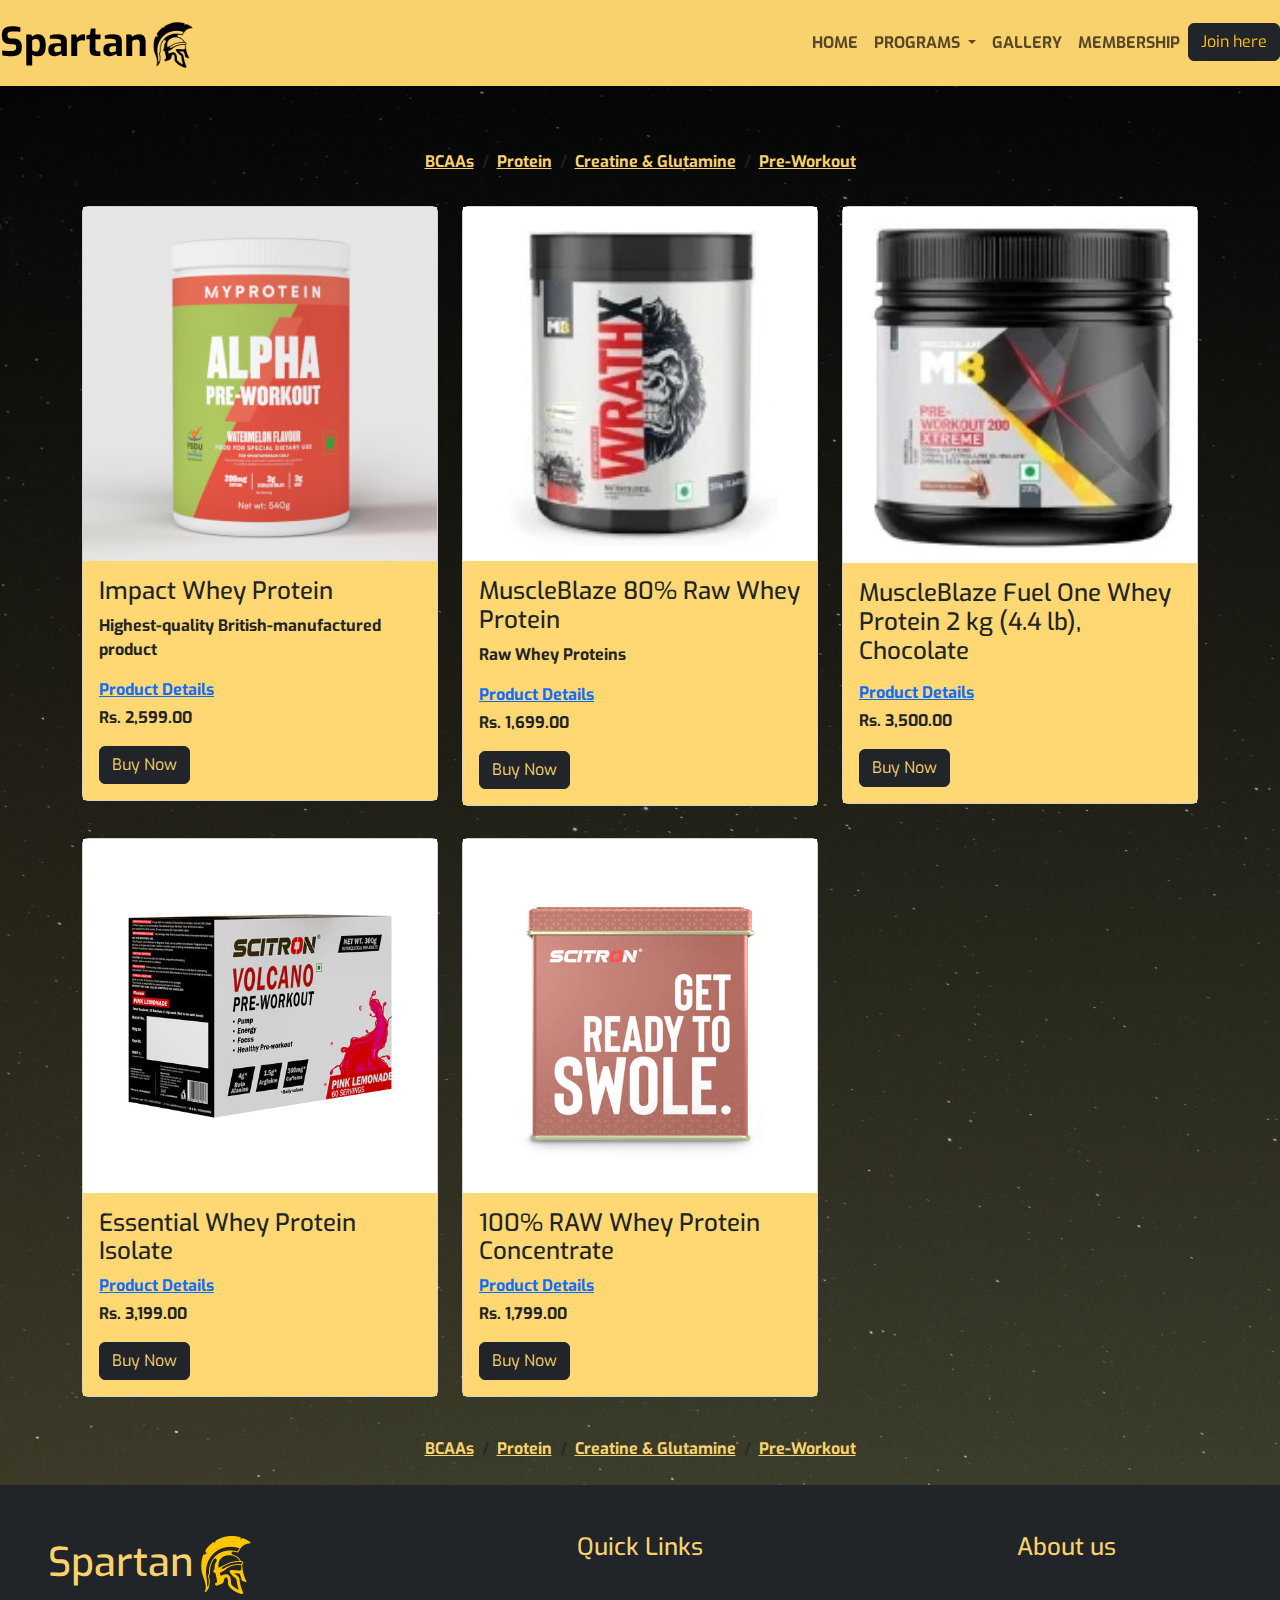
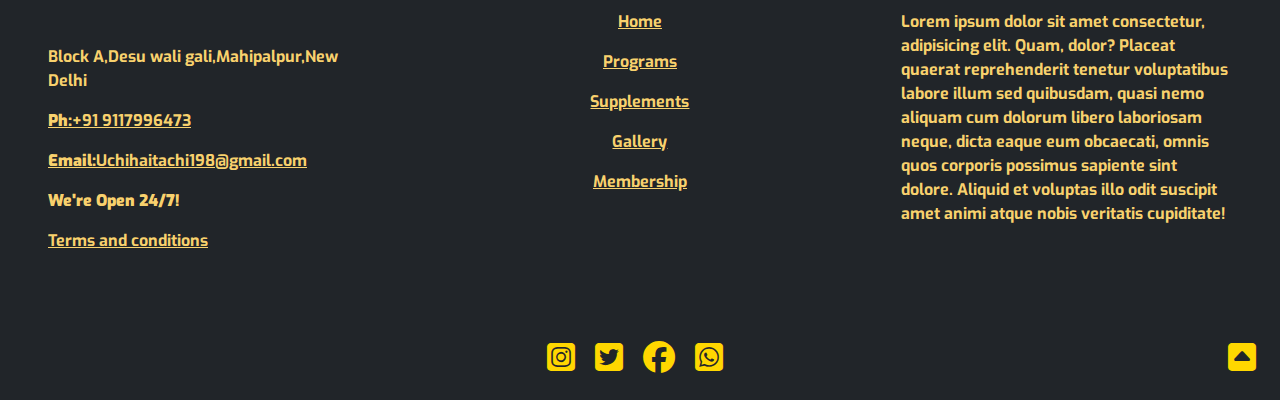
<file: html/preworkout.html>
<!DOCTYPE html>
<html lang="en">
<head>
    <meta charset="UTF-8">
    <meta name="viewport" content="width=device-width, initial-scale=1.0">
    <title>Supplements - Spartan</title>
    <link rel="stylesheet" href="..//css/bootstrap.min.css">
    <link rel="stylesheet" href="customcss/Gym.css" type="text/css">
    <link rel="stylesheet" href="https://cdnjs.cloudflare.com/ajax/libs/font-awesome/6.4.2/css/all.min.css" />
    <style>
        @import url('https://fonts.googleapis.com/css2?family=Exo&display=swap');
      </style>

</head>

<body class="fw-bold" style="font-family: 'Exo', sans-serif;">
    <!-- ******* navbar start ******* -->
    <div class="container" style="height: 150px;">
        <div class="row py-3">
            <div class="col">
                <nav class="navbar navbar-expand-md navbar-light yellowvarient fixed-top">
                    <a href="index.html" class="navbar-brand fw-bold fs-1">
                        Spartan<img src="..//html/img/spartanicon.png" style="height: 50px;" alt="">
                    </a>
                    <button class="navbar-toggler btn btn-dark" type="button" data-bs-toggle="collapse"
                        data-bs-target="#navbar">
                        <span class="navbar-toggler-icon"></span>
                    </button>
                    <div class="collapse navbar-collapse" id="navbar">
                        <ul class="navbar-nav ms-auto  fw-bold">
                            <li class="nav-item active">
                                <a href="index.html" class="nav-link">HOME</a>
                            </li>
                            <li class="nav-item dropdown">
                                <a href="#" id="navdropdown" role="button" class="nav-link dropdown-toggle"
                                    data-bs-toggle="dropdown">
                                    PROGRAMS
                                </a>
                                <div class="dropdown-menu bg-dark">
                                    <a href="transformation.html" class="dropdown-item txtcolor">Transformation</a>
                                    <div class="dropdown-divider border border-light"></div>
                                    <a href="transformation.html" class="dropdown-item txtcolor">Weight Loss</a>
                                    <div class="dropdown-divider border border-light"></div>
                                    <a href="transformation.html" class="dropdown-item txtcolor">Rejuvenation</a>
                                </div>
                            </li>
                            <!-- <li class="nav-item dropdown ">
                                <a href="#" id="navdropdown" role="button" class="nav-link dropdown-toggle"
                                    data-bs-toggle="dropdown">
                                    SUPPLEMENTS
                                </a>
                                <div class="dropdown-menu bg-dark">
                                    <a href="BCAAs.html" class="dropdown-item txtcolor">BCAAs</a>
                                    <div class="dropdown-divider border border-light"></div>
                                    <a href="Protein.html" class="dropdown-item txtcolor">Protien Powders</a>
                                    <div class="dropdown-divider border border-light"></div>
                                    <a href="creatine&glutamine.html" class="dropdown-item txtcolor">Creatine & Glutamine</a>
                                    <div class="dropdown-divider border border-light"></div>
                                    <a href="preworkout" class="dropdown-item txtcolor">Pre-Workout</a>
                                </div>
                            </li> -->
                            <li class="nav-item ">
                                <a href="Gallery.html" class="nav-link">GALLERY</a>
                            </li>
                            <li class="nav-item ">
                                <a href="membership.html" class="nav-link">MEMBERSHIP</a>
                            </li>
                            <li>
                                <a href="joinhere.html" class="btn btn-dark text-warning btn-outline-dark">Join
                                    here</a>
                            </li>
                        </ul>
                    </div>
                </nav>
            </div>
        </div>
    </div>
    <!-- ******** navbar end ********* -->

    <!--=-=--=-=-=-=-=-=-=-=-=-======= BODY ======-=-=-=-=-=-=-=-=-=-=-=-->
    <div class="container">
        <ul class="breadcrumb justify-content-center">
            <li class="breadcrumb-item"><a href="BCAAs.html" class="txtcolor">BCAAs</a></li>
            <li class="breadcrumb-item"><a href="Protein.html" class="txtcolor">Protein</a></li>
            <li class="breadcrumb-item"><a href="creatine&glutamine.html" class="txtcolor">Creatine & Glutamine</a></li>
            <li class="breadcrumb-item"><a href="preworkout.html" class="txtcolor">Pre-Workout</a></li>
        </ul>
    </div>
    <div class="container">
        <div class="row">
            
            <div class="col-md-4 my-3">
                <div class="card">
                    <img src="../html/img/preworkout.jpg" alt="">
                    <div class="card-body yellowvarient">
                        <h4 class="card-title">Impact Whey Protein</h4>
                        <p class="card-text">Highest-quality British-manufactured product</p>
                        <a href="productdetails.html">Product Details</a>
                        <p class="card-text mt-1">Rs. 2,599.00</p>
                        <a href="#" class="card-link txtcolor btn btn-dark" data-bs-toggle="modal" data-bs-target="#myModal">Buy Now</a>
                    </div>
                </div>
            </div>

            <div class="col-md-4 my-3 ">
                <div class="card">
                    <img src="../html/img/Mbpre.webp" alt="">
                    <div class="card-body yellowvarient">
                        <h4 class="card-title">MuscleBlaze 80% Raw Whey Protein</h4>
                        <p class="card-text">Raw Whey Proteins</p>
                        <a href="productdetails.html">Product Details</a>
                        <p class="card-text mt-1">Rs. 1,699.00</p>
                        <a href="#" class="card-link txtcolor btn btn-dark" data-bs-toggle="modal" data-bs-target="#myModal">Buy Now</a>
                    </div>
                </div>
            </div>

            <div class="col-md-4 my-3">
                <div class="card">
                    <img src="../html/img/Mbpre2.webp" alt="">
                    <div class="card-body yellowvarient">
                        <h4 class="card-title">MuscleBlaze Fuel One Whey Protein 2 kg (4.4 lb), Chocolate</h4>
                        <p class="card-text"> </p>
                        <a href="productdetails.html">Product Details</a>
                        <p class="card-text mt-1">Rs. 3,500.00</p>
                        <a href="#" class="card-link txtcolor btn btn-dark" data-bs-toggle="modal" data-bs-target="#myModal">Buy Now</a>
                    </div>
                </div>
            </div>

            <div class="col-md-4 my-3">
                <div class="card">
                    <img src="../html/img/scitronpre.jpg" alt="">
                    <div class="card-body yellowvarient">
                        <h4 class="card-title">Essential Whey Protein Isolate</h4>
                        <a href="productdetails.html">Product Details</a>
                        <p class="card-text mt-1">Rs. 3,199.00</p>
                        <a href="#" class="card-link txtcolor btn btn-dark" data-bs-toggle="modal" data-bs-target="#myModal">Buy Now</a>
                    </div>
                </div>
            </div>

            <div class="col-md-4 my-3">
                <div class="card">
                    <img src="../html/img/scitronpre2.jpg" alt="">
                    <div class="card-body yellowvarient">
                        <h4 class="card-title">100% RAW Whey Protein Concentrate </h4>
                        <a href="productdetails.html">Product Details</a>
                        <p class="card-text mt-1">Rs. 1,799.00</p>
                        <a href="#" class="card-link txtcolor btn btn-dark" data-bs-toggle="modal" data-bs-target="#myModal">Buy Now</a>
                    </div>
                </div>
            </div>
        </div>
        
    </div>
    <!--=-=--=-=-=-=-=-=-=-=-=-======= BODY ======-=-=-=-=-=-=-=-=-=-=-=-->
            <!-- The Modal -->
<div class="modal fade" id="myModal">
    <div class="modal-dialog ">
      <div class="modal-content yellowvarient">
  
        <!-- Modal Header -->
        <div class="modal-header">
            <h1>Spartan</h1><img src="../html/img/spartanicon.png" alt="">
          <button type="button" class="btn-close" data-bs-dismiss="modal"></button>
        </div>
  
        <!-- Modal body -->
        <div class="modal-body" style="text-align: center;">
          <h3>Product Name</h3>
          <p>About the Product</p>
          <p class="text-success">Price : Rs. 5,199.00 </p>
            <div>
                <img src="../html/img/preworkout.jpg" alt="">
            </div>
          <p class="mt-3">

            Quantity: <input type="number" name="" id="" class="inputstyle me-5">
            
            Amount:
            <select>
                <option>500g</option>
                <option>1kg</option>
                <option>2kg</option>
            </select>
          </p>
          <p>
            Subtotal :
        </p>
          <div class="mt-4">
            <a href="" class="btn btn-dark txtcolor">Checkout</a>
          </div>
        </div>
  
        <!-- Modal footer -->
        <div class="modal-footer">
          <button type="button" class="btn btn-dark text-white" data-bs-dismiss="modal">Close</button>
        </div>
  
      </div>
    </div>
  </div>

  <div class="container my-4">
    <ul class="breadcrumb justify-content-center">
        <li class="breadcrumb-item"><a href="BCAAs.html" class="txtcolor">BCAAs</a></li>
        <li class="breadcrumb-item"><a href="Protein.html" class="txtcolor">Protein</a></li>
        <li class="breadcrumb-item"><a href="creatine&glutamine.html" class="txtcolor">Creatine & Glutamine</a></li>
        <li class="breadcrumb-item"><a href="preworkout.html" class="txtcolor">Pre-Workout</a></li>
    </ul>
</div>

    <!-- &&##&&##&&##&&##&&##&&##&&##&& FOOTER START &&##&&##&&##&&##&&##&&##&&## -->
    <div class="container-fluid bg-dark">
        <div class="row">
            <div class="col-sm-6 col-md-4 p-5 txtcolor">
                <h1>Spartan<img src="../html/img/spartaniconyellow.png" alt=" "></h1>
                <div class="mt-5 ">
                    <p>Block A,Desu wali gali,Mahipalpur,New Delhi</p>
                    <p><a href="tel:9117996473" class="txtcolor"><b>Ph:</b>+91 9117996473</a></p>
                    <p><a href="mailto:uchihaitachi1982003@gmail.com" class="txtcolor"><b>Email:</b>Uchihaitachi198@gmail.com</a></p>
                    <p><b>We're Open 24/7!</b></p>
                    <p><a href="termsandconditions.html" class="txtcolor">Terms and conditions</a></p>
                </div>
            </div>
            <div class="col-sm-6 col-md-4 p-5 txtcolor" style="text-align: center;">
                <h4>Quick Links</h4>
                <p class="mt-5"><a href="index.html" class="txtcolor">Home</a></p>
                <p><a href="transformation.html" class="txtcolor">Programs</a></p>
                <p><a href="BCAAs.html" class="txtcolor">Supplements</a></p>
                <p><a href="Gallery.html" class="txtcolor">Gallery</a></p>
                <p><a href="membership.html" class="txtcolor">Membership</a></p>
            </div>
            <div class="col-12 col-md-4 p-5 txtcolor">
                <h4 style="text-align: center;">About us</h4>
                <p class="mt-5" >
                    Lorem ipsum dolor sit amet consectetur, adipisicing elit. Quam, dolor? Placeat quaerat reprehenderit
                    tenetur voluptatibus labore illum sed quibusdam, quasi nemo aliquam cum dolorum libero laboriosam
                    neque, dicta eaque eum obcaecati, omnis quos corporis possimus sapiente sint dolore. Aliquid et
                    voluptas illo odit suscipit amet animi atque nobis veritatis cupiditate!
                </p>
            </div>
            <div class="col-10 col-sm-7 p-4" style="text-align:end;">
                <a href="https://www.instagram.com/"><i class="fa-brands fa-square-instagram " style="color:gold;font-size:2em;"></i></a>
                <a href="https://twitter.com/"><i class="fa-brands fa-square-twitter ms-3 " style="color: gold;font-size: 2em;"></i></a>
                <a href="https://www.facebook.com/"><i class="fa-brands fa-facebook ms-3 " style="color: gold;font-size: 2em;"></i></a>
                <a href="https://api.whatsapp.com/send?phone=9117996473&text=Hi there!!"><i class="fa-brands fa-square-whatsapp ms-3 " style="color: gold;font-size: 2em;"></i></a>
            </div>
            <div class="col-7 col-sm-5 p-4" style="text-align: end;">
                <a href="#top"><i class="fa-solid fa-square-caret-up" style="color: gold;font-size: 2em;"></i></a>

            </div>
        </div>
    </div>
    <!-- &&##&&##&&##&&##&&##&&##&&##&& FOOTER END ##&&##&&##&&##&&##&&##&&##&&## -->

</body>
<script src="https://cdn.jsdelivr.net/npm/bootstrap@5.3.1/dist/js/bootstrap.bundle.min.js"
    integrity="sha384-HwwvtgBNo3bZJJLYd8oVXjrBZt8cqVSpeBNS5n7C8IVInixGAoxmnlMuBnhbgrkm"
    crossorigin="anonymous"></script>
</script>
</html>
</file>
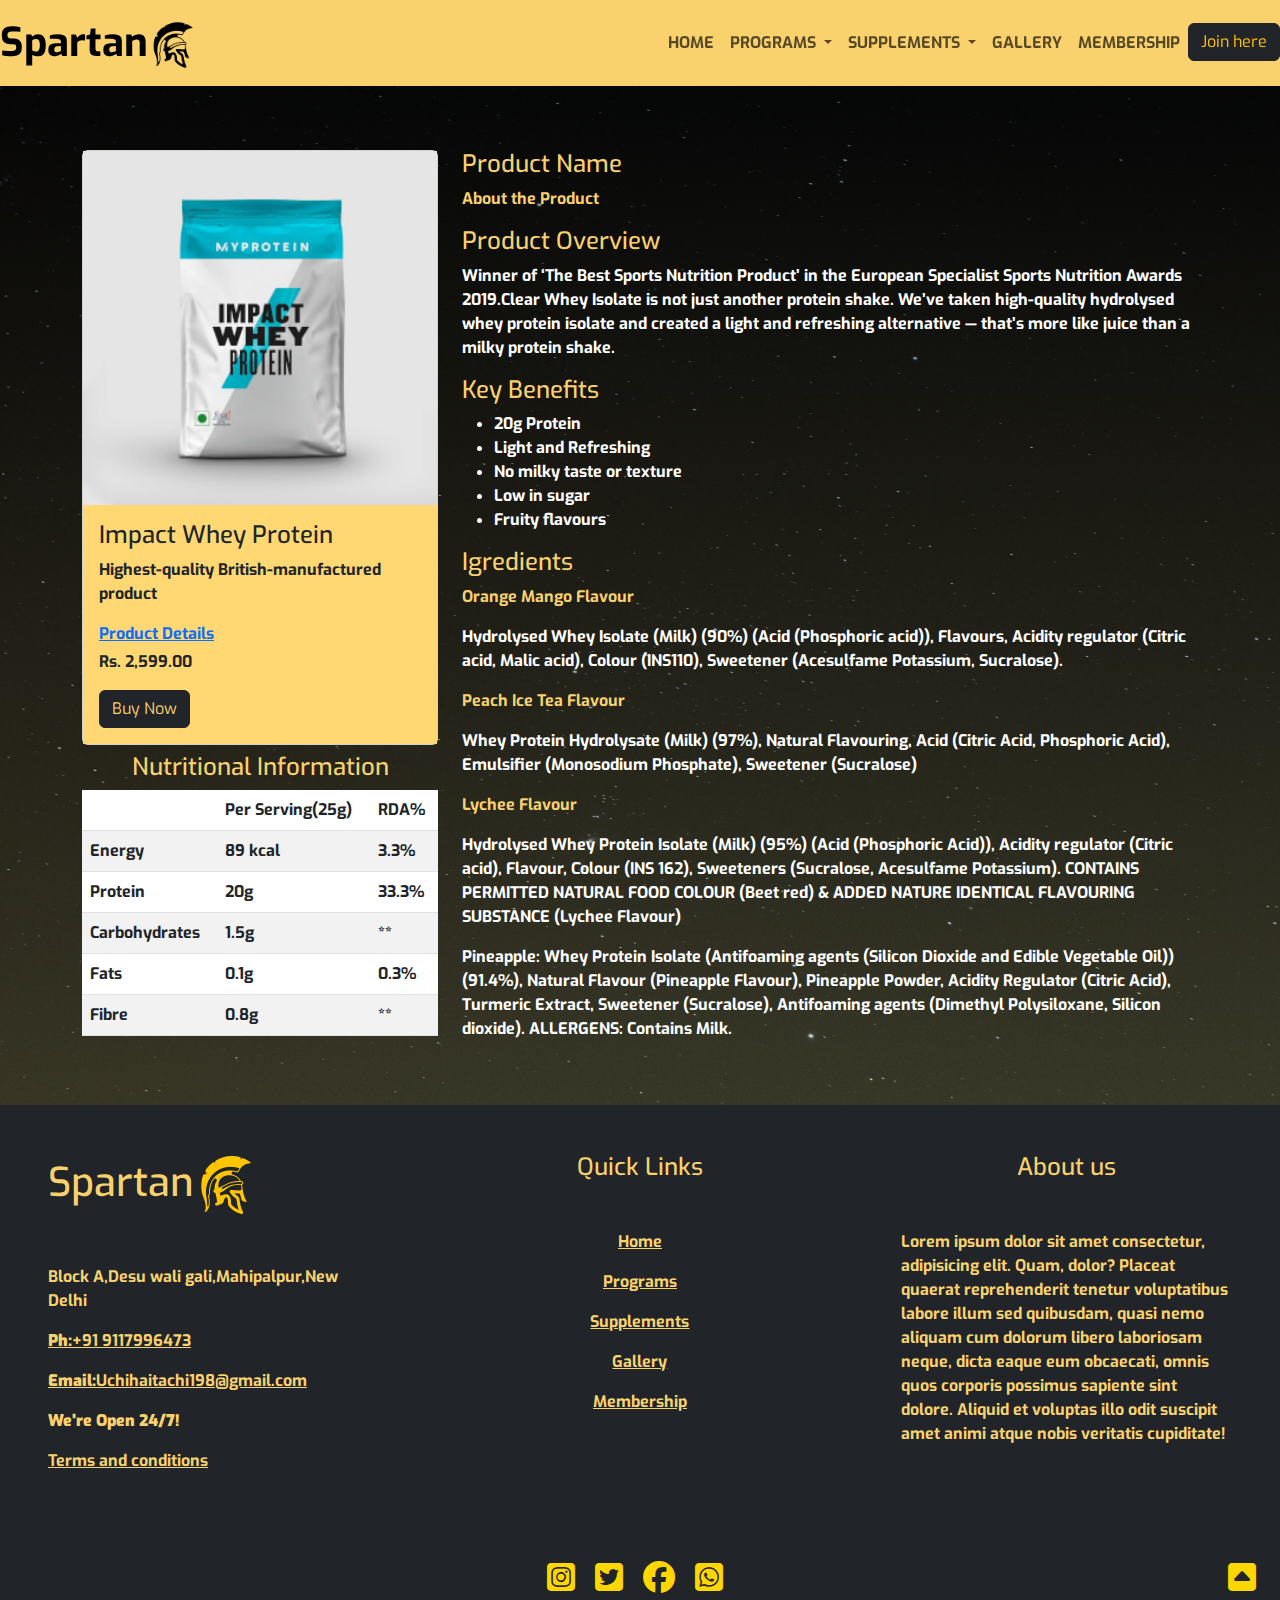
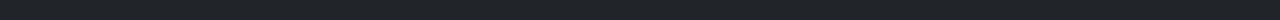
<file: html/productdetails.html>
<!DOCTYPE html>
<html lang="en">
<head>
    <meta charset="UTF-8">
    <meta name="viewport" content="width=device-width, initial-scale=1.0">
    <title>Memberships - Spartan Gym</title>
    <link rel="stylesheet" href="..//css/bootstrap.min.css">
    <link rel="stylesheet" href="customcss/Gym.css" type="text/css">
    <link rel="stylesheet" href="https://cdnjs.cloudflare.com/ajax/libs/font-awesome/6.4.2/css/all.min.css"/>
    <style>
        @import url('https://fonts.googleapis.com/css2?family=Exo&display=swap');
      </style>
</head>


<body class="bg-warning-subtle fw-bold" style="font-family: 'Exo', sans-serif;" >

<!-- @%@%@%@%@%@%@%@%@%@%@%@ HEADER START @%@%@%@%@%@%@%@%@%@%@%@ -->

<!-- ******* navbar start ******* -->

    <div class="container " style="height:150px;">
        <div class="row py-3">
            <div class="col">
                <nav class="navbar navbar-expand-md navbar-light yellowvarient fixed-top">
                    <a href="index.html" class="navbar-brand fw-bold fs-1">
                        Spartan<img src="../html/img/spartanicon.png" style="height: 50px;" alt=""> 
                    </a>
                    <button class="navbar-toggler btn btn-dark" type="button"   data-bs-toggle="collapse" data-bs-target="#navbar">
                        <span class="navbar-toggler-icon"></span>
                    </button>
                    <div class="collapse navbar-collapse" id="navbar">
                        <ul class="navbar-nav ms-auto  fw-bold">
                            <li class="nav-item active">
                                <a href="index.html" class="nav-link">HOME</a>
                            </li>
                            <li class="nav-item dropdown">
                                <a href="#" id="navdropdown" role="button" class="nav-link dropdown-toggle" data-bs-toggle="dropdown">
                                    PROGRAMS
                                </a>
                                <div class="dropdown-menu bg-dark">
                                    <a href="transformation.html" class="dropdown-item txtcolor">Transformation</a>
                                    <div class="dropdown-divider border border-light"></div>
                                    <a href="transformation.html" class="dropdown-item txtcolor">Weight Loss</a>
                                    <div class="dropdown-divider border border-light"></div>
                                    <a href="transformation.html" class="dropdown-item txtcolor">Rejuvenation</a>
                                </div>
                            </li>
                            <li class="nav-item dropdown ">
                                <a href="#" id="navdropdown" role="button" class="nav-link dropdown-toggle" data-bs-toggle="dropdown">
                                    SUPPLEMENTS
                                </a>
                                <div class="dropdown-menu bg-dark">
                                    <a href="BCAAs.html" class="dropdown-item txtcolor">BCAAs</a>
                                    <div class="dropdown-divider border border-light"></div>
                                    <a href="Protein.html" class="dropdown-item txtcolor">Protien Powders</a>
                                    <div class="dropdown-divider border border-light"></div>
                                    <a href="creatine&glutamine.html" class="dropdown-item txtcolor">Creatine & Glutamine</a>
                                    <div class="dropdown-divider border border-light"></div>
                                    <a href="preworkout" class="dropdown-item txtcolor">Pre-Workout</a>
                                </div>
                            </li>
                            <li class="nav-item ">
                                <a href="Gallery.html" class="nav-link">GALLERY</a>
                            </li>
                            <li class="nav-item ">
                                <a href="membership.html" class="nav-link">MEMBERSHIP</a>
                            </li>
                            <li>
                                <a href="joinhere.html" class="btn btn-dark text-warning btn-outline-dark">Join
                                    here</a>
                            </li>
                        </ul>
                    </div>
                </nav>
            </div>
        </div>
    </div>
<!-- ******** navbar end ********* -->
<!-- product details -->
<div class="container">
    <div class="row">
        <div class="col-md-4">
            <div class="card">
                <img src="../html/img/mywheyprotein.jpg" alt="">
                <div class="card-body yellowvarient">
                    <h4 class="card-title">Impact Whey Protein</h4>
                    <p class="card-text">Highest-quality British-manufactured product</p>
                    <a href="#">Product Details</a>
                    <p class="card-text mt-1">Rs. 2,599.00</p>
                    <a href="#" class="card-link txtcolor btn btn-dark" data-bs-toggle="modal" data-bs-target="#myModal">Buy Now</a>
                </div>
            </div>
            <div class="table-responsive-lg mt-2">
                <table class="table table-hover table-striped">
                    <h4 class="txtcolor" style="text-align: center;">Nutritional Information</h4>
                    <thead>
                        <tr>
                            <th scope="col"></th>
                            <th scope="col">Per Serving(25g)</th>
                            <th scope="col">RDA%</th>
                        </tr>
                    </thead>
                    <tbody>
                        <tr>
                            <td>Energy</td>
                            <td>89 kcal</td>
                            <td>3.3%</td>
                        </tr>
                        <tr>
                            
                            <td>Protein</td>
                            <td>20g</td>
                            <td>33.3%</td>
                        </tr>
                        <tr>
                            
                            <td>Carbohydrates</td>
                            <td>1.5g</td>
                            <td>**</td>
                        </tr>
                        <tr>
                            
                            <td>Fats</td>
                            <td>0.1g</td>
                            <td>0.3%</td>
                        </tr>
                        <tr>
                            
                            <td>Fibre</td>
                            <td>0.8g</td>
                            <td>**</td>
                        </tr>
                    </tbody>
                </table>
            </div>
    
            
        </div>
        <div class="col-md-8 txtcolor">
            <h4>Product Name</h4>
            <p>About the Product</p>
            <h4>Product Overview</h4>
            <p class="text-white">Winner of ‘The Best Sports Nutrition Product’ in the European Specialist Sports Nutrition Awards 2019.Clear Whey Isolate is not just another protein shake. We’ve taken high-quality hydrolysed whey protein isolate and created a light and refreshing alternative — that’s more like juice than a milky protein shake.</p>
            <h4>Key Benefits</h4>
            <ul class="text-white">
                <li>20g Protein</li>
                <li>Light and Refreshing</li>
                <li>No milky taste or texture</li>
                <li>Low in sugar</li>
                <li>Fruity flavours</li>
            </ul>
            <h4>Igredients</h4>

            <p>Orange Mango Flavour</p>
            <p class="text-white">Hydrolysed Whey Isolate (Milk) (90%) (Acid (Phosphoric acid)), Flavours, Acidity regulator (Citric acid, Malic acid), Colour (INS110), Sweetener (Acesulfame Potassium, Sucralose).</p>

            <p>Peach Ice Tea Flavour</p>
            <p class="text-white">Whey Protein Hydrolysate (Milk) (97%), Natural Flavouring, Acid (Citric Acid, Phosphoric Acid), Emulsifier (Monosodium Phosphate), Sweetener (Sucralose)</p>

            <p>Lychee Flavour</p>
            <p class="text-white">Hydrolysed Whey Protein Isolate (Milk) (95%) (Acid (Phosphoric Acid)), Acidity regulator (Citric acid), Flavour, Colour (INS 162), Sweeteners (Sucralose, Acesulfame Potassium). CONTAINS PERMITTED NATURAL FOOD COLOUR (Beet red) & ADDED NATURE IDENTICAL FLAVOURING SUBSTANCE (Lychee Flavour)</p>

            <p class="text-white">Pineapple: Whey Protein Isolate (Antifoaming agents (Silicon Dioxide and Edible Vegetable Oil)) (91.4%), Natural Flavour (Pineapple Flavour), Pineapple Powder, Acidity Regulator (Citric Acid), Turmeric Extract, Sweetener (Sucralose), Antifoaming agents (Dimethyl Polysiloxane, Silicon dioxide). ALLERGENS: Contains Milk.</p>
        </div>
    </div>
    <div class="col-12 my-4">
    </div>
</div>
<!-- product details -->

          <!-- The Modal -->
          <div class="modal fade" id="myModal">
            <div class="modal-dialog ">
              <div class="modal-content yellowvarient">
          
                <!-- Modal Header -->
                <div class="modal-header">
                    <h1>Spartan</h1><img src="../html/img/spartanicon.png" alt="">
                  <button type="button" class="btn-close" data-bs-dismiss="modal"></button>
                </div>
          
                <!-- Modal body -->
                <div class="modal-body" style="text-align: center;">
                  <h3>Product Name</h3>
                  <p>About the Product</p>
                  <p class="text-success">Price : Rs. 5,199.00 </p>
                    <div>
                        <img src="../html/img/mywheyprotein.jpg" alt="">
                    </div>
                  <p class="mt-3">
        
                    Quantity: <input type="number" name="" id="" class="inputstyle me-5">
                    
                    Amount:
                    <select>
                        <option>500g</option>
                        <option>1kg</option>
                        <option>2kg</option>
                    </select>
                  </p>
                  <p>
                    Subtotal :
                </p>
                  <div class="mt-4">
                    <a href="" class="btn btn-dark txtcolor">Checkout</a>
                  </div>
                </div>
          
                <!-- Modal footer -->
                <div class="modal-footer">
                  <button type="button" class="btn btn-dark text-white" data-bs-dismiss="modal">Close</button>
                </div>
          
              </div>
            </div>
          </div>
<!-- &&##&&##&&##&&##&&##&&##&&##&& FOOTER START &&##&&##&&##&&##&&##&&##&&## -->
 <div class="container-fluid bg-dark mt-5">
    <div class="row">
        <div class="col-sm-6 col-md-4 p-5 txtcolor">
            <h1>Spartan<img src="../html/img/spartaniconyellow.png" alt=" "></h1>
            <div class="mt-5 " >
                <p>Block A,Desu wali gali,Mahipalpur,New Delhi</p>
                <p><a href="tel:9117996473" class="txtcolor"><b>Ph:</b>+91 9117996473</a></p>
                <p><a href="mailto:uchihaitachi1982003@gmail.com" class="txtcolor"><b>Email:</b>Uchihaitachi198@gmail.com</a></p>
                <p><b>We're Open 24/7!</b></p>
                <p><a href="termsandconditions.html" class="txtcolor">Terms and conditions</a></p>
            </div>
        </div>
        <div class="col-sm-6 col-md-4 p-5 txtcolor" style="text-align: center;">
            <h4>Quick Links</h4>
            <p class="mt-5"><a href="index.html" class="txtcolor">Home</a></p>
                <p><a href="transformation.html" class="txtcolor">Programs</a></p>
                <p><a href="BCAAs.html" class="txtcolor">Supplements</a></p>
                <p><a href="Gallery.html" class="txtcolor">Gallery</a></p>
                <p><a href="membership.html" class="txtcolor">Membership</a></p>
        </div>
        <div class="col-12 col-md-4 p-5 txtcolor">
            <h4 style="text-align: center;">About us</h4>
            <p class="mt-5" >
                Lorem ipsum dolor sit amet consectetur, adipisicing elit. Quam, dolor? Placeat quaerat reprehenderit
                tenetur voluptatibus labore illum sed quibusdam, quasi nemo aliquam cum dolorum libero laboriosam
                neque, dicta eaque eum obcaecati, omnis quos corporis possimus sapiente sint dolore. Aliquid et
                voluptas illo odit suscipit amet animi atque nobis veritatis cupiditate!
            </p>
        </div>
        <div class="col-10 col-sm-7 p-4" style="text-align:end;">
            <a href="https://www.instagram.com/"><i class="fa-brands fa-square-instagram " style="color:gold;font-size:2em;"></i></a>
            <a href="https://twitter.com/"><i class="fa-brands fa-square-twitter ms-3 " style="color: gold;font-size: 2em;"></i></a>
            <a href="https://www.facebook.com/"><i class="fa-brands fa-facebook ms-3 " style="color: gold;font-size: 2em;"></i></a>
            <a href="https://api.whatsapp.com/send?phone=9117996473&text=Hi there!!"><i class="fa-brands fa-square-whatsapp ms-3 " style="color: gold;font-size: 2em;"></i></a>
        </div>
        <div class="col-7 col-sm-5 p-4" style="text-align: end;">
            <a href="#top"><i class="fa-solid fa-square-caret-up" style="color: gold;font-size: 2em;"></i></a>

        </div>
    </div>
</div>
<!-- &&##&&##&&##&&##&&##&&##&&##&& FOOTER END ##&&##&&##&&##&&##&&##&&##&&## -->
</body>
<script src="https://cdn.jsdelivr.net/npm/bootstrap@5.3.1/dist/js/bootstrap.bundle.min.js" integrity="sha384-HwwvtgBNo3bZJJLYd8oVXjrBZt8cqVSpeBNS5n7C8IVInixGAoxmnlMuBnhbgrkm" crossorigin="anonymous"></script>

</html>
</file>
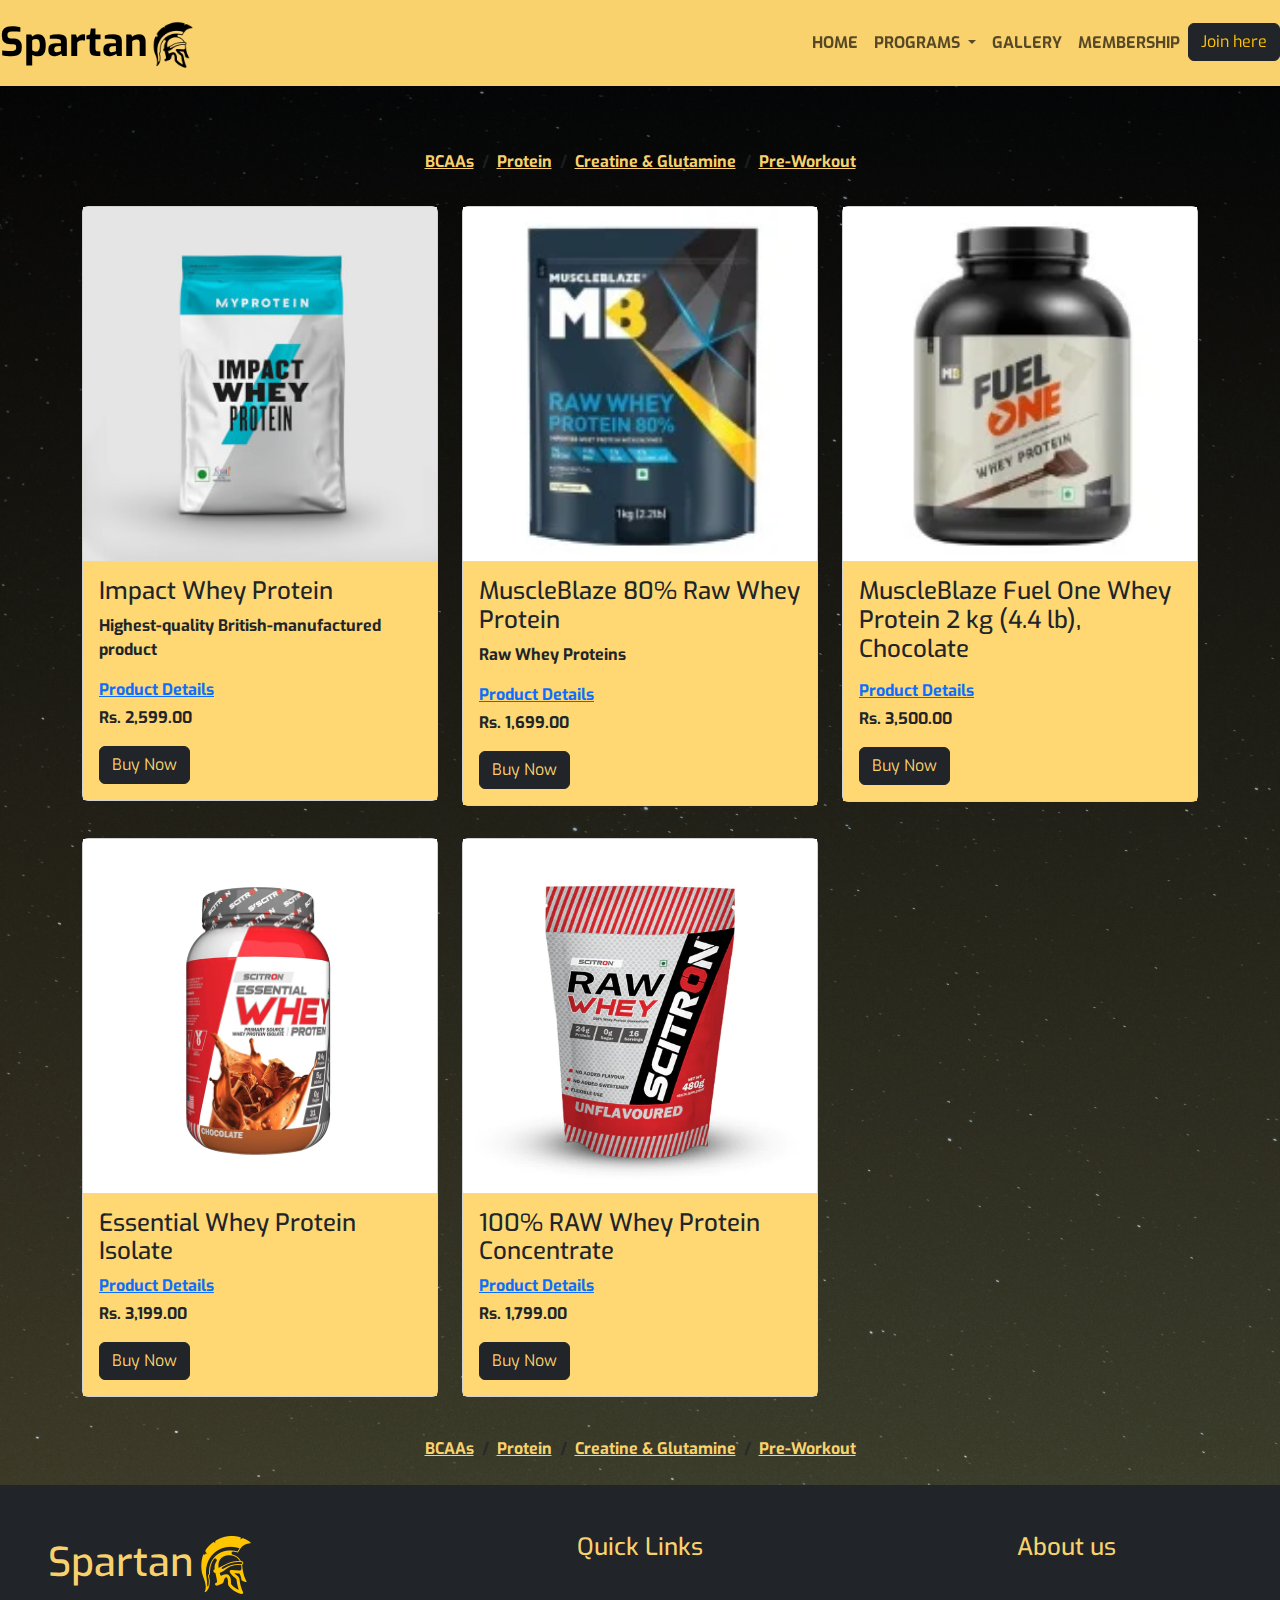
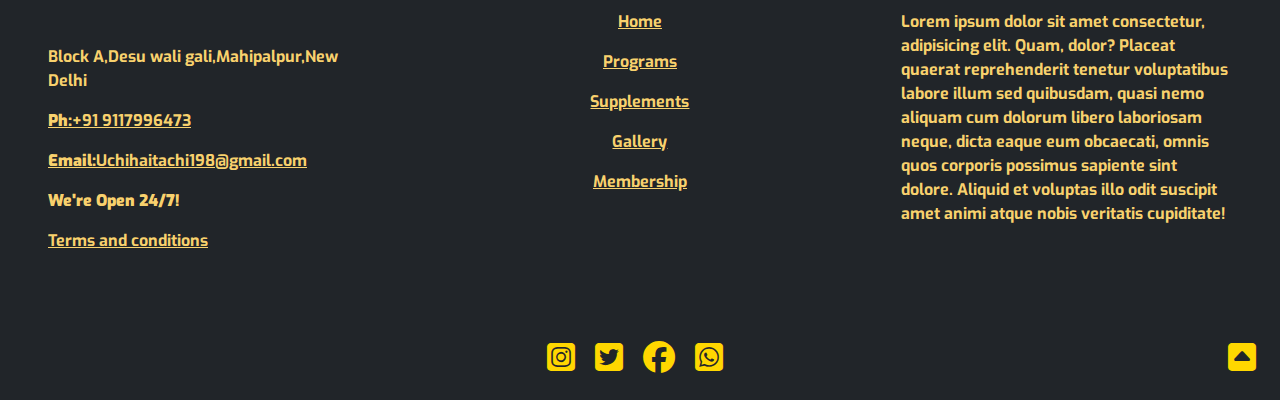
<file: html/Protein.html>
<!DOCTYPE html>
<html lang="en">
<head>
    <meta charset="UTF-8">
    <meta name="viewport" content="width=device-width, initial-scale=1.0">
    <title>Supplements - Spartan</title>
    <link rel="stylesheet" href="..//css/bootstrap.min.css">
    <link rel="stylesheet" href="customcss/Gym.css" type="text/css">
    <link rel="stylesheet" href="https://cdnjs.cloudflare.com/ajax/libs/font-awesome/6.4.2/css/all.min.css" />
    <style>
        @import url('https://fonts.googleapis.com/css2?family=Exo&display=swap');
      </style>

</head>

<body class="fw-bold" style="font-family: 'Exo', sans-serif;">
    <!-- ******* navbar start ******* -->
    <div class="container" style="height: 150px;">
        <div class="row py-3">
            <div class="col">
                <nav class="navbar navbar-expand-md navbar-light yellowvarient fixed-top">
                    <a href="index.html" class="navbar-brand fw-bold fs-1">
                        Spartan<img src="..//html/img/spartanicon.png" style="height: 50px;" alt="">
                    </a>
                    <button class="navbar-toggler btn btn-dark" type="button" data-bs-toggle="collapse"
                        data-bs-target="#navbar">
                        <span class="navbar-toggler-icon"></span>
                    </button>
                    <div class="collapse navbar-collapse" id="navbar">
                        <ul class="navbar-nav ms-auto  fw-bold">
                            <li class="nav-item active">
                                <a href="index.html" class="nav-link">HOME</a>
                            </li>
                            <li class="nav-item dropdown">
                                <a href="#" id="navdropdown" role="button" class="nav-link dropdown-toggle"
                                    data-bs-toggle="dropdown">
                                    PROGRAMS
                                </a>
                                <div class="dropdown-menu bg-dark">
                                    <a href="transformation.html" class="dropdown-item txtcolor">Transformation</a>
                                    <div class="dropdown-divider border border-light"></div>
                                    <a href="transformation.html" class="dropdown-item txtcolor">Weight Loss</a>
                                    <div class="dropdown-divider border border-light"></div>
                                    <a href="transformation.html" class="dropdown-item txtcolor">Rejuvenation</a>
                                </div>
                            </li>
                            <!-- <li class="nav-item dropdown ">
                                <a href="#" id="navdropdown" role="button" class="nav-link dropdown-toggle"
                                    data-bs-toggle="dropdown">
                                    SUPPLEMENTS
                                </a>
                                <div class="dropdown-menu bg-dark">
                                    <a href="BCAAs.html" class="dropdown-item txtcolor">BCAAs</a>
                                    <div class="dropdown-divider border border-light"></div>
                                    <a href="Protein.html" class="dropdown-item txtcolor">Protien Powders</a>
                                    <div class="dropdown-divider border border-light"></div>
                                    <a href="creatine&glutamine.html" class="dropdown-item txtcolor">Creatine & Glutamine</a>
                                    <div class="dropdown-divider border border-light"></div>
                                    <a href="preworkout.html" class="dropdown-item txtcolor">Pre-Workout</a>
                                </div>
                            </li> -->
                            <li class="nav-item ">
                                <a href="Gallery.html" class="nav-link">GALLERY</a>
                            </li>
                            <li class="nav-item ">
                                <a href="membership.html" class="nav-link">MEMBERSHIP</a>
                            </li>
                            <li>
                                <a href="joinhere.html" class="btn btn-dark text-warning btn-outline-dark">Join
                                    here</a>
                            </li>
                        </ul>
                    </div>
                </nav>
            </div>
        </div>
    </div>
    <!-- ******** navbar end ********* -->

    <!--=-=--=-=-=-=-=-=-=-=-=-======= BODY ======-=-=-=-=-=-=-=-=-=-=-=-->
    <div class="container">
        <ul class="breadcrumb justify-content-center">
            <li class="breadcrumb-item"><a href="BCAAs.html" class="txtcolor">BCAAs</a></li>
            <li class="breadcrumb-item"><a href="Protein.html" class="txtcolor">Protein</a></li>
            <li class="breadcrumb-item"><a href="creatine&glutamine.html" class="txtcolor">Creatine & Glutamine</a></li>
            <li class="breadcrumb-item"><a href="preworkout.html" class="txtcolor">Pre-Workout</a></li>
        </ul>
    </div>
    <div class="container">
        <div class="row">

            <div class="col-md-4 my-3">
                <div class="card">
                    <img src="../html/img/mywheyprotein.jpg" alt="">
                    <div class="card-body yellowvarient">
                        <h4 class="card-title">Impact Whey Protein</h4>
                        <p class="card-text">Highest-quality British-manufactured product</p>
                        <a href="productdetails.html">Product Details</a>
                        <p class="card-text mt-1">Rs. 2,599.00</p>
                        <a href="#" class="card-link txtcolor btn btn-dark" data-bs-toggle="modal" data-bs-target="#myModal">Buy Now</a>
                    </div>
                </div>
            </div>

            <div class="col-md-4 my-3 ">
                <div class="card">
                    <img src="../html/img/Mbprotein.webp" alt="">
                    <div class="card-body yellowvarient">
                        <h4 class="card-title">MuscleBlaze 80% Raw Whey Protein</h4>
                        <p class="card-text">Raw Whey Proteins</p>
                        <a href="productdetails.html">Product Details</a>
                        <p class="card-text mt-1">Rs. 1,699.00</p>
                        <a href="#" class="card-link txtcolor btn btn-dark" data-bs-toggle="modal" data-bs-target="#myModal">Buy Now</a>
                    </div>
                </div>
            </div>

            <div class="col-md-4 my-3">
                <div class="card">
                    <img src="../html/img/Mbprotein2.webp" alt="">
                    <div class="card-body yellowvarient">
                        <h4 class="card-title">MuscleBlaze Fuel One Whey Protein 2 kg (4.4 lb), Chocolate</h4>
                        <p class="card-text"> </p>
                        <a href="productdetails.html">Product Details</a>
                        <p class="card-text mt-1">Rs. 3,500.00</p>
                        <a href="#" class="card-link txtcolor btn btn-dark" data-bs-toggle="modal" data-bs-target="#myModal">Buy Now</a>
                    </div>
                </div>
            </div>

            <div class="col-md-4 my-3">
                <div class="card">
                    <img src="../html/img/scitronprotein.jpg" alt="">
                    <div class="card-body yellowvarient">
                        <h4 class="card-title">Essential Whey Protein Isolate</h4>
                        <a href="productdetails.html">Product Details</a>
                        <p class="card-text mt-1">Rs. 3,199.00</p>
                        
                        <a href="#" class="card-link txtcolor btn btn-dark" data-bs-toggle="modal" data-bs-target="#myModal">Buy Now</a>
                    </div>
                </div>
            </div>

            <div class="col-md-4 my-3">
                <div class="card">
                    <img src="../html/img/scitronprotein2.webp" alt="">
                    <div class="card-body yellowvarient">
                        <h4 class="card-title">100% RAW Whey Protein Concentrate </h4>
                        <a href="productdetails.html">Product Details</a>
                        <p class="card-text mt-1">Rs. 1,799.00</p>

                        <a href="#" class="card-link txtcolor btn btn-dark" data-bs-toggle="modal" data-bs-target="#myModal">Buy Now</a>
                    </div>
                </div>
            </div>
        </div>
    </div>
    <!--=-=--=-=-=-=-=-=-=-=-=-======= BODY ======-=-=-=-=-=-=-=-=-=-=-=-->
            <!-- The Modal -->
<div class="modal fade" id="myModal">
    <div class="modal-dialog ">
      <div class="modal-content yellowvarient">
  
        <!-- Modal Header -->
        <div class="modal-header">
            <h1>Spartan</h1><img src="../html/img/spartanicon.png" alt="">
          <button type="button" class="btn-close" data-bs-dismiss="modal"></button>
        </div>
  
        <!-- Modal body -->
        <div class="modal-body" style="text-align: center;">
          <h3>Product Name</h3>
          <p>About the Product</p>
          <p class="text-success">Price : Rs. 5,199.00 </p>
            <div>
                <img src="../html/img/mywheyprotein.jpg" alt="">
            </div>
          <p class="mt-3">

            Quantity: <input type="number" name="" id="" class="inputstyle me-5">
            
            Amount:
            <select>
                <option>500g</option>
                <option>1kg</option>
                <option>2kg</option>
            </select>
          </p>
          <p>
            Subtotal :
        </p>
          <div class="mt-4">
            <a href="" class="btn btn-dark txtcolor">Checkout</a>
          </div>
        </div>
  
        <!-- Modal footer -->
        <div class="modal-footer">
          <button type="button" class="btn btn-dark text-white" data-bs-dismiss="modal">Close</button>
        </div>
  
      </div>
    </div>
  </div>

  <div class="container my-4">
    <ul class="breadcrumb justify-content-center">
        <li class="breadcrumb-item"><a href="BCAAs.html" class="txtcolor">BCAAs</a></li>
        <li class="breadcrumb-item"><a href="Protein.html" class="txtcolor">Protein</a></li>
        <li class="breadcrumb-item"><a href="creatine&glutamine.html" class="txtcolor">Creatine & Glutamine</a></li>
        <li class="breadcrumb-item"><a href="preworkout.html" class="txtcolor">Pre-Workout</a></li>
    </ul>
</div>

    <!-- &&##&&##&&##&&##&&##&&##&&##&& FOOTER START &&##&&##&&##&&##&&##&&##&&## -->
    <div class="container-fluid bg-dark">
        <div class="row">
            <div class="col-sm-6 col-md-4 p-5 txtcolor">
                <h1>Spartan<img src="../html/img/spartaniconyellow.png" alt=" "></h1>
                <div class="mt-5 ">
                    <p>Block A,Desu wali gali,Mahipalpur,New Delhi</p>
                    <p><a href="tel:9117996473" class="txtcolor"><b>Ph:</b>+91 9117996473</a></p>
                    <p><a href="mailto:uchihaitachi1982003@gmail.com" class="txtcolor"><b>Email:</b>Uchihaitachi198@gmail.com</a></p>
                    <p><b>We're Open 24/7!</b></p>
                    <p><a href="termsandconditions.html" class="txtcolor">Terms and conditions</a></p>
                </div>
            </div>
            <div class="col-sm-6 col-md-4 p-5 txtcolor" style="text-align: center;">
                <h4>Quick Links</h4>
                <p class="mt-5"><a href="index.html" class="txtcolor">Home</a></p>
                <p><a href="transformation.html" class="txtcolor">Programs</a></p>
                <p><a href="BCAAs.html" class="txtcolor">Supplements</a></p>
                <p><a href="Gallery.html" class="txtcolor">Gallery</a></p>
                <p><a href="membership.html" class="txtcolor">Membership</a></p>
            </div>
            <div class="col-12 col-md-4 p-5 txtcolor">
                <h4 style="text-align: center;">About us</h4>
                <p class="mt-5" >
                    Lorem ipsum dolor sit amet consectetur, adipisicing elit. Quam, dolor? Placeat quaerat reprehenderit
                    tenetur voluptatibus labore illum sed quibusdam, quasi nemo aliquam cum dolorum libero laboriosam
                    neque, dicta eaque eum obcaecati, omnis quos corporis possimus sapiente sint dolore. Aliquid et
                    voluptas illo odit suscipit amet animi atque nobis veritatis cupiditate!
                </p>
            </div>
            <div class="col-10 col-sm-7 p-4" style="text-align:end;">
                <a href="https://www.instagram.com/"><i class="fa-brands fa-square-instagram " style="color:gold;font-size:2em;"></i></a>
                <a href="https://twitter.com/"><i class="fa-brands fa-square-twitter ms-3 " style="color: gold;font-size: 2em;"></i></a>
                <a href="https://www.facebook.com/"><i class="fa-brands fa-facebook ms-3 " style="color: gold;font-size: 2em;"></i></a>
                <a href="https://api.whatsapp.com/send?phone=9117996473&text=Hi there!!"><i class="fa-brands fa-square-whatsapp ms-3 " style="color: gold;font-size: 2em;"></i></a>
            </div>
            <div class="col-7 col-sm-5 p-4" style="text-align: end;">
                <a href="#top"><i class="fa-solid fa-square-caret-up" style="color: gold;font-size: 2em;"></i></a>

            </div>
        </div>
    </div>
    <!-- &&##&&##&&##&&##&&##&&##&&##&& FOOTER END ##&&##&&##&&##&&##&&##&&##&&## -->

</body>
<script src="https://cdn.jsdelivr.net/npm/bootstrap@5.3.1/dist/js/bootstrap.bundle.min.js"
    integrity="sha384-HwwvtgBNo3bZJJLYd8oVXjrBZt8cqVSpeBNS5n7C8IVInixGAoxmnlMuBnhbgrkm"
    crossorigin="anonymous"></script>
</script>
</html>
</file>
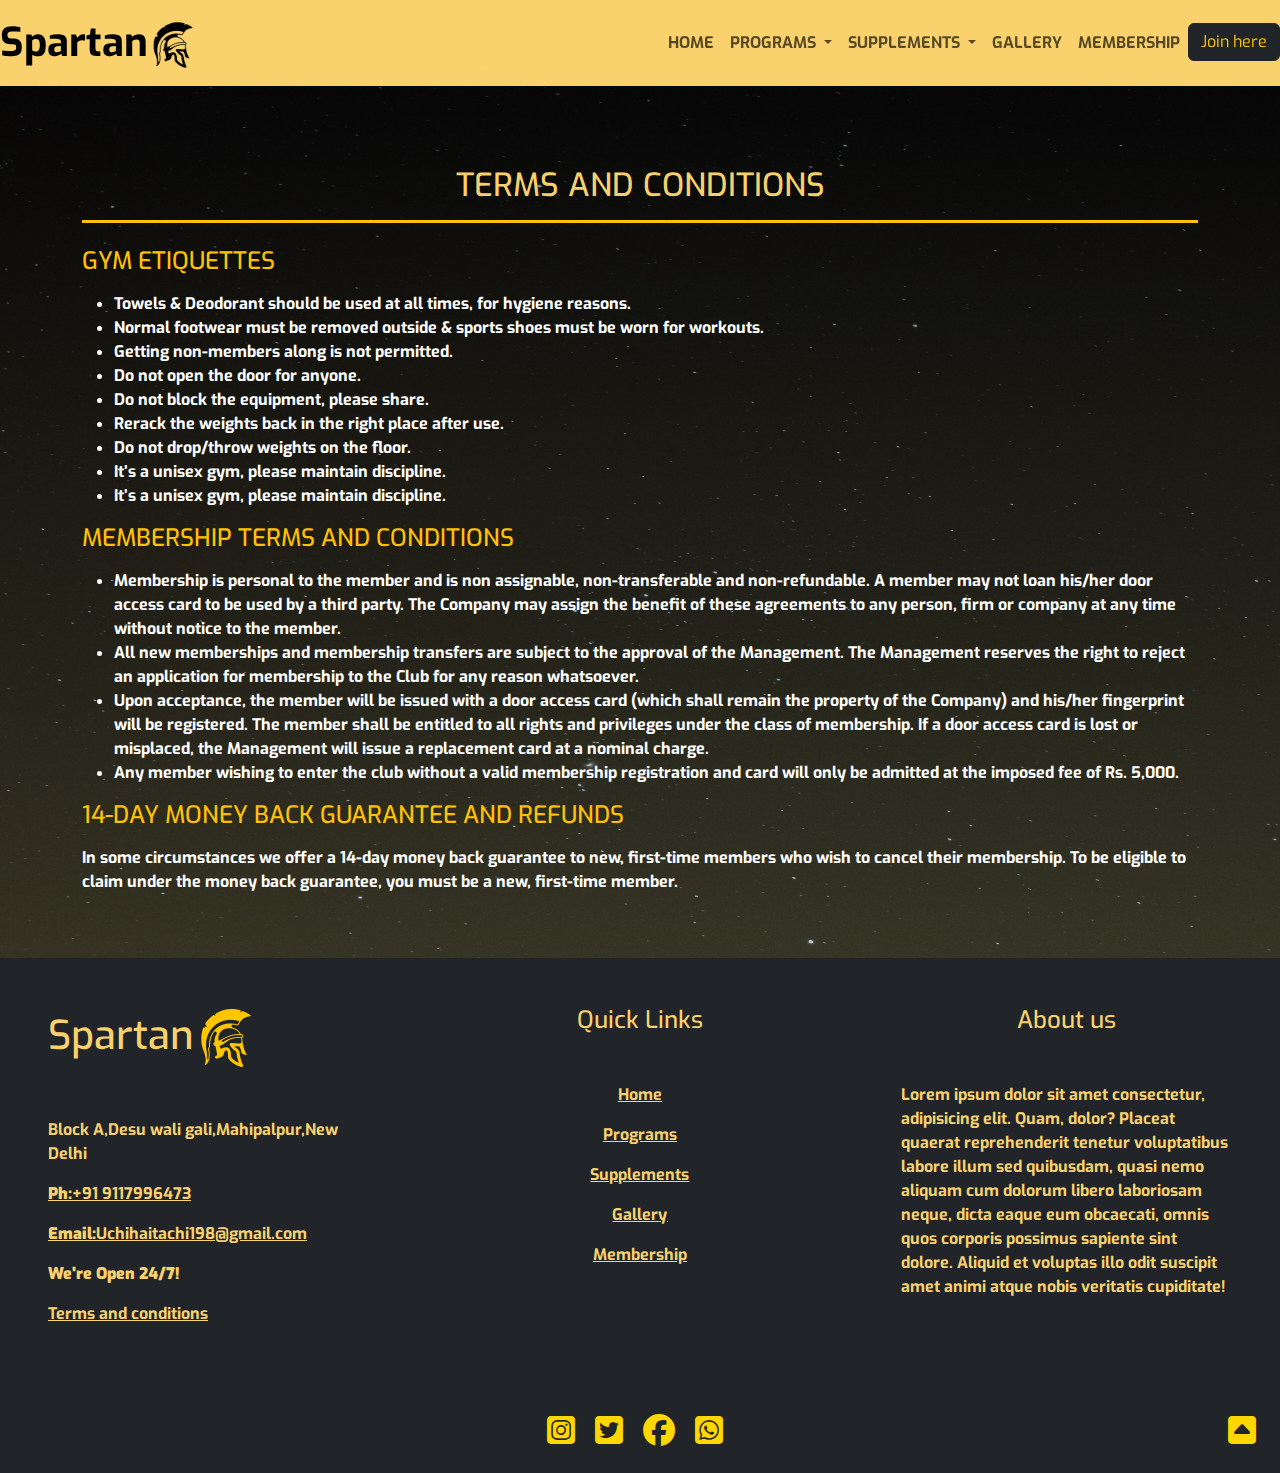
<file: html/termsandconditions.html>
<!DOCTYPE html>
<html lang="en">
<head>
    <meta charset="UTF-8">
    <meta name="viewport" content="width=device-width, initial-scale=1.0">
    <title>Memberships - Spartan Gym</title>
    <link rel="stylesheet" href="..//css/bootstrap.min.css">
    <link rel="stylesheet" href="customcss/Gym.css" type="text/css">
    <link rel="stylesheet" href="https://cdnjs.cloudflare.com/ajax/libs/font-awesome/6.4.2/css/all.min.css"/>
    <style>
        @import url('https://fonts.googleapis.com/css2?family=Exo&display=swap');
      </style>
</head>


<body class="bg-warning-subtle fw-bold" style="font-family: 'Exo', sans-serif;">

<!-- @%@%@%@%@%@%@%@%@%@%@%@ HEADER START @%@%@%@%@%@%@%@%@%@%@%@ -->

<!-- ******* navbar start ******* -->

    <div class="container " style="height:150px;">
        <div class="row py-3">
            <div class="col">
                <nav class="navbar navbar-expand-md navbar-light yellowvarient fixed-top">
                    <a href="index.html" class="navbar-brand fw-bold fs-1">
                        Spartan<img src="../html/img/spartanicon.png" style="height: 50px;" alt=""> 
                    </a>
                    <button class="navbar-toggler btn btn-dark" type="button"   data-bs-toggle="collapse" data-bs-target="#navbar">
                        <span class="navbar-toggler-icon"></span>
                    </button>
                    <div class="collapse navbar-collapse" id="navbar">
                        <ul class="navbar-nav ms-auto  fw-bold">
                            <li class="nav-item active">
                                <a href="index.html" class="nav-link">HOME</a>
                            </li>
                            <li class="nav-item dropdown">
                                <a href="#" id="navdropdown" role="button" class="nav-link dropdown-toggle" data-bs-toggle="dropdown">
                                    PROGRAMS
                                </a>
                                <div class="dropdown-menu bg-dark">
                                    <a href="transformation.html" class="dropdown-item txtcolor">Transformation</a>
                                    <div class="dropdown-divider border border-light"></div>
                                    <a href="transformation.html" class="dropdown-item txtcolor">Weight Loss</a>
                                    <div class="dropdown-divider border border-light"></div>
                                    <a href="transformation.html" class="dropdown-item txtcolor">Rejuvenation</a>
                                </div>
                            </li>
                            <li class="nav-item dropdown ">
                                <a href="#" id="navdropdown" role="button" class="nav-link dropdown-toggle" data-bs-toggle="dropdown">
                                    SUPPLEMENTS
                                </a>
                                <div class="dropdown-menu bg-dark">
                                    <a href="BCAAs.html" class="dropdown-item txtcolor">BCAAs</a>
                                    <div class="dropdown-divider border border-light"></div>
                                    <a href="Protein.html" class="dropdown-item txtcolor">Protien Powders</a>
                                    <div class="dropdown-divider border border-light"></div>
                                    <a href="creatine&glutamine.html" class="dropdown-item txtcolor">Creatine & Glutamine</a>
                                    <div class="dropdown-divider border border-light"></div>
                                    <a href="preworkout" class="dropdown-item txtcolor">Pre-Workout</a>
                                </div>
                            </li>
                            <li class="nav-item ">
                                <a href="Gallery.html" class="nav-link">GALLERY</a>
                            </li>
                            <li class="nav-item ">
                                <a href="membership.html" class="nav-link">MEMBERSHIP</a>
                            </li>
                            <li>
                                <a href="joinhere.html" class="btn btn-dark text-warning btn-outline-dark">Join
                                    here</a>
                            </li>
                        </ul>
                    </div>
                </nav>
            </div>
        </div>
    </div>
<!-- ******** navbar end ********* -->
<!-- terms and conditions -->
<div class="container">
    <div class="row">
        <div class="col-12">
            <h2 class="txtcolor border-3 border-bottom border-warning p-3" style="text-align: center;">TERMS AND CONDITIONS</h2>
        </div>
        <div class="col-12">
            <h4 class="text-warning my-3">GYM ETIQUETTES</h4>
            <ul class="text-white">
                <li>Towels & Deodorant should be used at all times, for hygiene reasons.</li>
                <li>Normal footwear must be removed outside & sports shoes must be worn for workouts.</li>
                <li>Getting non-members along is not permitted.</li>
                <li>Do not open the door for anyone.</li>
                <li>Do not block the equipment, please share.</li>
                <li>Rerack the weights back in the right place after use.</li>
                <li>Do not drop/throw weights on the floor.</li>
                <li>It’s a unisex gym, please maintain discipline.</li>
                <li>It’s a unisex gym, please maintain discipline.</li>
            </ul>
            <h4 class="text-warning my-3">MEMBERSHIP TERMS AND CONDITIONS</h4>
            <ul class="text-white">
                <li>Membership is personal to the member and is non assignable, non-transferable and non-refundable. A member may not loan his/her door access card to be used by a third party. The Company may assign the benefit of these agreements to any person, firm or company at any time without notice to the member.</li>

                <li>All new memberships and membership transfers are subject to the approval of the Management. The Management reserves the right to reject an application for membership to the Club for any reason whatsoever.</li>

                <li>Upon acceptance, the member will be issued with a door access card (which shall remain the property of the Company) and his/her fingerprint will be registered. The member shall be entitled to all rights and privileges under the class of membership. If a door access card is lost or misplaced, the Management will issue a replacement card at a nominal charge.</li>

                <li>Any member wishing to enter the club without a valid membership registration and card will only be admitted at the imposed fee of Rs. 5,000.</li>
            </ul>

            <h4 class="text-warning my-3">14-DAY MONEY BACK GUARANTEE AND REFUNDS</h4>
            <p class="text-white">
                In some circumstances we offer a 14-day money back guarantee to new, first-time members who wish to cancel their membership. To be eligible to claim under the money back guarantee, you must be a new, first-time member. 
            </p>
        </div>
    </div>
</div>
<!-- terms and conditions -->
   <!-- &&##&&##&&##&&##&&##&&##&&##&& FOOTER START &&##&&##&&##&&##&&##&&##&&## -->
   <div class="container-fluid bg-dark mt-5">
    <div class="row">
        <div class="col-sm-6 col-md-4 p-5 txtcolor">
            <h1>Spartan<img src="../html/img/spartaniconyellow.png" alt=" "></h1>
            <div class="mt-5 " >
                <p>Block A,Desu wali gali,Mahipalpur,New Delhi</p>
                <p><a href="tel:9117996473" class="txtcolor"><b>Ph:</b>+91 9117996473</a></p>
                <p><a href="mailto:uchihaitachi1982003@gmail.com" class="txtcolor"><b>Email:</b>Uchihaitachi198@gmail.com</a></p>
                <p><b>We're Open 24/7!</b></p>
                <p><a href="termsandconditions.html" class="txtcolor">Terms and conditions</a></p>
            </div>
        </div>
        <div class="col-sm-6 col-md-4 p-5 txtcolor" style="text-align: center;">
            <h4>Quick Links</h4>
            <p class="mt-5"><a href="index.html" class="txtcolor">Home</a></p>
            <p><a href="transformation.html" class="txtcolor">Programs</a></p>
            <p><a href="BCAAs.html" class="txtcolor">Supplements</a></p>
            <p><a href="Gallery.html" class="txtcolor">Gallery</a></p>
            <p><a href="membership.html" class="txtcolor">Membership</a></p>
        </div>
        <div class="col-12 col-md-4 p-5 txtcolor">
            <h4 style="text-align: center;">About us</h4>
            <p class="mt-5" >
                Lorem ipsum dolor sit amet consectetur, adipisicing elit. Quam, dolor? Placeat quaerat reprehenderit
                tenetur voluptatibus labore illum sed quibusdam, quasi nemo aliquam cum dolorum libero laboriosam
                neque, dicta eaque eum obcaecati, omnis quos corporis possimus sapiente sint dolore. Aliquid et
                voluptas illo odit suscipit amet animi atque nobis veritatis cupiditate!
            </p>
        </div>
        <div class="col-10 col-sm-7 p-4" style="text-align:end;">
            <a href="https://www.instagram.com/"><i class="fa-brands fa-square-instagram " style="color:gold;font-size:2em;"></i></a>
            <a href="https://twitter.com/"><i class="fa-brands fa-square-twitter ms-3 " style="color: gold;font-size: 2em;"></i></a>
            <a href="https://www.facebook.com/"><i class="fa-brands fa-facebook ms-3 " style="color: gold;font-size: 2em;"></i></a>
            <a href="https://api.whatsapp.com/send?phone=9117996473&text=Hi there!!"><i class="fa-brands fa-square-whatsapp ms-3 " style="color: gold;font-size: 2em;"></i></a>
        </div>
        <div class="col-7 col-sm-5 p-4" style="text-align: end;">
            <a href="#top"><i class="fa-solid fa-square-caret-up" style="color: gold;font-size: 2em;"></i></a>

        </div>
    </div>
</div>
<!-- &&##&&##&&##&&##&&##&&##&&##&& FOOTER END ##&&##&&##&&##&&##&&##&&##&&## -->
</body>
<script src="https://cdn.jsdelivr.net/npm/bootstrap@5.3.1/dist/js/bootstrap.bundle.min.js" integrity="sha384-HwwvtgBNo3bZJJLYd8oVXjrBZt8cqVSpeBNS5n7C8IVInixGAoxmnlMuBnhbgrkm" crossorigin="anonymous"></script>

</html>
</file>
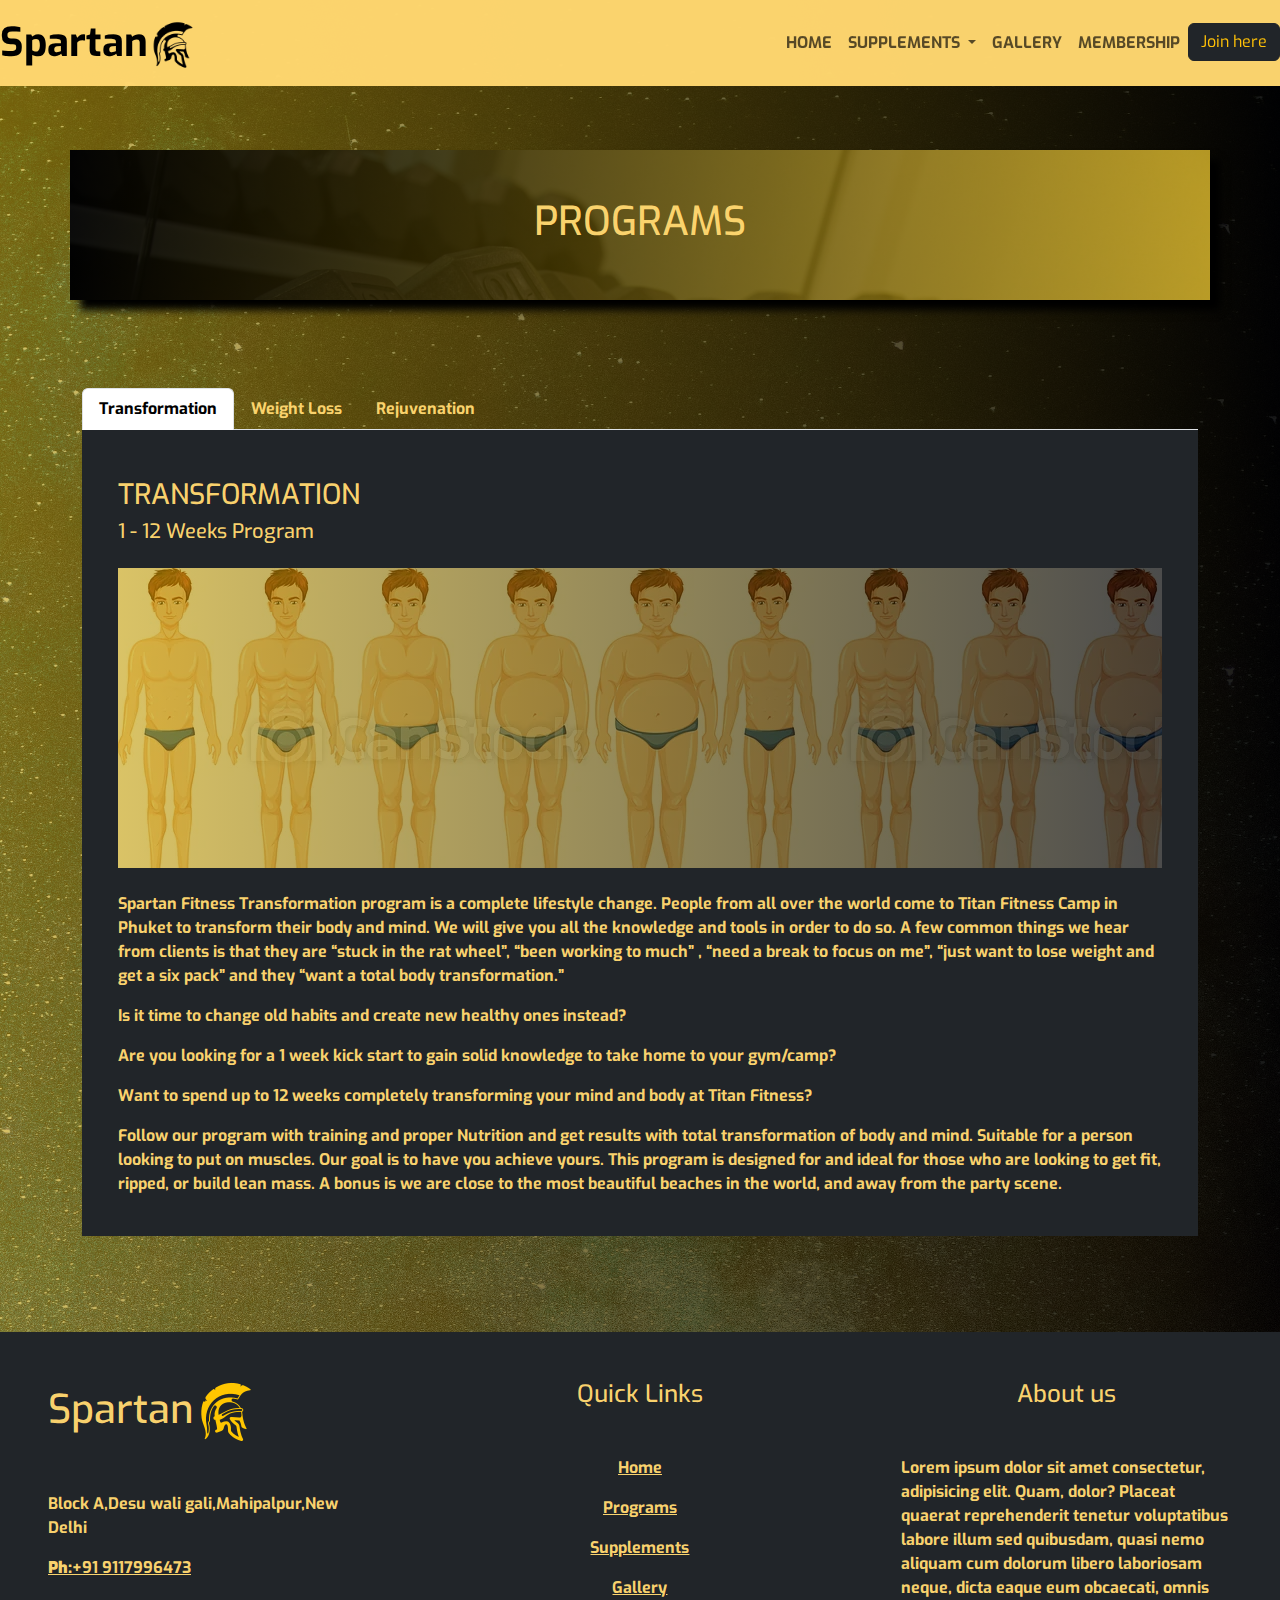
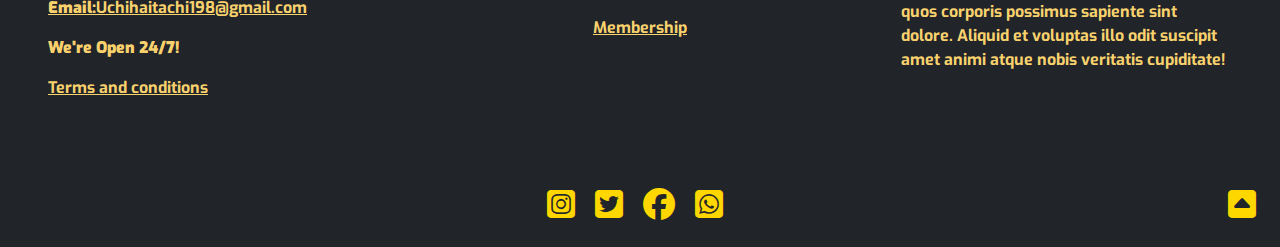
<file: html/transformation.html>
<!DOCTYPE html>
<html lang="en">

<head>
    <meta charset="UTF-8">
    <meta name="viewport" content="width=device-width, initial-scale=1.0">
    <title>Transformation Program - Spartan</title>
    <link rel="stylesheet" href="..//css/bootstrap.min.css">
    <link rel="stylesheet" href="customcss/Gym.css" type="text/css">
    <link rel="stylesheet" href="https://cdnjs.cloudflare.com/ajax/libs/font-awesome/6.4.2/css/all.min.css" />
    <style>
        @import url('https://fonts.googleapis.com/css2?family=Exo&display=swap');
      </style>
</head>

<body class="fw-bold transformationbg" style="font-family: 'Exo', sans-serif;">
    <!-- ******* navbar start ******* -->
    <div class="container" style="height: 150px;">
        <div class="row py-3">
            <div class="col">
                <nav class="navbar navbar-expand-md navbar-light yellowvarient fixed-top">
                    <a href="index.html" class="navbar-brand fw-bold fs-1">
                        Spartan<img src="..//html/img/spartanicon.png" style="height: 50px;" alt="">
                    </a>
                    <button class="navbar-toggler btn btn-dark" type="button" data-bs-toggle="collapse"
                        data-bs-target="#navbar">
                        <span class="navbar-toggler-icon"></span>
                    </button>
                    <div class="collapse navbar-collapse" id="navbar">
                        <ul class="navbar-nav ms-auto  fw-bold">
                            <li class="nav-item active">
                                <a href="index.html" class="nav-link">HOME</a>
                            </li>
                            <!-- <li class="nav-item dropdown">
                                <a href="#" id="navdropdown" role="button" class="nav-link dropdown-toggle"
                                    data-bs-toggle="dropdown">
                                    PROGRAMS
                                </a>
                                <div class="dropdown-menu bg-dark">
                                    <a href="transformation.html" class="dropdown-item txtcolor">Transformation</a>
                                    <div class="dropdown-divider border border-light"></div>
                                    <a href="transformation.html" class="dropdown-item txtcolor">Weight Loss</a>
                                    <div class="dropdown-divider border border-light"></div>
                                    <a href="#Rejuvenation" class="dropdown-item txtcolor">Rejuvenation</a>
                                </div>
                            </li> -->
                            <li class="nav-item dropdown ">
                                <a href="#" id="navdropdown" role="button" class="nav-link dropdown-toggle"
                                    data-bs-toggle="dropdown">
                                    SUPPLEMENTS
                                </a>
                                <div class="dropdown-menu bg-dark">
                                    <a href="BCAAs.html" class="dropdown-item txtcolor">BCAAs</a>
                                    <div class="dropdown-divider border border-light"></div>
                                    <a href="Protein.html" class="dropdown-item txtcolor">Protien Powders</a>
                                    <div class="dropdown-divider border border-light"></div>
                                    <a href="creatine&glutamine.html" class="dropdown-item txtcolor">Creatine & Glutamine</a>
                                    <div class="dropdown-divider border border-light"></div>
                                    <a href="preworkout" class="dropdown-item txtcolor">Pre-Workout</a>
                                </div>
                            </li>
                            <li class="nav-item ">
                                <a href="Gallery.html" class="nav-link">GALLERY</a>
                            </li>
                            <li class="nav-item ">
                                <a href="membership.html" class="nav-link">MEMBERSHIP</a>
                            </li>
                            <li>
                                <a href="joinhere.html" class="btn btn-dark text-warning btn-outline-dark">Join
                                    here</a>
                            </li>
                        </ul>
                    </div>
                </nav>
            </div>
        </div>
    </div>
    <!-- ******** navbar end ********* -->

    <div class="container" id="top">
        <div class="row bg-warning rounded-5">
            <div class="col-12 txtcolor gallerybanner p-5" style="text-align: center;">
                <h1 >PROGRAMS</h1>
            </div>
        </div>
    </div>

    <!-- @%@%@%@%@%@%@%@%@%@%@%@%@ HEADER END @%@%@%@%@%@%@%@%@%@%@%@%@%@ -->

    <!-- *@*@*@*@*@*@*@********* BODY START *********@*@*@*@*@*@*@ -->

    <div class="container mb-5">
        <h2 class="py-3 text-center"></h2>
        <div class="row py-5 justify-content-center">
            <div class="col">
                <ul class="nav nav-tabs" id="myTab">
                    <li class="nav-item">
                        <a href="#Transformation" class="nav-link txtcolor active">Transformation</a>
                    </li>
                    <li class="nav-item">
                        <a href="#Weightloss" class="nav-link txtcolor">Weight Loss</a>
                    </li>
                    <li class="nav-item">
                        <a href="#Rejuvenation" class="nav-link txtcolor">Rejuvenation</a>
                    </li>
                </ul>
                <div class="tab-content txtcolor bg-dark p-4" id="myTabContent">
                    <div id="Transformation" class="container tab-pane fade show active">
                        <br>
                        <h3>TRANSFORMATION</h3>
                        <h5>1 - 12 Weeks Program</h5>
                        <div class="col-12 my-4 transformationbanner bg-danger">
                            
                        </div>
                        <div>
                        <p>
                            Spartan Fitness Transformation program is a complete lifestyle change. People from all over the
                            world come to Titan Fitness Camp in Phuket to transform their body and mind. We will give
                            you all the knowledge and tools in order to do so. A few common things we hear from clients
                            is that they are “stuck in the rat wheel”, “been working to much” , “need a break to focus
                            on me”, “just want to lose weight and get a six pack” and they “want a total body
                            transformation.”
                        </p>
                        <p>
                            Is it time to change old habits and create new healthy ones instead?
                        </p>
                        <p>
                            Are you looking for a 1 week kick start to gain solid knowledge to take home to your
                            gym/camp?
                        </p>
                        <p>
                            Want to spend up to 12 weeks completely transforming your mind and body at Titan Fitness?
                        </p>
                        <p>
                            Follow our program with training and proper Nutrition and get results with total
                            transformation of body and mind. Suitable for a person looking to put on muscles. Our goal
                            is to have you achieve yours. This program is designed for and ideal for those who are
                            looking to get fit, ripped, or build lean mass.
                            A bonus is we are close to the most beautiful beaches in the world, and away from the party
                            scene.
                        </p>
                    </div>
                    </div>
                </div>
                <div class="tab-content txtcolor" id="myTabContent">
                    <div id="Weightloss" class="container bg-dark p-4 tab-pane fade show">
                        <br>
                        <div class="row">
                        <h3>WEIGHT LOSS</h3>
                        <h5 class="my-4">1 - 12 Weeks Program</h5>
                        <div class="col-6">
                            <p>
                                Spartan Fitness Camp and our Weight-Loss Training Program is our most popular program and it is uniquely designed to help you lose the maximum amount of fat. With a dedicated team of Fitness Coaches that will help you get rid of that unwanted extra weight!
                            </p>
                            <p>
                                Spartan Fitness Camp is one of Asia’s premiere weight-loss destinations. Our dedicated team of fitness Coaches will support and lead you and can help you lose that unwanted fat and get you in the best shape of your life and create a lifestyle change.
                            </p>
                            <p>
                                At Titan Fitness Camp we tailor the best weight loss program, specifically wanting to lose fat and tone up. No prior training or experience is required to join the weight loss program. We use proven scientific methods and trusted training techniques to ensure you get the best and longest lasting results. After your stay is complete we also make sure you leave with the right information and tools to continue on your new lifestyle. People who book this do not necessarily have to be overweight, it is also a great program for the normal person who just wants to learn about nutrition, become fit and in general improve their well-being.
                            </p>
                            <p>
                                During your stay with us you need only follow our fitness and dietary recommendations. The rest of the time you can just focus on your own well being, try to relax and enjoy our great outdoor camp and its friendly environment.
                            </p>
                            <p>
                                You don’t have to be overweight to join the weight program either, it’s also great for anyone wanting to learn about nutrition, and improve the well being and general fitness. It’s a great start to a new lifestyle change. This program is suitable for weight loss and fat loss. Since we been open almost 10 years ago in 2013 we been helping people shed unwanted fat and we have become one of the worlds most renowned places to go to due to our expertise, price and the fact that people also have a great time!
                            </p>
                        </div>
                        <div class="col-6">
                            <img src="../html/img/weightloss2.jpg" style="height:50%; width: 100%;" alt="">
                            <img src="../html/img/weightloss.jpg" style="height: 50%;width: 100%;" alt="">
                        </div>
                    </div>
                    </div>
                </div>
                <div class="tab-content" id="myTabContent">
                    <div id="Rejuvenation" class="container bg-dark P-4 txtcolor tab-pane fade show">
                        <br>
                        <div class="row">
                        <h3>REJUVENATION</h3>
                        <h5 class="my-4">1 - 12 Weeks Program</h5>
                        <div class="col-6">
                            <p class="fw-bold">
                                Become strong to live long!
                            </p>
                            <p>
                                In today’s fast-paced world, taking care of our physical and mental health has become more important than ever, especially after the pandemic. The rejuvenation program can help you restart your body and mind through a combination of exercise and healthy habits.
                            </p>
                            <p class="fw-bold">
                                What is a Rejuvenate Program?
                            </p>
                            <p>
                                This program is perfect for people that are new to fitness and are 40 plus. This is just a recommendation as anyone could book this program, for example if you are 35 and feel like 45, this is ideal for you as well!  The rejuvenate program is a comprehensive approach to fitness that focuses on improving your overall health and well-being. This program will include a combination of physical exercise, healthy eating habits, and stress-management techniques, all aimed at helping you feel refreshed, energized, and rejuvenated. It is actually really easy, you just have to learn some new habits when it comes to training and diet. New studies show people that train weight training regularly live longer and feel younger and stronger.
                            </p>
                            <p>
                                Longevity is something that many people strive for and at Titan Fitness Camp we have the tools to achieve this.
                            </p>
                            <p>
                                While genetics and luck play a role, there are many things that you can do to increase your chances of living a long life.
                            </p>
                            <p>
                                We recommend a minimum of 4 weeks in order to get the results and create the new routines needed.

                            </p>
                        </div>
                        <div class="col-6">
                            <img src="../html/img/rejuvnation.jpg" style="height:80%; width: 100%;" alt="">
                        </div>
                    </div>
                    </div>
                </div>
            </div>

        </div>
    </div>

    <!-- *@*@*@*@*@*@*@********* BODY END *********@*@*@*@*@*@*@*@ -->

    <!-- &&##&&##&&##&&##&&##&&##&&##&& FOOTER START &&##&&##&&##&&##&&##&&##&&## -->
    <div class="container-fluid bg-dark">
        <div class="row">
            <div class="col-sm-6 col-md-4 p-5 txtcolor">
                <h1>Spartan<img src="../html/img/spartaniconyellow.png" alt=" "></h1>
                <div class="mt-5 ">
                    <p>Block A,Desu wali gali,Mahipalpur,New Delhi</p>
                    <p><a href="tel:9117996473" class="txtcolor"><b>Ph:</b>+91 9117996473</a></p>
                    <p><a href="mailto:uchihaitachi1982003@gmail.com" class="txtcolor"><b>Email:</b>Uchihaitachi198@gmail.com</a></p>
                    <p><b>We're Open 24/7!</b></p>
                    <p><a href="termsandconditions.html" class="txtcolor">Terms and conditions</a></p>
                </div>
            </div>
            <div class="col-sm-6 col-md-4 p-5 txtcolor" style="text-align: center;">
                <h4>Quick Links</h4>
                <p class="mt-5"><a href="index.html" class="txtcolor">Home</a></p>
                <p><a href="transformation.html" class="txtcolor">Programs</a></p>
                <p><a href="BCAAs.html" class="txtcolor">Supplements</a></p>
                <p><a href="Gallery.html" class="txtcolor">Gallery</a></p>
                <p><a href="membership.html" class="txtcolor">Membership</a></p>
            </div>
            <div class="col-12 col-md-4 p-5 txtcolor">
                <h4 style="text-align: center;">About us</h4>
                <p class="mt-5" >
                    Lorem ipsum dolor sit amet consectetur, adipisicing elit. Quam, dolor? Placeat quaerat reprehenderit
                    tenetur voluptatibus labore illum sed quibusdam, quasi nemo aliquam cum dolorum libero laboriosam
                    neque, dicta eaque eum obcaecati, omnis quos corporis possimus sapiente sint dolore. Aliquid et
                    voluptas illo odit suscipit amet animi atque nobis veritatis cupiditate!
                </p>
            </div>
            <div class="col-10 col-sm-7 p-4" style="text-align:end;">
                <a href="https://www.instagram.com/"><i class="fa-brands fa-square-instagram " style="color:gold;font-size:2em;"></i></a>
                <a href="https://twitter.com/"><i class="fa-brands fa-square-twitter ms-3 " style="color: gold;font-size: 2em;"></i></a>
                <a href="https://www.facebook.com/"><i class="fa-brands fa-facebook ms-3 " style="color: gold;font-size: 2em;"></i></a>
                <a href="https://api.whatsapp.com/send?phone=9117996473&text=Hi there!!"><i class="fa-brands fa-square-whatsapp ms-3 " style="color: gold;font-size: 2em;"></i></a>
            </div>
            <div class="col-7 col-sm-5 p-4" style="text-align: end;">
                <a href="#top"><i class="fa-solid fa-square-caret-up" style="color: gold;font-size: 2em;"></i></a>

            </div>
        </div>
    </div>
    <!-- &&##&&##&&##&&##&&##&&##&&##&& FOOTER END ##&&##&&##&&##&&##&&##&&##&&## -->



</body>
<script src="https://cdn.jsdelivr.net/npm/bootstrap@5.3.1/dist/js/bootstrap.bundle.min.js"
    integrity="sha384-HwwvtgBNo3bZJJLYd8oVXjrBZt8cqVSpeBNS5n7C8IVInixGAoxmnlMuBnhbgrkm"
    crossorigin="anonymous"></script>

</script>
<script src="https://ajax.googleapis.com/ajax/libs/jquery/3.5.1/jquery.min.js"></script>
<script type="text/javascript">

    $(function () {
        $('#myTab a').on('click',
            function (e) {
                e.preventDefault();
                $(this).tab('show');
            })
    })
</script>

</html>
</file>
<file: html/customcss/Gym.css>
body{
    background-image:linear-gradient(to top,hsla(43, 100%, 72%, 0.306),hsla(0, 0%, 0%, 0.53)) ,url(../img/spaceback.jpg);
    background-repeat: no-repeat;
    background-size: 100% 100%;
    object-fit:fill;
}

.fontsize{
    font-size:4em;
}

/* transformation */
.transformationbg{
    background-image: linear-gradient(to right,rgba(193,155,0,0.6),rgba(0,0,0,0.9)),url(../img/transformationbg.jpg);
}

.transformationbanner{
    background-image: linear-gradient(to right,rgba(193,155,0,0.6),rgba(0,0,0,0.7)),url(../img/transformationbanner.webp);
    
    height: 300px;
}


/* transformation */


/* gallery css */

.background2{
    background-image: linear-gradient(to right,rgba(193,155,0,0.6),rgba(0,0,0,0.9)),url(../img/gallerybody.jpg);
}

.dsize{
    height:300px;
    width:300px;
    object-fit:cover;
    border-top-left-radius:20%;
    border-bottom-right-radius: 20%;
    box-shadow: 10px 10px 8px rgb(213, 163, 70);
}
.dsize:hover{
    box-shadow: 10px 10px 8px black;
}

.gallerybanner{
    background-image:linear-gradient(to left,rgba(193,155,0,0.7),rgba(0,0,0,0.9)),url(../img/membershipbanner.jpg) ;
    background-size: 100% ;
    height:150px;
    box-shadow: 10px 10px 8px black;
}

/* gallery css */


/* Membership css */
.membershipbanner{
    background-image:linear-gradient(to right,rgba(193,155,0,0.9),rgba(0,0,0,0.7)),url(../img/membershipbanner.jpg) ;
    background-size: 100% ;
    height:150px;
    box-shadow: 10px 10px 8px black;
}
/* Membership css */

/* color combo */
.yellowvarient{
    background-color: hsla(43, 100%, 72%, 0.977);
}

.txtcolor{
    color:  hsla(43, 100%, 72%, 0.977);
}
/* color combo */

.inputstyle{
    width:3em;
}
</file>
<file: html/customcss/media.css>
/* js multiple carousel */
@media (max-width: 767px) {
    .carousel-inner .carousel-item>div {
        display: none
    }

    .carousel-inner .carousel-item>div:first-child {
        display: block
    }
}

.carousel-inner .carousel-item.active,
.carousel-inner .carousel-item-next,
.carousel-inner .carousel-item-prev {
    display: flex
}


@media (min-width: 768px) {

    .carousel-inner .carousel-item-end.active,
    .carousel-inner .carousel-item-next {
        transform: translateX(25%)
    }

    .carousel-inner .carousel-item-start.active,
    .carousel-inner .carousel-item-prev {
        transform: translateX(-25%)
    }
}

.carousel-inner .carousel-item-end,
.carousel-inner .carousel-item-start {
    transform: translateX(0)
}
</file>
